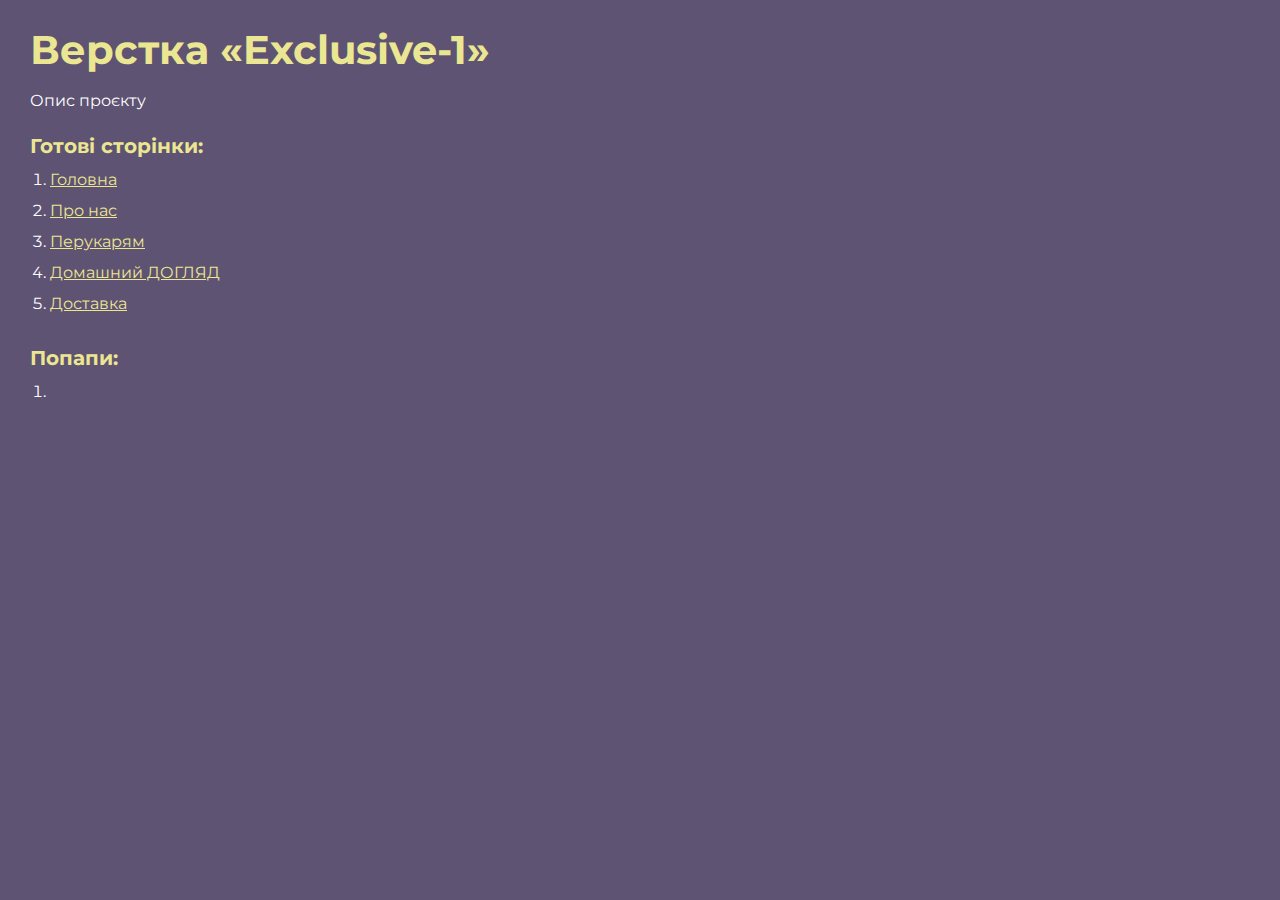
<file: index.html>
<!DOCTYPE html>
<html>

<head>
	<meta charset="UTF-8">
	<meta name="viewport" content="width=device-width, initial-scale=1.0">
	<title>Верстка «Exclusive-1»</title>
</head>

<body>
	<div class="rootpage">
		<h1>Верстка «Exclusive-1»</h1>
		<div class="rootpage__info">
			Опис проєкту
		</div>
		<h2>Готові сторінки:</h2>
		<ol class="rootpage__list">
			<li><a target="_blank" href="main.html">Головна</a></li>
			<li><a target="_blank" href="about.html">Про нас</a></li>
			<li><a target="_blank" href="barbers.html">Перукарям</a></li>
			<li><a target="_blank" href="house.html">Домашний ДОГЛЯД</a></li>
			<li><a target="_blank" href="delivery.html">Доставка</a></li>
		</ol>
		<h2>Попапи:</h2>
		<ol class="rootpage__list">
			<li><a target="_blank" href="home.html#"></a></li>
		</ol>
	</div>
</body>
<style>
	@charset "UTF-8";
	@import url("https://fonts.googleapis.com/css?family=Montserrat:regular,700&display=swap");

	*,
	*::before,
	*::after {
		padding: 0px;
		margin: 0px;
		border: 0px;
		box-sizing: border-box;
	}

	html,
	body {
		height: 100%;
		margin: 0;
		padding: 0;
		min-width: 320px;
		width: 100%;
		color: #fff;
		background-color: #5e5373;
	}

	body {
		font-family: Montserrat;
		font-size: 100%;
		line-height: 1;
		font-size: 1rem;
	}

	a {
		text-decoration: underline;
		color: #ebe691
	}

	a:visited {
		text-decoration: underline;
		color: #aaa768;
	}

	a:hover {
		text-decoration: none;
	}

	ul li {
		list-style: none;
	}

	img {
		vertical-align: top;
	}

	.wrapper {
		width: 100%;
		min-height: 100%;
		overflow: hidden;
	}

	.rootpage {
		padding: 30px;
		display: flex;
		flex-direction: column;
		align-items: flex-start;
	}

	@media (max-width: 767px) {
		.rootpage {
			padding: 30px 15px;
		}
	}

	h1 {
		color: #ebe691;
		font-size: 2.5rem;
		margin: 0px 0px 1.25rem 0px;
	}

	@media (max-width: 767px) {
		h1 {
			font-size: 1.85rem;
			margin: 0px 0px 1.25rem 0px;
		}
	}

	h2 {
		color: #ebe691;
		font-size: 1.25rem;
		margin: 0px 0px 1rem 0px;
	}

	@media (max-width: 767px) {
		h2 {
			font-size: 1.125rem;
			margin: 0px 0px 1rem 0px;
		}
	}

	.rootpage__info {
		line-height: 140%;
		margin: 0px 0px 1.5rem 0px;
	}

	.rootpage__list {
		margin: 0px 0px 2.25rem 1.25rem;
	}

	.rootpage__list li:not(:last-child) {
		margin: 0px 0px 15px 0px;
	}

	.rootpage__contacts,
	.rootpage__tnx {
		border-radius: 200px;
		padding: 20px 65px;
		line-height: 140%;
	}

	@media (max-width: 767px) {

		.rootpage__contacts,
		.rootpage__tnx {
			border-radius: 40px;
			padding: 20px;
		}
	}

	.rootpage__contacts {
		background: #32b5a4;

	}

	.rootpage__contacts a {
		color: #ebe691;
	}

	.rootpage__tnx {
		background: #c22d63;
		margin: 0px 0px 1rem 0px;
	}
</style>

</html>
</file>
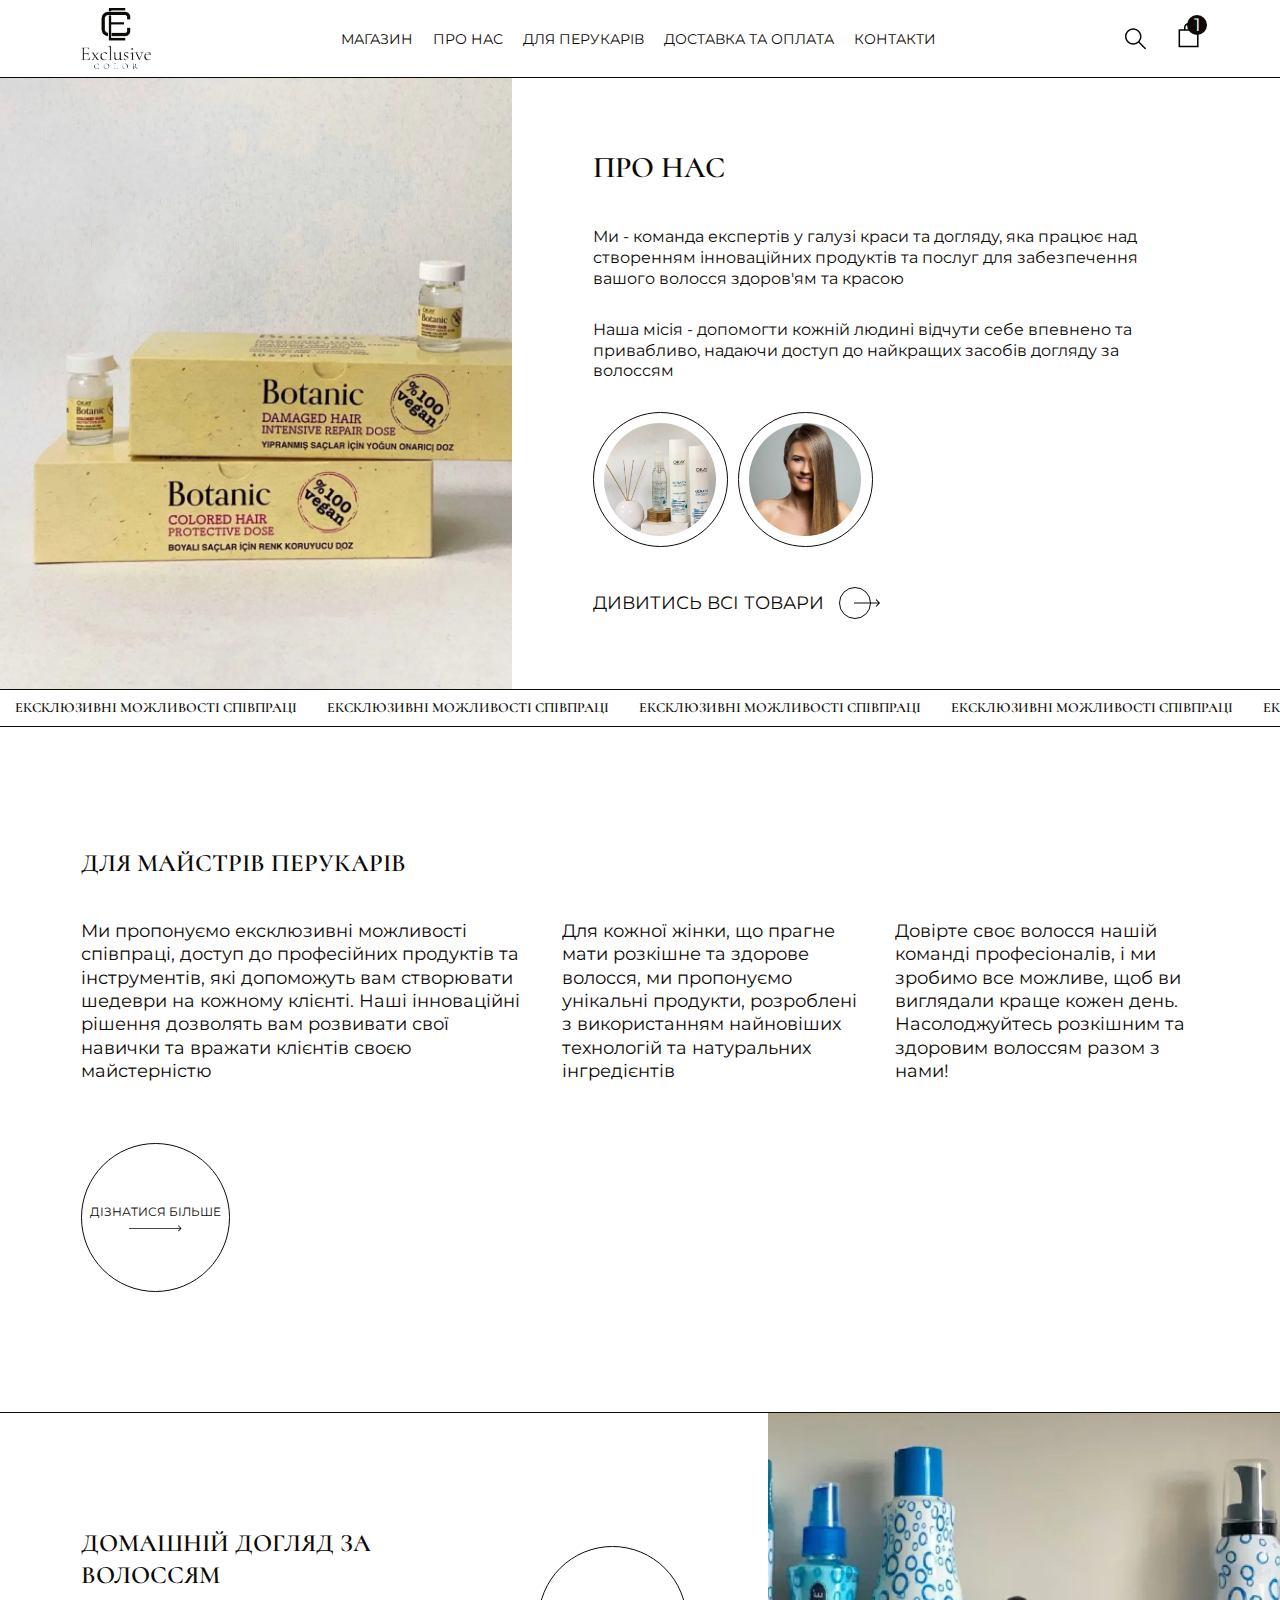
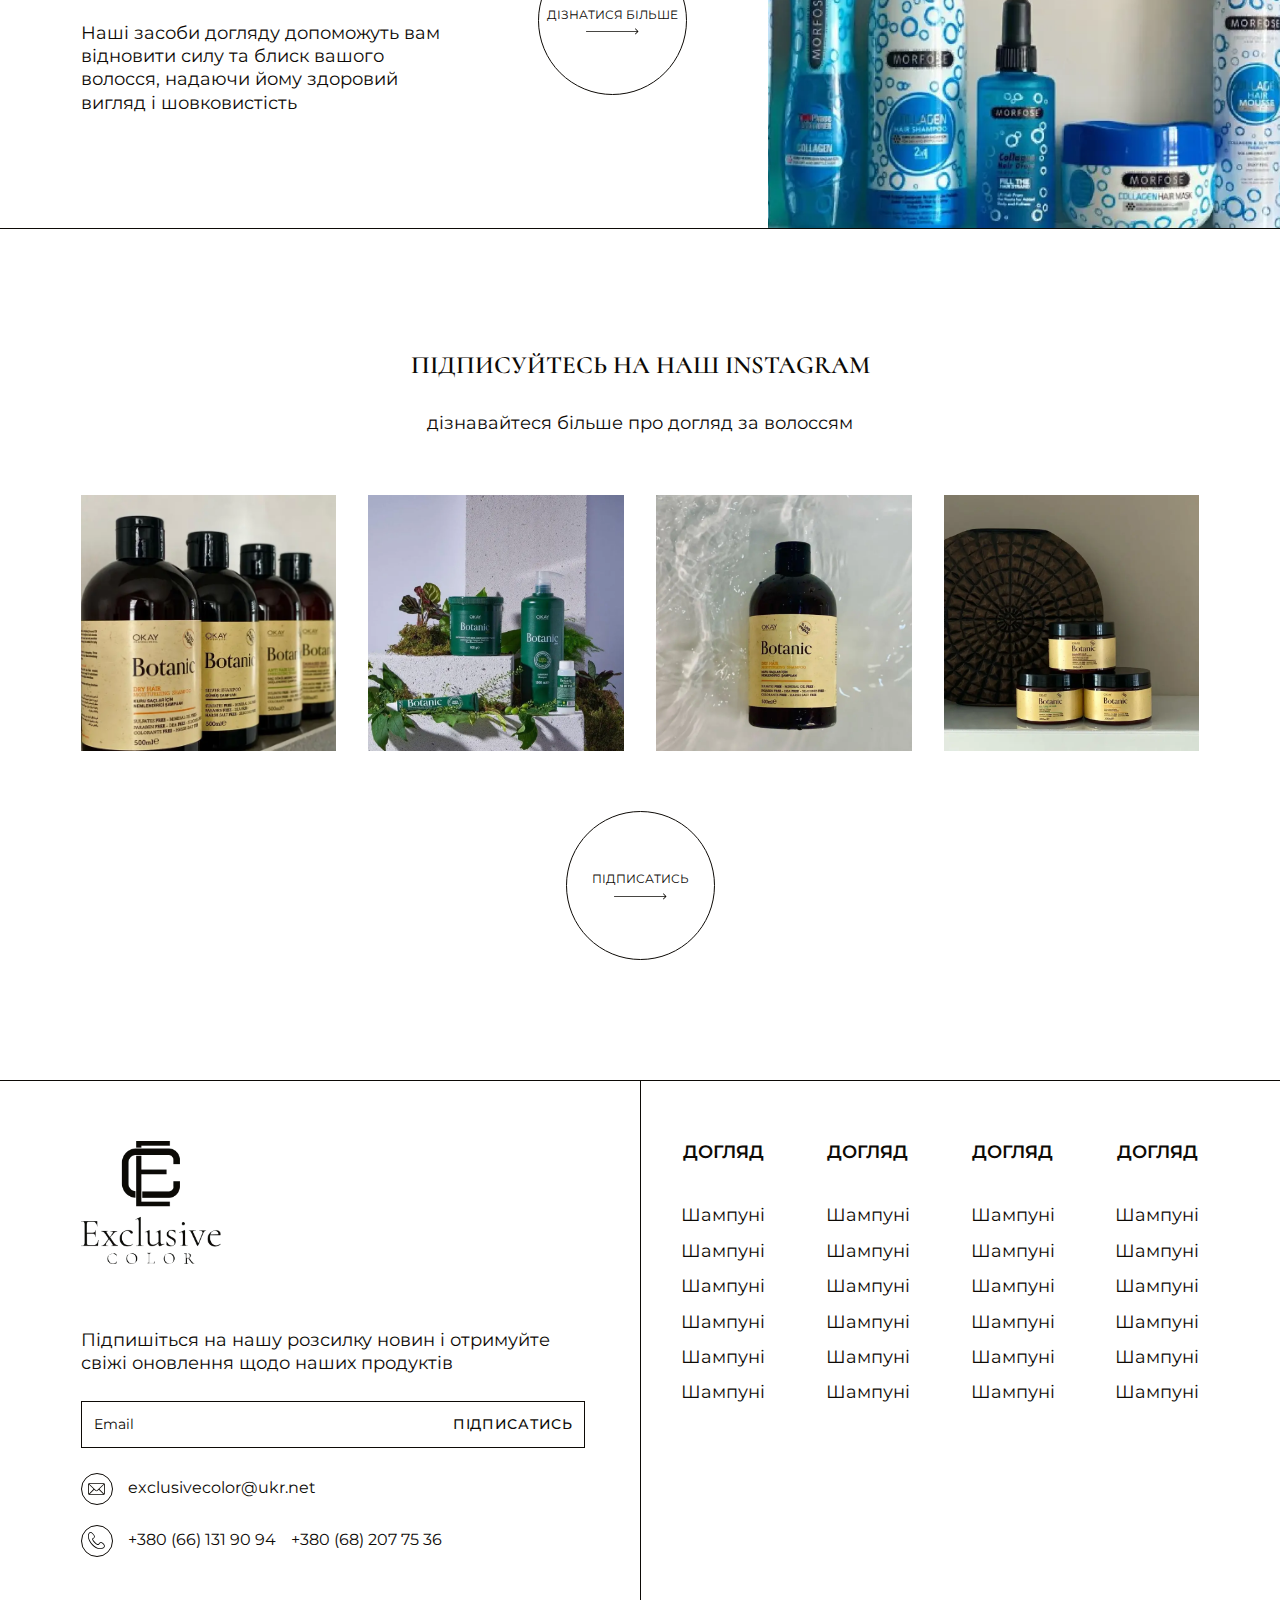
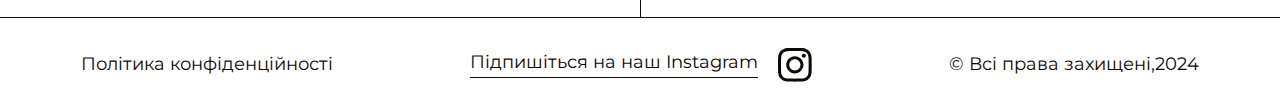
<file: about.html>
<!DOCTYPE html>
<html lang="uk">

<head>
	<title>AboutPage</title>
	<meta charset="UTF-8">
	<meta name="format-detection" content="telephone=no">
	<!-- <style>body{opacity: 0;}</style> -->
	<link rel="stylesheet" href="css/style.min.css?_v=20240418201202">
	<link rel="shortcut icon" href="favicon.ico">
	<!-- <meta name="robots" content="noindex, nofollow"> -->
	<meta name="viewport" content="width=device-width, initial-scale=1.0">
</head>

<body>
	<div class="wrapper">
		<header class="header">
			<div class="header__container">
				<a href="" class="header__logo logo">
					<img src="img/logo.webp" alt="Logo">
				</a>

				<div class="header__menu menu">
					<button type="button" class="menu__icon icon-menu"><span></span></button>
					<nav class="menu__navigation">
						<ul class="menu__list">
							<li class="menu__item"><a href="">магазин</a></li>
							<li class="menu__item"><a href="">Про нас</a></li>
							<li class="menu__item"><a href="">для перукарів</a></li>
							<li class="menu__item"><a href="">доставка та оплата</a></li>
							<li class="menu__item"><a href="">Контакти</a></li>
						</ul>
					</nav>
				</div>

				<div class="header__action">
					<div class="header__search search">
						<div class="search__body">
							<div class="search__group">
								<input type="text" name="search" class="input">
								<button type="submit" class="search__button">
									<svg viewBox="0 0 24 24" xmlns="http://www.w3.org/2000/svg">
										<path d="M23.7454 22.5169L16.6672 15.4424C18.0297 13.8065 18.8523 11.7081 18.8523 9.4213C18.8523 4.22245 14.6277 0 9.42617 0C4.22464 0 0 4.22245 0 9.4213C0 14.6201 4.22464 18.8426 9.42617 18.8426C11.7142 18.8426 13.8222 18.0204 15.4504 16.6586L22.5285 23.7331C23.3426 24.5468 24.5338 23.3134 23.7368 22.5255L23.7454 22.5169ZM1.71385 9.4213C1.71385 5.17315 5.17582 1.71296 9.42617 1.71296C13.6765 1.71296 17.1385 5.17315 17.1385 9.4213C17.1385 13.6694 13.6765 17.1296 9.42617 17.1296C5.17582 17.1296 1.71385 13.6694 1.71385 9.4213Z" />
									</svg>
								</button>
							</div>
						</div>
						<div id="search-js" class="search__icon">
							<svg width="21" height="22" viewBox="0 0 21 22"" xmlns=" http://www.w3.org/2000/svg">
								<path d="M20.7772 19.9181L14.5838 13.7279C15.776 12.2965 16.4958 10.4604 16.4958 8.45945C16.4958 3.91047 12.7992 0.21582 8.2479 0.21582C3.69656 0.21582 0 3.91047 0 8.45945C0 13.0084 3.69656 16.7031 8.2479 16.7031C10.2499 16.7031 12.0944 15.9836 13.5191 14.7921L19.7125 20.9823C20.4248 21.6942 21.467 20.6151 20.7697 19.9256L20.7772 19.9181ZM1.49962 8.45945C1.49962 4.74232 4.52885 1.71466 8.2479 1.71466C11.967 1.71466 14.9962 4.74232 14.9962 8.45945C14.9962 12.1766 11.967 15.2042 8.2479 15.2042C4.52885 15.2042 1.49962 12.1766 1.49962 8.45945Z" />
							</svg>
						</div>
					</div>
					<button class="action__cart cart">
						<span class="cart__count">1</span>
						<svg width="21" height="25" viewBox="0 0 21 25" xmlns="http://www.w3.org/2000/svg">
							<path fill-rule="evenodd" clip-rule="evenodd" d="M10.9342 1.51319H10.5395C8.86811 1.51319 7.51317 2.86815 7.51317 4.53958V6.31554H6V4.53958C6 2.03244 8.03241 0 10.5395 0H10.9342C13.4413 0 15.4737 2.03244 15.4737 4.53958V6.31554H13.9605V4.53958C13.9605 2.86815 12.6056 1.51319 10.9342 1.51319ZM2.0786 7.82913H19.0523V22.6975H2.0786V7.82913ZM0.56543 24.2107V6.31596H20.5654V24.2107H0.56543Z"></path>
						</svg>
					</button>
				</div>

			</div>
		</header>
		<main class="main-about">
			<section class="section hero-about">
				<div class="hero-about__inner">
					<h1 data-da=".hero-about__text, 768, first" class="title hero-about__title">про нас</h1>

					<div class="hero-about__img">
						<img src="img/about-hero.webp" alt="Image">
					</div>

					<div class="hero-about__content">
						<div class="hero-about__text">
							<p>Ми - команда експертів у галузі краси та догляду, яка працює над створенням інноваційних продуктів та послуг для забезпечення вашого волосся здоров'ям та красою</p>
							<p>Наша місія - допомогти кожній людині відчути себе впевнено та привабливо, надаючи доступ до найкращих засобів догляду за волоссям</p>
						</div>
						<div class="hero-about__gallary">
							<div>
								<img src="img/01.webp" alt="Image">
							</div>
							<div>
								<img src="img/02.webp" alt="Image">
							</div>
						</div>
						<a href="" data-da=".hero-about__text, 1440, last" class="hero-about__btn">дивитись всі товари <span></span></a>
					</div>

				</div>
			</section>
			<div class="marquee">
				<div class="marquee__wrapper">
					<div class="marquee__item">ексклюзивні можливості співпраці</div>
					<div class="marquee__item">ексклюзивні можливості співпраці</div>
					<div class="marquee__item">ексклюзивні можливості співпраці</div>
					<div class="marquee__item">ексклюзивні можливості співпраці</div>
					<div class="marquee__item">ексклюзивні можливості співпраці</div>
				</div>
			</div>
			<section class="section about-barbers">
				<div class="about-barbers__inner">
					<div class="about-barbers__content">
						<h2 class="title title-sm about-barbers__title">Для майстрів перукарів </h2>
						<div class="about-barbers__text">
							<p>Ми пропонуємо ексклюзивні можливості співпраці, доступ до професійних продуктів та інструментів, які допоможуть вам створювати шедеври на кожному клієнті. Наші інноваційні рішення дозволять вам розвивати свої навички та вражати клієнтів своєю майстерністю</p>
							<p>Для кожної жінки, що прагне мати розкішне та здорове волосся, ми пропонуємо унікальні продукти, розроблені з використанням найновіших технологій та натуральних інгредієнтів</p>
							<p>Довірте своє волосся нашій команді професіоналів, і ми зробимо все можливе, щоб ви виглядали краще кожен день. Насолоджуйтесь розкішним та здоровим волоссям разом з нами!</p>
						</div>
					</div>
					<a href="" class="btn about-barbers__btn">дізнатися більше</a>
				</div>
			</section>
			<section class="section about-home">
				<div class="about-home__inner">
					<div class="about-home__text">
						<h2 class="title title-sm about-home__title">ДОМАШНІЙ ДОГЛЯД ЗА ВОЛОССЯМ</h2>
						<p>Наші засоби догляду допоможуть вам відновити силу та блиск вашого волосся, надаючи йому здоровий вигляд і шовковистість</p>
					</div>
					<div class="about-home__img">
						<img src="img/about-1.webp" alt="Image">
					</div>
					<div class="about-home__block">
						<a href="" class="btn about-home__btn">дізнатися більше</a>
					</div>
				</div>
			</section>
			<section class="section about-follow">
				<div class="about-follow__inner">
					<h2 class="title title-sm about-follow__title">Підписуйтесь на наш Instagram</h2>
					<div class="about-follow__text">
						<p>дізнавайтеся більше про догляд за волоссям</p>
					</div>
					<div class="about-follow__gallary">
						<div class="about-follow__gallary-item">
							<img src="img/011.webp" alt="Image">
						</div>
						<div class="about-follow__gallary-item">
							<img src="img/012.webp" alt="Image">
						</div>
						<div class="about-follow__gallary-item">
							<img src="img/013.webp" alt="Image">
						</div>
						<div class="about-follow__gallary-item">
							<img src="img/014.webp" alt="Image">
						</div>
					</div>
					<a href="" class="btn about-follow__btn">підписатись</a>
				</div>
			</section>
		</main>
		<footer class="footer">
			<div class="footer__container">
				<div class="footer__body">
					<div class="footer__content">
						<a href="" class="footer__logo logo">
							<img src="img/logo.webp" alt="Logo">
						</a>
						<p>Підпишіться на нашу розсилку новин і отримуйте свіжі оновлення щодо наших продуктів</p>
						<form action="" class="footer__form form">
							<input type="text" placeholder="Email" class="form__input">
							<button type="submit" class="form__btn">підписатись</button>
						</form>
						<div class="footer__contact">
							<div class="footer__contact-item">
								<span>
									<svg width="17" height="12" viewBox="0 0 17 12" fill="none" xmlns="http://www.w3.org/2000/svg">
										<path d="M1.65517 0C0.736841 0 0 0.772397 0 1.70043V10.2931C0 11.2211 0.736841 12 1.65517 12H15.3103C16.2287 12 16.9655 11.2211 16.9655 10.2931V1.70043C16.9655 0.772397 16.2287 0 15.3103 0H1.65517ZM1.65517 0.827586H15.3103C15.4328 0.827586 15.5484 0.86286 15.653 0.911625L8.99355 7.23493C8.68788 7.52512 8.29111 7.52514 7.98492 7.23493L1.31251 0.911625C1.41708 0.86286 1.53271 0.827586 1.65517 0.827586ZM0.840517 1.60345L5.55389 6.07113L0.918103 10.7005C0.860048 10.5799 0.827586 10.4419 0.827586 10.2931V1.70043C0.827586 1.66683 0.837414 1.63583 0.840517 1.60345ZM16.125 1.60345C16.1283 1.63583 16.1378 1.66683 16.1378 1.70043V10.2931C16.1378 10.4397 16.1038 10.5747 16.0473 10.694L11.4245 6.06466L16.125 1.60345ZM10.8233 6.6401L15.3491 11.1724C15.3361 11.1724 15.3235 11.1724 15.3103 11.1724H1.65517C1.64421 11.1724 1.63366 11.1724 1.62286 11.1724L6.15517 6.64655L7.41596 7.83621C8.01643 8.40542 8.96216 8.40623 9.56251 7.83621L10.8233 6.6401Z" fill="#0D0A06" />
									</svg>
								</span>
								<a href="">exclusivecolor@ukr.net</a>
							</div>
							<div class="footer__contact-item">
								<span>
									<svg width="17" height="17" viewBox="0 0 17 17" fill="none" xmlns="http://www.w3.org/2000/svg">
										<path d="M11.9563 17C6.22976 17 1.07234 10.0785 0.285591 6.45914C-0.368295 3.45152 0.105606 1.31786 1.65645 0.288968C1.97331 0.0836971 2.34671 -0.0165026 2.72379 0.00221257C3.10086 0.0209277 3.46249 0.157795 3.75746 0.393433C5.28196 1.58153 7.67261 3.83432 6.55411 5.57406C6.19961 6.18212 5.67942 6.67676 5.05429 7.00021C5.0053 7.02656 4.9476 7.05755 4.91104 7.08074C4.99082 7.34626 5.09758 7.60292 5.22964 7.8467C5.97556 9.37788 8.79855 12.2821 10.0618 12.31C10.1348 12.3178 10.2083 12.3028 10.2725 12.2672C10.3367 12.2316 10.3883 12.1771 10.4203 12.1111C10.9179 11.1941 11.4378 10.3539 12.3226 10.1498C13.0458 9.98278 13.902 10.2752 15.0138 11.0697C16.4143 12.0699 17.0883 13.5762 16.6905 14.8172C16.4292 15.6325 15.4666 17 11.9563 17ZM2.62133 0.762496C2.42798 0.761105 2.23851 0.81667 2.07654 0.92226C0.475228 1.98473 0.622554 4.43198 1.02817 6.2977C1.68837 9.33446 6.5018 16.24 11.9563 16.24C14.1681 16.24 15.6295 15.6369 15.9664 14.5852C16.2585 13.6745 15.6851 12.4829 14.5722 11.688C13.663 11.0386 12.985 10.7781 12.4933 10.8905C11.9715 11.0108 11.5829 11.5622 11.0883 12.4736C10.9885 12.6615 10.8376 12.8172 10.653 12.9227C10.4683 13.0283 10.2576 13.0793 10.0451 13.07C8.35322 13.0325 5.31981 9.76717 4.54643 8.17959C4.05082 7.16239 3.93522 6.73951 4.69395 6.33111C5.20485 6.06743 5.62874 5.66184 5.91469 5.16306C6.75933 3.84954 4.11948 1.63922 3.29024 0.992958C3.099 0.84408 2.86369 0.763007 2.62133 0.762496Z" fill="black" />
									</svg>
								</span>
								<a href="">+380 (66) 131 90 94</a>
								<a href="">+380 (68) 207 75 36 </a>
							</div>
						</div>
					</div>
					<div class="footer__catagory">
						<div class="footer__catagory-group">
							<h3 class="footer__catagory-name">догляд</h3>
							<ul class="footer__catagory-list">
								<li><a href="">Шампуні</a></li>
								<li><a href="">Шампуні</a></li>
								<li><a href="">Шампуні</a></li>
								<li><a href="">Шампуні</a></li>
								<li><a href="">Шампуні</a></li>
								<li><a href="">Шампуні</a></li>
							</ul>
						</div>
						<div class="footer__catagory-group">
							<h3 class="footer__catagory-name">догляд</h3>
							<ul class="footer__catagory-list">
								<li><a href="">Шампуні</a></li>
								<li><a href="">Шампуні</a></li>
								<li><a href="">Шампуні</a></li>
								<li><a href="">Шампуні</a></li>
								<li><a href="">Шампуні</a></li>
								<li><a href="">Шампуні</a></li>
							</ul>
						</div>
						<div class="footer__catagory-group">
							<h3 class="footer__catagory-name">догляд</h3>
							<ul class="footer__catagory-list">
								<li><a href="">Шампуні</a></li>
								<li><a href="">Шампуні</a></li>
								<li><a href="">Шампуні</a></li>
								<li><a href="">Шампуні</a></li>
								<li><a href="">Шампуні</a></li>
								<li><a href="">Шампуні</a></li>
							</ul>
						</div>
						<div class="footer__catagory-group">
							<h3 class="footer__catagory-name">догляд</h3>
							<ul class="footer__catagory-list">
								<li><a href="">Шампуні</a></li>
								<li><a href="">Шампуні</a></li>
								<li><a href="">Шампуні</a></li>
								<li><a href="">Шампуні</a></li>
								<li><a href="">Шампуні</a></li>
								<li><a href="">Шампуні</a></li>
							</ul>
						</div>
					</div>
				</div>
				<div class="footer__bottom">
					<a href="" class="footer__policy">Політика конфіденційності</a>
					<a href="" class="footer__social"><span>Підпишіться на наш Instagram</span></a>
					<span>© Всі права захищені,2024</span>
				</div>
			</div>
		</footer>
	</div>
	<script src="js/app.min.js?_v=20240418201202"></script>
</body>

</html>
</file>
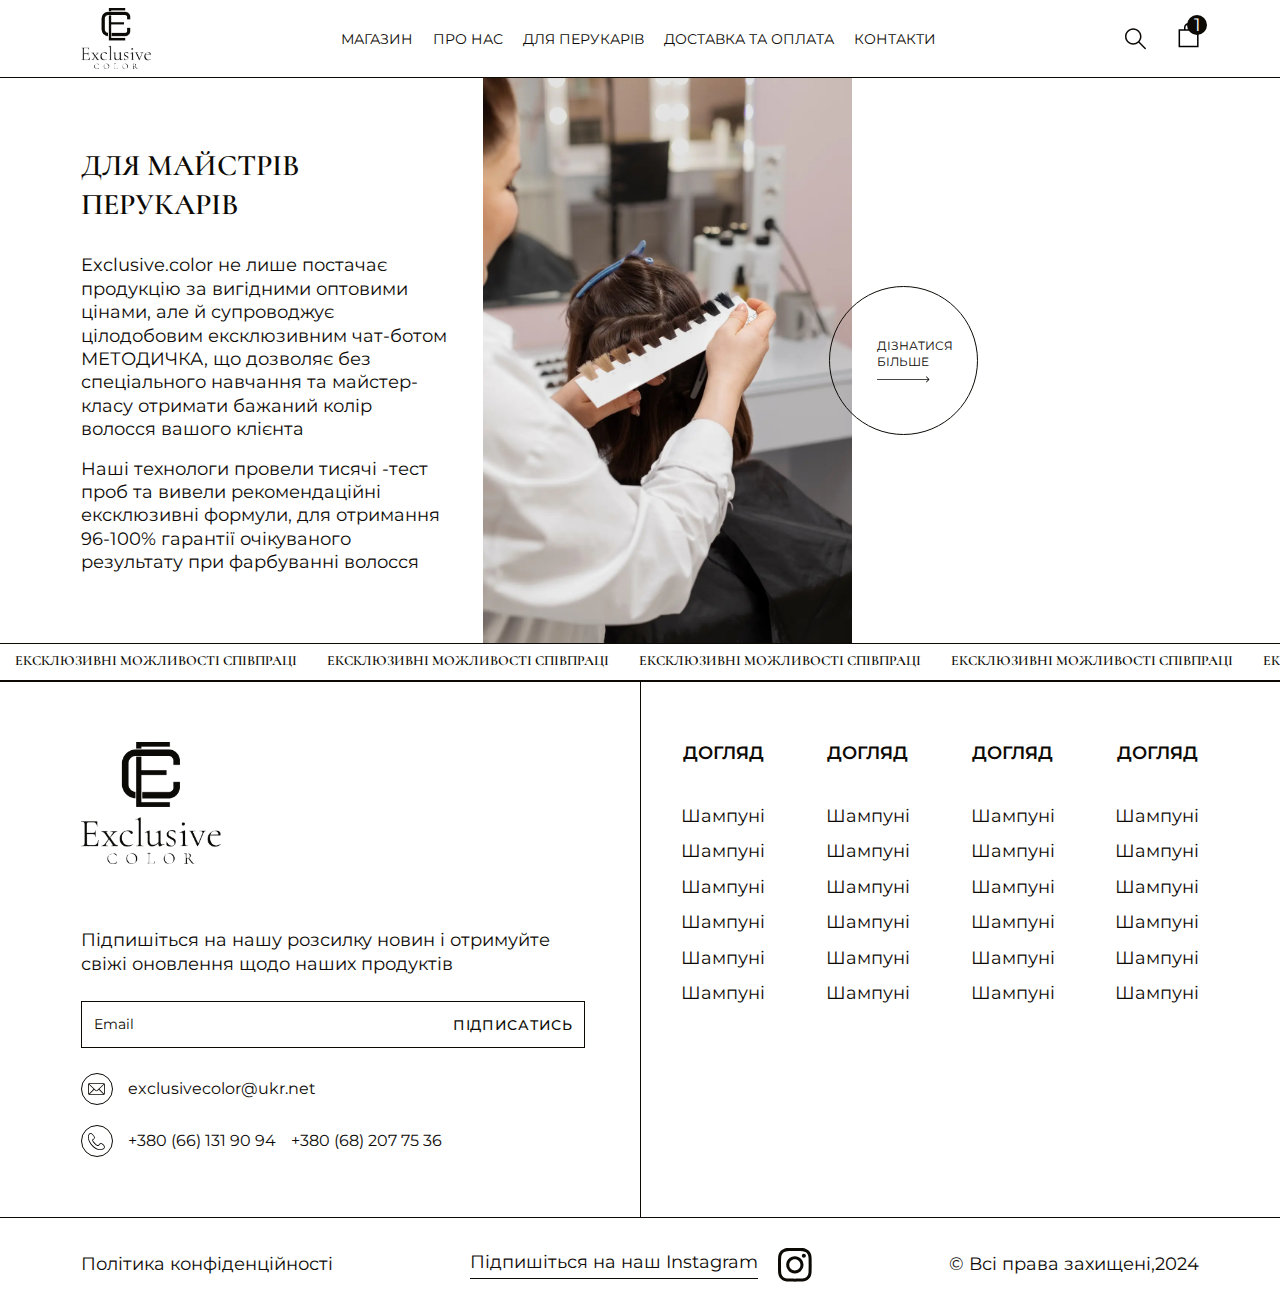
<file: barbers.html>
<!DOCTYPE html>
<html lang="en">

<head>
	<title>BarbersPage</title>
	<meta charset="UTF-8">
	<meta name="format-detection" content="telephone=no">
	<!-- <style>body{opacity: 0;}</style> -->
	<link rel="stylesheet" href="css/style.min.css?_v=20240418201202">
	<link rel="shortcut icon" href="favicon.ico">
	<!-- <meta name="robots" content="noindex, nofollow"> -->
	<meta name="viewport" content="width=device-width, initial-scale=1.0">
</head>

<body>
	<div class="wrapper">
		<header class="header">
			<div class="header__container">
				<a href="" class="header__logo logo">
					<img src="img/logo.webp" alt="Logo">
				</a>

				<div class="header__menu menu">
					<button type="button" class="menu__icon icon-menu"><span></span></button>
					<nav class="menu__navigation">
						<ul class="menu__list">
							<li class="menu__item"><a href="">магазин</a></li>
							<li class="menu__item"><a href="">Про нас</a></li>
							<li class="menu__item"><a href="">для перукарів</a></li>
							<li class="menu__item"><a href="">доставка та оплата</a></li>
							<li class="menu__item"><a href="">Контакти</a></li>
						</ul>
					</nav>
				</div>

				<div class="header__action">
					<div class="header__search search">
						<div class="search__body">
							<div class="search__group">
								<input type="text" name="search" class="input">
								<button type="submit" class="search__button">
									<svg viewBox="0 0 24 24" xmlns="http://www.w3.org/2000/svg">
										<path d="M23.7454 22.5169L16.6672 15.4424C18.0297 13.8065 18.8523 11.7081 18.8523 9.4213C18.8523 4.22245 14.6277 0 9.42617 0C4.22464 0 0 4.22245 0 9.4213C0 14.6201 4.22464 18.8426 9.42617 18.8426C11.7142 18.8426 13.8222 18.0204 15.4504 16.6586L22.5285 23.7331C23.3426 24.5468 24.5338 23.3134 23.7368 22.5255L23.7454 22.5169ZM1.71385 9.4213C1.71385 5.17315 5.17582 1.71296 9.42617 1.71296C13.6765 1.71296 17.1385 5.17315 17.1385 9.4213C17.1385 13.6694 13.6765 17.1296 9.42617 17.1296C5.17582 17.1296 1.71385 13.6694 1.71385 9.4213Z" />
									</svg>
								</button>
							</div>
						</div>
						<div id="search-js" class="search__icon">
							<svg width="21" height="22" viewBox="0 0 21 22"" xmlns=" http://www.w3.org/2000/svg">
								<path d="M20.7772 19.9181L14.5838 13.7279C15.776 12.2965 16.4958 10.4604 16.4958 8.45945C16.4958 3.91047 12.7992 0.21582 8.2479 0.21582C3.69656 0.21582 0 3.91047 0 8.45945C0 13.0084 3.69656 16.7031 8.2479 16.7031C10.2499 16.7031 12.0944 15.9836 13.5191 14.7921L19.7125 20.9823C20.4248 21.6942 21.467 20.6151 20.7697 19.9256L20.7772 19.9181ZM1.49962 8.45945C1.49962 4.74232 4.52885 1.71466 8.2479 1.71466C11.967 1.71466 14.9962 4.74232 14.9962 8.45945C14.9962 12.1766 11.967 15.2042 8.2479 15.2042C4.52885 15.2042 1.49962 12.1766 1.49962 8.45945Z" />
							</svg>
						</div>
					</div>
					<button class="action__cart cart">
						<span class="cart__count">1</span>
						<svg width="21" height="25" viewBox="0 0 21 25" xmlns="http://www.w3.org/2000/svg">
							<path fill-rule="evenodd" clip-rule="evenodd" d="M10.9342 1.51319H10.5395C8.86811 1.51319 7.51317 2.86815 7.51317 4.53958V6.31554H6V4.53958C6 2.03244 8.03241 0 10.5395 0H10.9342C13.4413 0 15.4737 2.03244 15.4737 4.53958V6.31554H13.9605V4.53958C13.9605 2.86815 12.6056 1.51319 10.9342 1.51319ZM2.0786 7.82913H19.0523V22.6975H2.0786V7.82913ZM0.56543 24.2107V6.31596H20.5654V24.2107H0.56543Z"></path>
						</svg>
					</button>
				</div>

			</div>
		</header>
		<main class="main-barbers">
			<section class="section barbers">
				<div class="barbers__inner">
					<div class="barbers__img">
						<img src="img/2.webp" alt="Image">
						<a href="" data-da=".barbers__btns, 992, first" class="btn barbers__btn"><span>дізнатися більше</span></a>
					</div>
					<div class="barbers__text">
						<h1 class="title barbers__title">Для майстрів перукарів</h1>
						<p>Exclusive.color не лише постачає продукцію за вигідними оптовими цінами, але й супроводжує цілодобовим ексклюзивним чат-ботом МЕТОДИЧКА, що дозволяє без спеціального навчання та майстер-класу отримати бажаний колір волосся вашого клієнта</p>
						<p>Наші технологи провели тисячі -тест проб та вивели рекомендаційні ексклюзивні формули, для отримання 96-100% гарантії очікуваного результату при фарбуванні волосся</p>
					</div>
					<div class="barbers__btns"></div>
				</div>
			</section>
			<div class="marquee">
				<div class="marquee__wrapper">
					<div class="marquee__item">ексклюзивні можливості співпраці</div>
					<div class="marquee__item">ексклюзивні можливості співпраці</div>
					<div class="marquee__item">ексклюзивні можливості співпраці</div>
					<div class="marquee__item">ексклюзивні можливості співпраці</div>
					<div class="marquee__item">ексклюзивні можливості співпраці</div>
				</div>
			</div>
		</main>
		<footer class="footer">
			<div class="footer__container">
				<div class="footer__body">
					<div class="footer__content">
						<a href="" class="footer__logo logo">
							<img src="img/logo.webp" alt="Logo">
						</a>
						<p>Підпишіться на нашу розсилку новин і отримуйте свіжі оновлення щодо наших продуктів</p>
						<form action="" class="footer__form form">
							<input type="text" placeholder="Email" class="form__input">
							<button type="submit" class="form__btn">підписатись</button>
						</form>
						<div class="footer__contact">
							<div class="footer__contact-item">
								<span>
									<svg width="17" height="12" viewBox="0 0 17 12" fill="none" xmlns="http://www.w3.org/2000/svg">
										<path d="M1.65517 0C0.736841 0 0 0.772397 0 1.70043V10.2931C0 11.2211 0.736841 12 1.65517 12H15.3103C16.2287 12 16.9655 11.2211 16.9655 10.2931V1.70043C16.9655 0.772397 16.2287 0 15.3103 0H1.65517ZM1.65517 0.827586H15.3103C15.4328 0.827586 15.5484 0.86286 15.653 0.911625L8.99355 7.23493C8.68788 7.52512 8.29111 7.52514 7.98492 7.23493L1.31251 0.911625C1.41708 0.86286 1.53271 0.827586 1.65517 0.827586ZM0.840517 1.60345L5.55389 6.07113L0.918103 10.7005C0.860048 10.5799 0.827586 10.4419 0.827586 10.2931V1.70043C0.827586 1.66683 0.837414 1.63583 0.840517 1.60345ZM16.125 1.60345C16.1283 1.63583 16.1378 1.66683 16.1378 1.70043V10.2931C16.1378 10.4397 16.1038 10.5747 16.0473 10.694L11.4245 6.06466L16.125 1.60345ZM10.8233 6.6401L15.3491 11.1724C15.3361 11.1724 15.3235 11.1724 15.3103 11.1724H1.65517C1.64421 11.1724 1.63366 11.1724 1.62286 11.1724L6.15517 6.64655L7.41596 7.83621C8.01643 8.40542 8.96216 8.40623 9.56251 7.83621L10.8233 6.6401Z" fill="#0D0A06" />
									</svg>
								</span>
								<a href="">exclusivecolor@ukr.net</a>
							</div>
							<div class="footer__contact-item">
								<span>
									<svg width="17" height="17" viewBox="0 0 17 17" fill="none" xmlns="http://www.w3.org/2000/svg">
										<path d="M11.9563 17C6.22976 17 1.07234 10.0785 0.285591 6.45914C-0.368295 3.45152 0.105606 1.31786 1.65645 0.288968C1.97331 0.0836971 2.34671 -0.0165026 2.72379 0.00221257C3.10086 0.0209277 3.46249 0.157795 3.75746 0.393433C5.28196 1.58153 7.67261 3.83432 6.55411 5.57406C6.19961 6.18212 5.67942 6.67676 5.05429 7.00021C5.0053 7.02656 4.9476 7.05755 4.91104 7.08074C4.99082 7.34626 5.09758 7.60292 5.22964 7.8467C5.97556 9.37788 8.79855 12.2821 10.0618 12.31C10.1348 12.3178 10.2083 12.3028 10.2725 12.2672C10.3367 12.2316 10.3883 12.1771 10.4203 12.1111C10.9179 11.1941 11.4378 10.3539 12.3226 10.1498C13.0458 9.98278 13.902 10.2752 15.0138 11.0697C16.4143 12.0699 17.0883 13.5762 16.6905 14.8172C16.4292 15.6325 15.4666 17 11.9563 17ZM2.62133 0.762496C2.42798 0.761105 2.23851 0.81667 2.07654 0.92226C0.475228 1.98473 0.622554 4.43198 1.02817 6.2977C1.68837 9.33446 6.5018 16.24 11.9563 16.24C14.1681 16.24 15.6295 15.6369 15.9664 14.5852C16.2585 13.6745 15.6851 12.4829 14.5722 11.688C13.663 11.0386 12.985 10.7781 12.4933 10.8905C11.9715 11.0108 11.5829 11.5622 11.0883 12.4736C10.9885 12.6615 10.8376 12.8172 10.653 12.9227C10.4683 13.0283 10.2576 13.0793 10.0451 13.07C8.35322 13.0325 5.31981 9.76717 4.54643 8.17959C4.05082 7.16239 3.93522 6.73951 4.69395 6.33111C5.20485 6.06743 5.62874 5.66184 5.91469 5.16306C6.75933 3.84954 4.11948 1.63922 3.29024 0.992958C3.099 0.84408 2.86369 0.763007 2.62133 0.762496Z" fill="black" />
									</svg>
								</span>
								<a href="">+380 (66) 131 90 94</a>
								<a href="">+380 (68) 207 75 36 </a>
							</div>
						</div>
					</div>
					<div class="footer__catagory">
						<div class="footer__catagory-group">
							<h3 class="footer__catagory-name">догляд</h3>
							<ul class="footer__catagory-list">
								<li><a href="">Шампуні</a></li>
								<li><a href="">Шампуні</a></li>
								<li><a href="">Шампуні</a></li>
								<li><a href="">Шампуні</a></li>
								<li><a href="">Шампуні</a></li>
								<li><a href="">Шампуні</a></li>
							</ul>
						</div>
						<div class="footer__catagory-group">
							<h3 class="footer__catagory-name">догляд</h3>
							<ul class="footer__catagory-list">
								<li><a href="">Шампуні</a></li>
								<li><a href="">Шампуні</a></li>
								<li><a href="">Шампуні</a></li>
								<li><a href="">Шампуні</a></li>
								<li><a href="">Шампуні</a></li>
								<li><a href="">Шампуні</a></li>
							</ul>
						</div>
						<div class="footer__catagory-group">
							<h3 class="footer__catagory-name">догляд</h3>
							<ul class="footer__catagory-list">
								<li><a href="">Шампуні</a></li>
								<li><a href="">Шампуні</a></li>
								<li><a href="">Шампуні</a></li>
								<li><a href="">Шампуні</a></li>
								<li><a href="">Шампуні</a></li>
								<li><a href="">Шампуні</a></li>
							</ul>
						</div>
						<div class="footer__catagory-group">
							<h3 class="footer__catagory-name">догляд</h3>
							<ul class="footer__catagory-list">
								<li><a href="">Шампуні</a></li>
								<li><a href="">Шампуні</a></li>
								<li><a href="">Шампуні</a></li>
								<li><a href="">Шампуні</a></li>
								<li><a href="">Шампуні</a></li>
								<li><a href="">Шампуні</a></li>
							</ul>
						</div>
					</div>
				</div>
				<div class="footer__bottom">
					<a href="" class="footer__policy">Політика конфіденційності</a>
					<a href="" class="footer__social"><span>Підпишіться на наш Instagram</span></a>
					<span>© Всі права захищені,2024</span>
				</div>
			</div>
		</footer>
	</div>
	<script src="js/app.min.js?_v=20240418201202"></script>
</body>

</html>
</file>
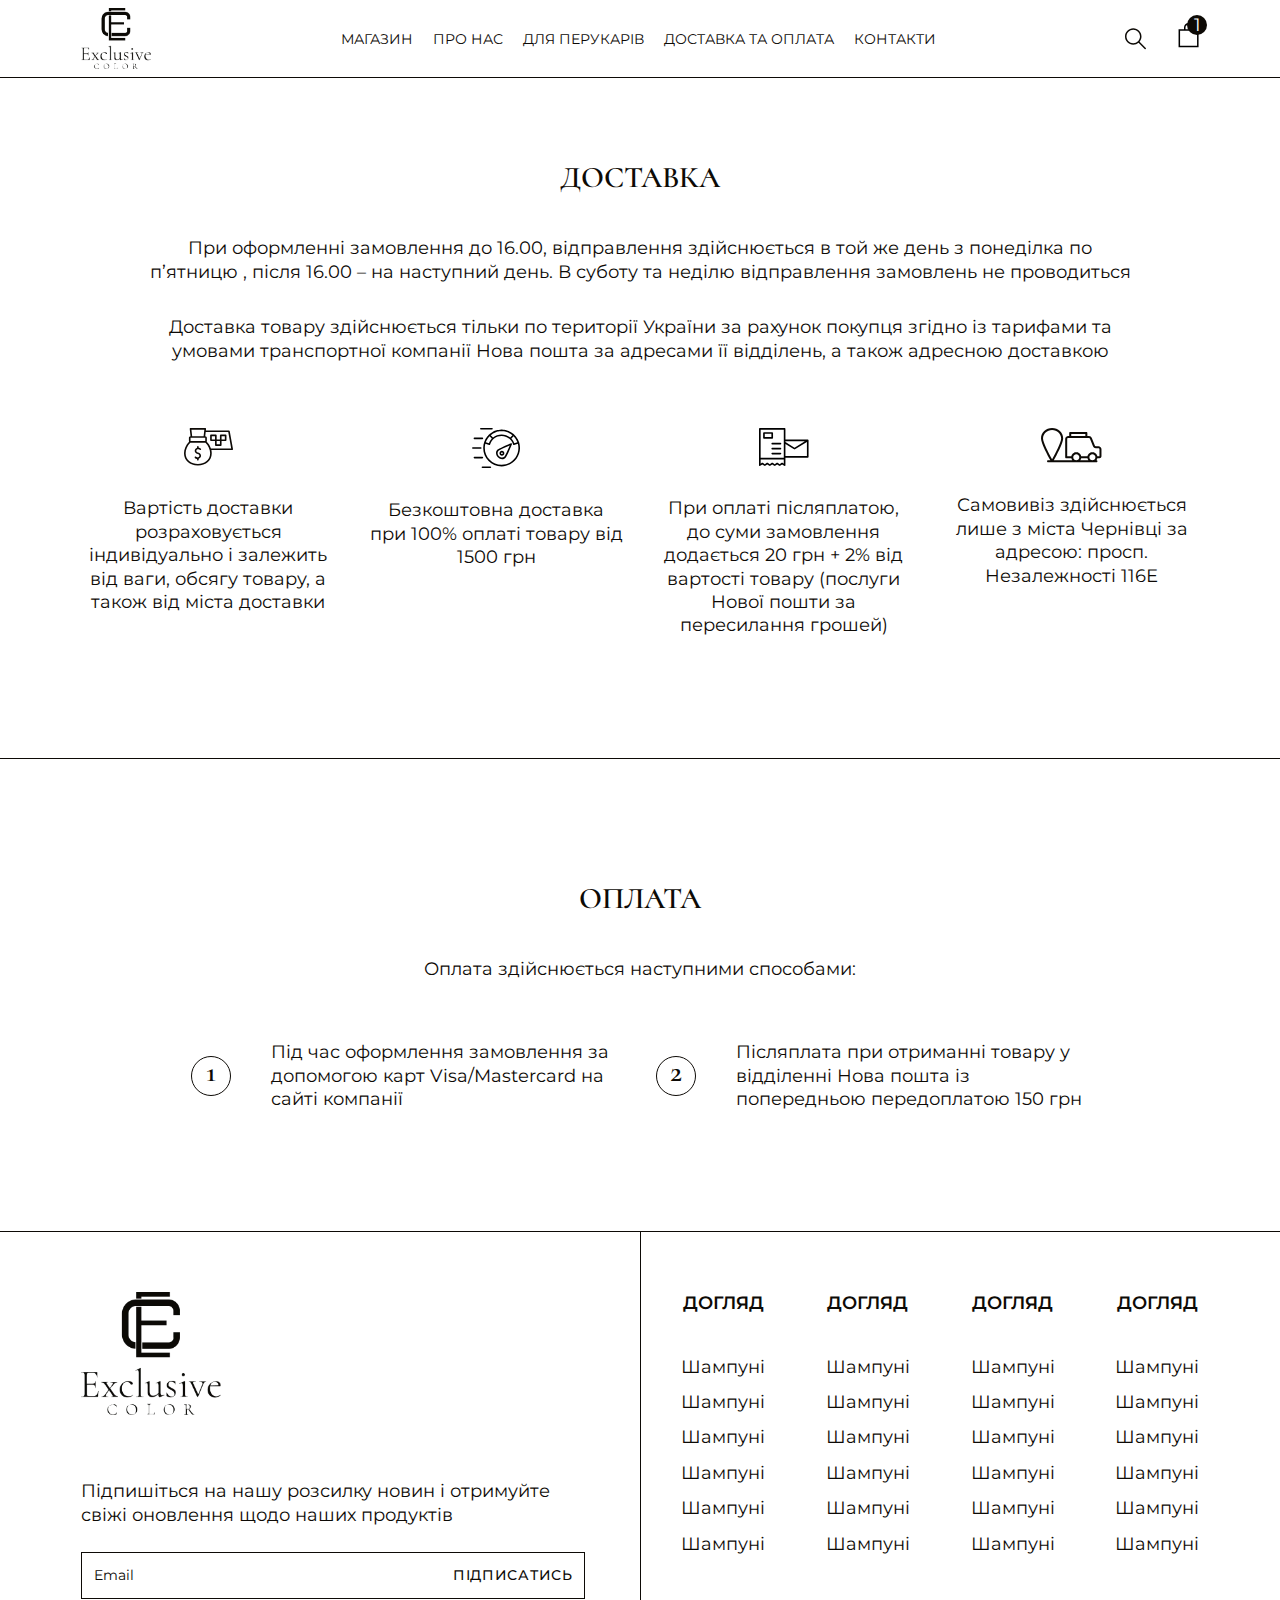
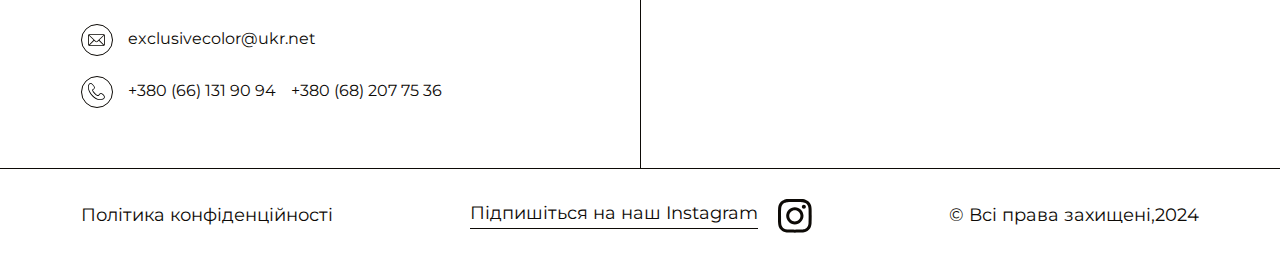
<file: delivery.html>
<!DOCTYPE html>
<html lang="en">

<head>
	<title>DeliveryPage</title>
	<meta charset="UTF-8">
	<meta name="format-detection" content="telephone=no">
	<!-- <style>body{opacity: 0;}</style> -->
	<link rel="stylesheet" href="css/style.min.css?_v=20240418201202">
	<link rel="shortcut icon" href="favicon.ico">
	<!-- <meta name="robots" content="noindex, nofollow"> -->
	<meta name="viewport" content="width=device-width, initial-scale=1.0">
</head>

<body>
	<div class="wrapper">
		<header class="header">
			<div class="header__container">
				<a href="" class="header__logo logo">
					<img src="img/logo.webp" alt="Logo">
				</a>

				<div class="header__menu menu">
					<button type="button" class="menu__icon icon-menu"><span></span></button>
					<nav class="menu__navigation">
						<ul class="menu__list">
							<li class="menu__item"><a href="">магазин</a></li>
							<li class="menu__item"><a href="">Про нас</a></li>
							<li class="menu__item"><a href="">для перукарів</a></li>
							<li class="menu__item"><a href="">доставка та оплата</a></li>
							<li class="menu__item"><a href="">Контакти</a></li>
						</ul>
					</nav>
				</div>

				<div class="header__action">
					<div class="header__search search">
						<div class="search__body">
							<div class="search__group">
								<input type="text" name="search" class="input">
								<button type="submit" class="search__button">
									<svg viewBox="0 0 24 24" xmlns="http://www.w3.org/2000/svg">
										<path d="M23.7454 22.5169L16.6672 15.4424C18.0297 13.8065 18.8523 11.7081 18.8523 9.4213C18.8523 4.22245 14.6277 0 9.42617 0C4.22464 0 0 4.22245 0 9.4213C0 14.6201 4.22464 18.8426 9.42617 18.8426C11.7142 18.8426 13.8222 18.0204 15.4504 16.6586L22.5285 23.7331C23.3426 24.5468 24.5338 23.3134 23.7368 22.5255L23.7454 22.5169ZM1.71385 9.4213C1.71385 5.17315 5.17582 1.71296 9.42617 1.71296C13.6765 1.71296 17.1385 5.17315 17.1385 9.4213C17.1385 13.6694 13.6765 17.1296 9.42617 17.1296C5.17582 17.1296 1.71385 13.6694 1.71385 9.4213Z" />
									</svg>
								</button>
							</div>
						</div>
						<div id="search-js" class="search__icon">
							<svg width="21" height="22" viewBox="0 0 21 22"" xmlns=" http://www.w3.org/2000/svg">
								<path d="M20.7772 19.9181L14.5838 13.7279C15.776 12.2965 16.4958 10.4604 16.4958 8.45945C16.4958 3.91047 12.7992 0.21582 8.2479 0.21582C3.69656 0.21582 0 3.91047 0 8.45945C0 13.0084 3.69656 16.7031 8.2479 16.7031C10.2499 16.7031 12.0944 15.9836 13.5191 14.7921L19.7125 20.9823C20.4248 21.6942 21.467 20.6151 20.7697 19.9256L20.7772 19.9181ZM1.49962 8.45945C1.49962 4.74232 4.52885 1.71466 8.2479 1.71466C11.967 1.71466 14.9962 4.74232 14.9962 8.45945C14.9962 12.1766 11.967 15.2042 8.2479 15.2042C4.52885 15.2042 1.49962 12.1766 1.49962 8.45945Z" />
							</svg>
						</div>
					</div>
					<button class="action__cart cart">
						<span class="cart__count">1</span>
						<svg width="21" height="25" viewBox="0 0 21 25" xmlns="http://www.w3.org/2000/svg">
							<path fill-rule="evenodd" clip-rule="evenodd" d="M10.9342 1.51319H10.5395C8.86811 1.51319 7.51317 2.86815 7.51317 4.53958V6.31554H6V4.53958C6 2.03244 8.03241 0 10.5395 0H10.9342C13.4413 0 15.4737 2.03244 15.4737 4.53958V6.31554H13.9605V4.53958C13.9605 2.86815 12.6056 1.51319 10.9342 1.51319ZM2.0786 7.82913H19.0523V22.6975H2.0786V7.82913ZM0.56543 24.2107V6.31596H20.5654V24.2107H0.56543Z"></path>
						</svg>
					</button>
				</div>

			</div>
		</header>
		<main class="main-delivery">
			<section class="section delivery">
				<h1 class="title delivery__title">Доставка</h1>
				<div class="delivery__text">
					<p>
						При оформленні замовлення до 16.00, відправлення здійснюється в той же день з понеділка по п’ятницю , після 16.00 – на наступний день. В суботу та неділю відправлення замовлень не проводиться
					</p>
					<p>
						Доставка товару здійснюється тільки по території України за рахунок покупця згідно із тарифами та умовами транспортної компанії Нова пошта за адресами її відділень, а також адресною доставкою
					</p>
				</div>
				<div class="delivery__list">
					<div class="delivery__item">
						<div class="delivery__item-icon">
							<svg width="49" height="38" viewBox="0 0 49 38" fill="none" xmlns="http://www.w3.org/2000/svg">
								<path d="M14.62 21.2685C15.0642 21.3447 15.4622 21.5381 15.7701 21.8284C16.0986 22.1366 16.6154 22.1223 16.9241 21.7937C17.2335 21.4655 17.2184 20.9487 16.8898 20.6393C16.3475 20.1284 15.6584 19.7891 14.8968 19.6587C14.8293 19.647 14.7637 19.6508 14.6966 19.6426V18.7834C14.6966 18.3324 14.3313 17.9667 13.8799 17.9667C13.4285 17.9667 13.0632 18.3324 13.0632 18.7834V19.7908C11.8881 20.1616 10.9659 21.0711 10.7488 22.269C10.6037 23.0753 10.7927 23.9039 11.2816 24.6026C11.8367 25.3949 12.7331 25.9484 13.7419 26.1215C14.3241 26.2215 14.8338 26.5302 15.14 26.9676C15.3083 27.2077 15.4901 27.5941 15.4032 28.0734C15.2405 28.973 14.2205 29.5524 13.1398 29.365C12.6956 29.2888 12.2976 29.0954 11.9898 28.8051C11.6612 28.4969 11.1444 28.5105 10.8358 28.8398C10.5263 29.168 10.5415 29.6848 10.87 29.9943C11.4124 30.5051 12.1014 30.8444 12.8631 30.9748C12.9304 30.9865 12.9962 30.9839 13.0632 30.992V31.8501C13.0632 32.3011 13.4285 32.6668 13.8799 32.6668C14.3313 32.6668 14.6966 32.3011 14.6966 31.8501V30.8525C15.8743 30.4826 16.7937 29.5637 17.011 28.3645C17.1562 27.5582 16.9671 26.7296 16.4783 26.0309C15.9232 25.2386 15.0268 24.6851 14.0179 24.512C13.4357 24.412 12.9261 24.1033 12.6198 23.6659C12.4515 23.4258 12.2697 23.0394 12.3566 22.5601C12.5193 21.6605 13.5386 21.0799 14.62 21.2685Z" fill="#0D0A06" />
								<path d="M45.7199 3.12073C45.6497 2.73233 45.3115 2.45001 44.9168 2.45001H21.8739L22.0453 0.906789C22.0708 0.675905 21.9966 0.44502 21.8419 0.271957C21.6872 0.0988934 21.4655 0 21.2334 0H6.53335C6.30127 0 6.07955 0.0988935 5.92483 0.271957C5.77011 0.44502 5.69594 0.675905 5.72146 0.906789L6.52762 8.16728C5.62985 8.17047 4.90001 8.90116 4.90001 9.80002V13.0667C4.90001 13.2747 4.95369 13.4744 5.03105 13.6649C1.91362 16.6926 0 21.0878 0 25.3167C0 32.5292 5.7087 37.5667 13.8834 37.5667C22.058 37.5667 27.7667 32.5292 27.7667 25.3167C27.7667 24.2301 27.6383 23.1327 27.3978 22.05H48.1834C48.4259 22.05 48.6556 21.9424 48.8103 21.7566C48.9658 21.5707 49.0304 21.3255 48.9865 21.0874L45.7199 3.12073ZM6.53335 13.0667V9.80002L21.2334 9.80241V13.0667H6.53335ZM20.321 1.63334L19.5953 8.16668H8.17147L7.44572 1.63334H20.321ZM13.8834 35.9334C7.78626 35.9334 1.63334 32.6508 1.63334 25.3167C1.63334 21.4475 3.4198 17.4168 6.322 14.6869C6.39139 14.6956 6.46157 14.7 6.53335 14.7H21.2334C21.3052 14.7 21.3753 14.6956 21.4447 14.6869C24.3469 17.4168 26.1334 21.4475 26.1334 25.3167C26.1334 32.6508 19.9805 35.9334 13.8834 35.9334ZM26.9501 20.4167C26.9482 20.4167 26.9467 20.4178 26.9449 20.4178C26.1025 17.8881 24.6459 15.5202 22.7359 13.6652C22.8131 13.4747 22.8667 13.2749 22.8667 13.0667V9.80002C22.8667 8.90116 22.1369 8.17047 21.2391 8.16728L21.6926 4.08334H44.2349L47.2049 20.4167H26.9501Z" fill="#0D0A06" />
								<path d="M41.6495 6.53336H36.7495C36.2981 6.53336 35.9328 6.89902 35.9328 7.35002V11.4334H32.6662V7.35002C32.6662 6.89902 32.3009 6.53336 31.8495 6.53336H26.9495C26.4981 6.53336 26.1328 6.89902 26.1328 7.35002V12.25C26.1328 12.701 26.4981 13.0667 26.9495 13.0667H31.0328V17.15C31.0328 17.601 31.3981 17.9667 31.8495 17.9667H36.7495C37.2009 17.9667 37.5662 17.601 37.5662 17.15V13.0667H41.6495C42.1009 13.0667 42.4662 12.701 42.4662 12.25V7.35002C42.4662 6.89902 42.1009 6.53336 41.6495 6.53336ZM27.7661 8.16669H31.0328V11.4334H27.7661V8.16669ZM35.9328 16.3334H32.6662V13.0667H35.9328V16.3334ZM40.8328 11.4334H37.5662V8.16669H40.8328V11.4334Z" fill="#0D0A06" />
							</svg>
						</div>
						<p>Вартість доставки розраховується індивідуально і залежить від ваги, обсягу товару, а також від міста доставки</p>
					</div>
					<div class="delivery__item">
						<div class="delivery__item-icon">
							<svg width="48" height="40" viewBox="0 0 48 40" fill="none" xmlns="http://www.w3.org/2000/svg">
								<path d="M47.1933 14.6006C47.1922 14.5967 47.1934 14.5929 47.1922 14.589C47.1889 14.5781 47.1843 14.568 47.181 14.5571C47.0592 14.1647 46.9207 13.7798 46.7738 13.399C46.717 13.2505 46.6593 13.1029 46.5991 12.9565C46.4883 12.6901 46.3709 12.4271 46.2481 12.1672C46.1054 11.8615 45.9531 11.5629 45.795 11.2677C45.7838 11.2469 45.7725 11.2262 45.7611 11.2054C43.2301 6.52078 38.8171 3.19451 33.6271 2.04856C33.3949 1.99656 33.1611 1.94934 32.9257 1.90623C32.771 1.8783 32.6176 1.84719 32.4617 1.82317C32.067 1.76135 31.6676 1.71482 31.2651 1.67859C31.1539 1.66877 31.0424 1.66096 30.9307 1.6531C30.4917 1.62161 30.05 1.59998 29.6031 1.59998C29.1642 1.59998 28.7304 1.62092 28.2991 1.65129C28.2128 1.65745 28.1268 1.66365 28.0408 1.67102C27.1361 1.74749 26.2504 1.88977 25.3875 2.09294C25.369 2.09734 25.3503 2.10134 25.3318 2.10579C23.0556 2.64915 20.9432 3.6155 19.0811 4.91858C19.0363 4.94978 18.9921 4.98186 18.9477 5.0135C18.6034 5.25901 18.2652 5.51257 17.939 5.78064C17.9295 5.7884 17.9195 5.79563 17.91 5.80344C17.6075 6.053 17.3163 6.31526 17.0304 6.58333C16.9325 6.67488 16.8354 6.76707 16.7395 6.86077C16.4816 7.11331 16.2287 7.37073 15.9859 7.63792C15.8833 7.75061 15.7862 7.86838 15.6863 7.98372C15.529 8.1656 15.375 8.35012 15.2248 8.53816C15.1135 8.67737 15.0018 8.81575 14.8944 8.95837C14.6938 9.22488 14.5006 9.49714 14.3145 9.77458C14.2138 9.92468 14.1177 10.078 14.0213 10.2314C13.8914 10.4379 13.7662 10.6475 13.6443 10.8594C13.5513 11.0213 13.4583 11.1827 13.37 11.348C13.2146 11.6385 13.0681 11.9343 12.928 12.2338C12.8666 12.3656 12.8064 12.4977 12.748 12.6312C12.5917 12.9873 12.4435 13.3476 12.3096 13.715C12.3023 13.7348 12.2931 13.7535 12.2859 13.7734C12.2809 13.7874 12.2799 13.8019 12.2753 13.816C11.5831 15.7499 11.2031 17.8311 11.2031 20C11.2031 30.1457 19.457 38.4 29.6031 38.4C39.7492 38.4 48.0031 30.1457 48.0031 20C48.0031 18.1217 47.7188 16.3088 47.1933 14.6006ZM14.0316 13.7228C14.0827 13.5961 14.1313 13.468 14.1853 13.343C14.5951 12.3975 15.0857 11.4948 15.655 10.6485C15.6847 10.6043 15.7172 10.5624 15.7473 10.5185C16.0021 10.1473 16.2723 9.78757 16.5553 9.43855C16.6234 9.35466 16.6929 9.27209 16.7625 9.18962C17.0212 8.88289 17.292 8.58709 17.5716 8.29968L19.814 10.5421C18.5417 11.8618 17.521 13.4461 16.8547 15.2422L13.8123 14.3209C13.8844 14.121 13.9522 13.9191 14.0316 13.7228ZM20.9859 9.45149L18.741 7.20657C18.7986 7.15754 18.8505 7.10222 18.9087 7.05403C18.9145 7.04929 18.9196 7.04397 18.9253 7.03928C19.2949 6.73425 19.6822 6.45056 20.0771 6.17747C20.2363 6.0678 20.4007 5.96624 20.5635 5.86208C20.8047 5.70735 21.0493 5.55759 21.2986 5.41506C21.4952 5.30295 21.6935 5.19363 21.8946 5.08943C22.1297 4.96741 22.37 4.85471 22.6114 4.74363C22.8177 4.6488 23.0218 4.54949 23.2321 4.46292C23.6464 4.29236 24.0681 4.13616 24.4981 3.99861C24.6875 3.93787 24.8823 3.89167 25.0742 3.83762C25.3672 3.75535 25.6613 3.67576 25.9605 3.60925C26.1618 3.56428 26.3653 3.52639 26.5688 3.48879C26.8895 3.42996 27.2131 3.38044 27.5397 3.34016C27.7152 3.31834 27.8901 3.29412 28.0669 3.27781C28.5736 3.23162 29.0846 3.19998 29.6031 3.19998C30.1351 3.19998 30.6596 3.23123 31.179 3.27981C31.3094 3.29182 31.4381 3.31013 31.5678 3.32507C31.9903 3.37458 32.4091 3.43655 32.8216 3.51697C32.913 3.5345 33.0045 3.55149 33.0954 3.57048C35.8659 4.15886 38.3814 5.43455 40.4653 7.20657L38.2203 9.45159C35.8556 7.52058 32.8442 6.39998 29.6031 6.39998C26.3622 6.39998 23.3506 7.52048 20.9859 9.45149ZM41.6347 8.29968C43.0604 9.76536 44.225 11.4851 45.0437 13.39C45.0781 13.4711 45.1094 13.554 45.1427 13.6359C45.2329 13.8553 45.3075 14.0823 45.3886 14.3062L42.3508 15.239C41.6841 13.4443 40.6639 11.8611 39.3922 10.5421L41.6347 8.29968ZM29.6031 36.8C20.3398 36.8 12.8031 29.2636 12.8031 20C12.8031 18.5602 13.0046 17.1698 13.3469 15.8353L17.1281 16.9969C17.5523 17.1277 17.9977 16.889 18.1281 16.4672C19.6844 11.4027 24.2961 7.99998 29.6031 7.99998C34.9102 7.99998 39.5219 11.4027 41.0781 16.4672C41.1844 16.8109 41.5008 17.0324 41.843 17.0324C41.9203 17.0324 42 17.0207 42.0781 16.9969L45.8594 15.8354C46.2017 17.1699 46.4031 18.5602 46.4031 20C46.4031 29.2636 38.8664 36.8 29.6031 36.8Z" fill="black" />
								<path d="M38.901 15.259C37.6831 15.7547 26.9573 20.1496 25.2878 21.8187C23.3753 23.7312 23.6362 27.1027 25.8682 29.3344C27.0971 30.5633 28.6714 31.1945 30.1573 31.1945C31.3706 31.1945 32.5245 30.7738 33.3839 29.9148C35.0526 28.2461 39.4479 17.5191 39.9432 16.3015C40.0651 16.0035 39.9956 15.6617 39.7682 15.4344C39.5401 15.2062 39.1979 15.1375 38.901 15.259ZM32.2526 28.7836C30.9651 30.0719 28.6081 29.8113 26.9995 28.2031C25.3909 26.5949 25.1307 24.2387 26.419 22.95C27.3698 21.9996 33.2659 19.3457 37.7268 17.4758C35.8573 21.9363 33.2034 27.8328 32.2526 28.7836Z" fill="black" />
								<path d="M29.9141 27.7281C30.5664 27.7281 31.1797 27.4742 31.6406 27.0133C32.1023 26.552 32.3562 25.9387 32.3562 25.2863C32.3562 24.6344 32.1016 24.0211 31.6414 23.5605C30.7187 22.6375 29.1109 22.6375 28.1883 23.5598C27.7273 24.0211 27.4727 24.6344 27.4727 25.2863C27.4727 25.9387 27.7273 26.552 28.1883 27.0129C28.6492 27.4738 29.2625 27.7281 29.9141 27.7281ZM29.3203 24.691C29.4789 24.5324 29.6898 24.4449 29.9141 24.4449C30.1391 24.4449 30.35 24.5324 30.5094 24.6918C30.6687 24.8504 30.7562 25.0617 30.7562 25.2863C30.7562 25.5113 30.6687 25.7227 30.5094 25.8813C30.193 26.1984 29.6375 26.2008 29.3195 25.8813C29.1602 25.7227 29.0727 25.5113 29.0727 25.2863C29.0727 25.0617 29.1602 24.8504 29.3203 24.691Z" fill="black" />
								<path d="M9.6 20C9.6 19.5582 9.24219 19.2 8.8 19.2H0.8C0.357812 19.2 0 19.5582 0 20C0 20.4418 0.357812 20.8 0.8 20.8H8.8C9.24219 20.8 9.6 20.4418 9.6 20Z" fill="black" />
								<path d="M2.40156 11.2H10.4016C10.8438 11.2 11.2016 10.8418 11.2016 10.4C11.2016 9.95821 10.8438 9.60001 10.4016 9.60001H2.40156C1.95937 9.60001 1.60156 9.95821 1.60156 10.4C1.60156 10.8418 1.95937 11.2 2.40156 11.2Z" fill="black" />
								<path d="M8.8 1.6H20C20.4422 1.6 20.8 1.2418 20.8 0.8C20.8 0.358203 20.4422 0 20 0H8.8C8.35781 0 8 0.358203 8 0.8C8 1.2418 8.35781 1.6 8.8 1.6Z" fill="black" />
								<path d="M11.2016 29.6C11.2016 29.1582 10.8438 28.8 10.4016 28.8H2.40156C1.95937 28.8 1.60156 29.1582 1.60156 29.6C1.60156 30.0418 1.95937 30.4 2.40156 30.4H10.4016C10.8438 30.4 11.2016 30.0418 11.2016 29.6Z" fill="black" />
								<path d="M18.4016 38.4H10.4016C9.95937 38.4 9.60156 38.7582 9.60156 39.2C9.60156 39.6418 9.95937 40 10.4016 40H18.4016C18.8438 40 19.2016 39.6418 19.2016 39.2C19.2016 38.7582 18.8438 38.4 18.4016 38.4Z" fill="black" />
							</svg>
						</div>
						<p>Безкоштовна доставка при 100% оплаті товару від 1500 грн</p>
					</div>
					<div class="delivery__item">
						<div class="delivery__item-icon">
							<svg width="50" height="38" viewBox="0 0 50 38" fill="none" xmlns="http://www.w3.org/2000/svg">
								<path d="M4.95499 10.739H13.2158C13.672 10.739 14.0419 10.3692 14.0419 9.91296V4.95648C14.0419 4.50028 13.672 4.1304 13.2158 4.1304H4.95499C4.49879 4.1304 4.12891 4.50028 4.12891 4.95648V9.91296C4.12891 10.3692 4.49879 10.739 4.95499 10.739ZM5.78107 5.78256H12.3897V9.08688H5.78107V5.78256Z" fill="black" />
								<path d="M12.3906 15.6955C12.3906 16.1517 12.7605 16.5216 13.2167 16.5216H21.4775C21.9337 16.5216 22.3036 16.1517 22.3036 15.6955C22.3036 15.2393 21.9337 14.8694 21.4775 14.8694H13.2167C12.7605 14.8694 12.3906 15.2393 12.3906 15.6955Z" fill="black" />
								<path d="M21.4775 19.8259H13.2167C12.7605 19.8259 12.3906 20.1958 12.3906 20.652C12.3906 21.1082 12.7605 21.4781 13.2167 21.4781H21.4775C21.9337 21.4781 22.3036 21.1082 22.3036 20.652C22.3036 20.1958 21.9337 19.8259 21.4775 19.8259Z" fill="black" />
								<path d="M21.4775 24.7824H13.2167C12.7605 24.7824 12.3906 25.1523 12.3906 25.6085C12.3906 26.0647 12.7605 26.4346 13.2167 26.4346H21.4775C21.9337 26.4346 22.3036 26.0647 22.3036 25.6085C22.3036 25.1523 21.9337 24.7824 21.4775 24.7824Z" fill="black" />
								<path d="M49.5523 12.3292C49.5482 12.2737 49.5351 12.2214 49.5195 12.167C49.504 12.1129 49.4875 12.062 49.4618 12.0131C49.4517 11.9938 49.4511 11.9723 49.4394 11.9536C49.4228 11.927 49.3966 11.9122 49.3776 11.8883C49.3421 11.8432 49.3057 11.8027 49.2617 11.7659C49.2211 11.732 49.1795 11.7048 49.1338 11.6796C49.0877 11.6539 49.0419 11.6327 48.9908 11.616C48.9372 11.5987 48.8845 11.5894 48.8284 11.5832C48.7975 11.5797 48.7706 11.5651 48.7387 11.5651H26.4346V0.82608C26.4346 0.369881 26.0647 0 25.6085 0H0.82608C0.369881 0 0 0.369881 0 0.82608V37.1736C0 37.4782 0.167394 37.7577 0.435628 37.9017C0.557846 37.967 0.692165 37.9997 0.82608 37.9997C0.985811 37.9997 1.14514 37.9533 1.28309 37.8617L3.31158 36.5137L5.33241 37.8609C5.60992 38.0457 5.97133 38.0457 6.24885 37.8609L8.26968 36.5137L10.2986 37.8617C10.5761 38.0465 10.9371 38.0457 11.2138 37.8609L13.233 36.5149L15.2442 37.8601C15.5225 38.0465 15.8843 38.0465 16.1618 37.8609L18.1818 36.5141L20.2019 37.8609C20.4802 38.0465 20.842 38.0465 21.1195 37.8601L23.1311 36.5149L25.1503 37.8609C25.404 38.0299 25.7303 38.0457 25.9981 37.9021C26.2668 37.7581 26.4346 37.4782 26.4346 37.1736V29.7389H48.7387C49.1949 29.7389 49.5648 29.369 49.5648 28.9128V12.3912C49.5648 12.3692 49.554 12.3508 49.5523 12.3292ZM24.7824 35.63L23.5885 34.8341C23.311 34.6494 22.9491 34.6494 22.6708 34.8349L20.6593 36.1801L18.6401 34.8341C18.3625 34.6494 18.0011 34.6494 17.7236 34.8341L15.7044 36.1801L13.6933 34.8349C13.4153 34.6494 13.0535 34.6494 12.7756 34.8341L10.7548 36.1814L8.72588 34.8333C8.58753 34.7414 8.4282 34.6954 8.26887 34.6954C8.10914 34.6954 7.94941 34.7418 7.81065 34.8341L5.79063 36.181L3.77061 34.8341C3.4935 34.6498 3.13249 34.649 2.85538 34.8333L1.65216 35.6328V31.3911H24.7824V35.63ZM24.7824 12.3912V28.9128V29.7389H1.65216V1.65216H24.7824V12.3912ZM26.4346 13.2173H45.8584L35.5215 19.6779L26.4346 13.9985V13.2173ZM47.9127 28.0867H26.4346V15.9469L35.0838 21.3526C35.2177 21.4361 35.3694 21.4781 35.5215 21.4781C35.6735 21.4781 35.8252 21.4361 35.9591 21.3526L47.9127 13.8817V28.0867Z" fill="black" />
							</svg>
						</div>
						<p>При оплаті післяплатою, до суми замовлення додається 20 грн + 2% від вартості товару (послуги Нової пошти за пересилання грошей)</p>
					</div>
					<div class="delivery__item">
						<div class="delivery__item-icon">
							<svg width="61" height="35" viewBox="0 0 61 35" fill="none" xmlns="http://www.w3.org/2000/svg">
								<path d="M57.4471 18.1412H54.7764C54.3709 18.1412 53.9983 17.8872 53.8473 17.5044L50.8257 9.97017C50.3754 8.82945 49.2495 8.06275 48.0236 8.06275H46.3608V5.03922C46.3608 4.48264 45.9095 4.03137 45.3529 4.03137H29.2275C28.6709 4.03137 28.2196 4.48264 28.2196 5.03922V8.06275H27.2118C25.5445 8.06275 24.1882 9.419 24.1882 11.0863V29.2275C24.1882 29.7845 24.6395 30.2353 25.1961 30.2353H30.3372C30.4899 30.9846 30.8232 31.6622 31.2689 32.251H12.8095C15.3534 27.6786 22.1725 14.995 22.1725 10.4145C22.1725 4.6721 17.1993 0 11.0863 0C4.97327 0 0 4.6721 0 10.4145C0 14.995 6.81918 27.6786 9.36302 32.251H7.0549C6.49832 32.251 6.04706 32.7018 6.04706 33.2588C6.04706 33.8159 6.49832 34.2667 7.0549 34.2667H55.4314C55.9879 34.2667 56.4392 33.8159 56.4392 33.2588C56.4392 32.7018 55.9879 32.251 55.4314 32.251H55.4056C55.8513 31.6622 56.1846 30.9846 56.3373 30.2353H58.4549C59.5666 30.2353 60.4706 29.3308 60.4706 28.2196V21.1647C60.4706 19.4974 59.1143 18.1412 57.4471 18.1412ZM11.0863 2.01569C16.0876 2.01569 20.1569 5.78329 20.1569 10.4145C20.1569 14.0803 14.2486 25.4963 11.0863 31.2018C7.92397 25.4963 2.01569 14.0803 2.01569 10.4145C2.01569 5.78329 6.08495 2.01569 11.0863 2.01569ZM30.2353 6.04706H44.3451V8.06275H30.2353V6.04706ZM32.251 29.2275C32.251 27.5602 33.6072 26.2039 35.2745 26.2039C36.9418 26.2039 38.298 27.5602 38.298 29.2275C38.298 30.8947 36.9418 32.251 35.2745 32.251C33.6072 32.251 32.251 30.8947 32.251 29.2275ZM46.4627 30.2353C46.6154 30.9846 46.9487 31.6622 47.3944 32.251H39.2801C39.7258 31.6622 40.0591 30.9846 40.2119 30.2353H46.4627ZM48.3765 29.2275C48.3765 27.5602 49.7327 26.2039 51.4 26.2039C53.0673 26.2039 54.4235 27.5602 54.4235 29.2275C54.4235 30.8947 53.0673 32.251 51.4 32.251C49.7327 32.251 48.3765 30.8947 48.3765 29.2275ZM58.4549 28.2196H56.3378L56.337 28.217C56.3333 28.1988 56.3253 28.1823 56.3214 28.1642C56.2587 27.874 56.1706 27.5938 56.0602 27.3244C56.0209 27.2285 55.9681 27.1411 55.9232 27.0484C55.8339 26.8637 55.7414 26.6819 55.6309 26.5105C55.5666 26.4107 55.4937 26.3194 55.4228 26.2247C55.3101 26.0741 55.1937 25.9285 55.0653 25.7916C54.9811 25.7018 54.893 25.6181 54.8025 25.5347C54.667 25.4097 54.5261 25.2935 54.3775 25.1838C54.2783 25.1105 54.1793 25.0396 54.0746 24.9735C53.9149 24.8727 53.748 24.7857 53.5769 24.703C53.4697 24.6512 53.3656 24.5965 53.2545 24.5522C53.0611 24.4752 52.8595 24.4186 52.6553 24.3658C52.5552 24.3398 52.4596 24.3047 52.3573 24.285C52.0467 24.2249 51.7279 24.1882 51.4 24.1882C51.0721 24.1882 50.7533 24.2249 50.4427 24.285C50.3404 24.3047 50.2448 24.3398 50.1447 24.3658C49.9405 24.4186 49.7389 24.4752 49.5455 24.5522C49.4344 24.5965 49.3303 24.6512 49.2231 24.703C49.052 24.7857 48.8851 24.8727 48.7254 24.9735C48.6207 25.0396 48.5217 25.1105 48.4225 25.1838C48.2739 25.2935 48.133 25.4097 47.9975 25.5347C47.907 25.6181 47.8189 25.7018 47.7347 25.7916C47.6063 25.9285 47.4899 26.0741 47.3772 26.2247C47.3063 26.3194 47.2334 26.4107 47.1691 26.5105C47.0586 26.6819 46.9661 26.8637 46.8768 27.0484C46.8319 27.1411 46.7791 27.2285 46.7398 27.3244C46.6294 27.5938 46.5413 27.874 46.4786 28.1642C46.4747 28.1823 46.4667 28.1988 46.463 28.217L46.4622 28.2196H40.2123L40.2116 28.217C40.2078 28.1988 40.1998 28.1823 40.1959 28.1642C40.1332 27.874 40.0451 27.5938 39.9347 27.3244C39.8954 27.2285 39.8427 27.1411 39.7977 27.0484C39.7084 26.8637 39.6159 26.6819 39.5054 26.5105C39.4412 26.4107 39.3682 26.3194 39.2973 26.2247C39.1846 26.0741 39.0682 25.9285 38.9398 25.7916C38.8556 25.7018 38.7675 25.6181 38.677 25.5347C38.5415 25.4097 38.4006 25.2935 38.252 25.1838C38.1528 25.1105 38.0538 25.0396 37.9491 24.9735C37.7894 24.8727 37.6225 24.7857 37.4514 24.703C37.3442 24.6512 37.2401 24.5965 37.129 24.5522C36.9356 24.4752 36.734 24.4186 36.5298 24.3658C36.4297 24.3398 36.3341 24.3047 36.2318 24.285C35.9212 24.2249 35.6024 24.1882 35.2745 24.1882C34.9466 24.1882 34.6278 24.2249 34.3172 24.285C34.2149 24.3047 34.1193 24.3398 34.0193 24.3658C33.815 24.4186 33.6135 24.4752 33.4201 24.5522C33.3089 24.5965 33.2048 24.6512 33.0977 24.703C32.9265 24.7857 32.7596 24.8727 32.5999 24.9735C32.4953 25.0396 32.3962 25.1105 32.297 25.1838C32.1484 25.2935 32.0075 25.4097 31.872 25.5347C31.7815 25.6181 31.6934 25.7018 31.6092 25.7916C31.4808 25.9285 31.3644 26.0741 31.2517 26.2247C31.1808 26.3194 31.1079 26.4107 31.0436 26.5105C30.9331 26.6819 30.8407 26.8637 30.7513 27.0484C30.7064 27.1411 30.6536 27.2285 30.6143 27.3244C30.5039 27.5938 30.4158 27.874 30.3531 28.1642C30.3492 28.1823 30.3412 28.1988 30.3375 28.217L30.3367 28.2196H26.2039V11.0863C26.2039 10.5307 26.6562 10.0784 27.2118 10.0784H29.2275H45.3529H48.0236C48.4291 10.0784 48.8017 10.3324 48.9527 10.7152L51.9743 18.2494C52.4246 19.3902 53.5505 20.1569 54.7764 20.1569H57.4471C58.0027 20.1569 58.4549 20.6086 58.4549 21.1647V28.2196Z" fill="#0D0A06" />
							</svg>
						</div>
						<p>Самовивіз здійснюється лише з міста Чернівці за адресою: просп. Незалежності 116Е</p>
					</div>
				</div>
			</section>
			<section class="section payment">
				<h2 class="title payment__title">Оплата</h2>
				<div class="payment__text">
					<p>Оплата здійснюється наступними способами:</p>
				</div>
				<div class="payment__list">
					<div class="payment__item">
						<div class="payment__item-icon">1</div>
						<p>Під час оформлення замовлення за допомогою карт Visa/Mastercard на сайті компанії</p>
					</div>
					<div class="payment__item">
						<div class="payment__item-icon">2</div>
						<p>Післяплата при отриманні товару у відділенні Нова пошта із попередньою передоплатою 150 грн</p>
					</div>
				</div>
			</section>
		</main>
		<footer class="footer">
			<div class="footer__container">
				<div class="footer__body">
					<div class="footer__content">
						<a href="" class="footer__logo logo">
							<img src="img/logo.webp" alt="Logo">
						</a>
						<p>Підпишіться на нашу розсилку новин і отримуйте свіжі оновлення щодо наших продуктів</p>
						<form action="" class="footer__form form">
							<input type="text" placeholder="Email" class="form__input">
							<button type="submit" class="form__btn">підписатись</button>
						</form>
						<div class="footer__contact">
							<div class="footer__contact-item">
								<span>
									<svg width="17" height="12" viewBox="0 0 17 12" fill="none" xmlns="http://www.w3.org/2000/svg">
										<path d="M1.65517 0C0.736841 0 0 0.772397 0 1.70043V10.2931C0 11.2211 0.736841 12 1.65517 12H15.3103C16.2287 12 16.9655 11.2211 16.9655 10.2931V1.70043C16.9655 0.772397 16.2287 0 15.3103 0H1.65517ZM1.65517 0.827586H15.3103C15.4328 0.827586 15.5484 0.86286 15.653 0.911625L8.99355 7.23493C8.68788 7.52512 8.29111 7.52514 7.98492 7.23493L1.31251 0.911625C1.41708 0.86286 1.53271 0.827586 1.65517 0.827586ZM0.840517 1.60345L5.55389 6.07113L0.918103 10.7005C0.860048 10.5799 0.827586 10.4419 0.827586 10.2931V1.70043C0.827586 1.66683 0.837414 1.63583 0.840517 1.60345ZM16.125 1.60345C16.1283 1.63583 16.1378 1.66683 16.1378 1.70043V10.2931C16.1378 10.4397 16.1038 10.5747 16.0473 10.694L11.4245 6.06466L16.125 1.60345ZM10.8233 6.6401L15.3491 11.1724C15.3361 11.1724 15.3235 11.1724 15.3103 11.1724H1.65517C1.64421 11.1724 1.63366 11.1724 1.62286 11.1724L6.15517 6.64655L7.41596 7.83621C8.01643 8.40542 8.96216 8.40623 9.56251 7.83621L10.8233 6.6401Z" fill="#0D0A06" />
									</svg>
								</span>
								<a href="">exclusivecolor@ukr.net</a>
							</div>
							<div class="footer__contact-item">
								<span>
									<svg width="17" height="17" viewBox="0 0 17 17" fill="none" xmlns="http://www.w3.org/2000/svg">
										<path d="M11.9563 17C6.22976 17 1.07234 10.0785 0.285591 6.45914C-0.368295 3.45152 0.105606 1.31786 1.65645 0.288968C1.97331 0.0836971 2.34671 -0.0165026 2.72379 0.00221257C3.10086 0.0209277 3.46249 0.157795 3.75746 0.393433C5.28196 1.58153 7.67261 3.83432 6.55411 5.57406C6.19961 6.18212 5.67942 6.67676 5.05429 7.00021C5.0053 7.02656 4.9476 7.05755 4.91104 7.08074C4.99082 7.34626 5.09758 7.60292 5.22964 7.8467C5.97556 9.37788 8.79855 12.2821 10.0618 12.31C10.1348 12.3178 10.2083 12.3028 10.2725 12.2672C10.3367 12.2316 10.3883 12.1771 10.4203 12.1111C10.9179 11.1941 11.4378 10.3539 12.3226 10.1498C13.0458 9.98278 13.902 10.2752 15.0138 11.0697C16.4143 12.0699 17.0883 13.5762 16.6905 14.8172C16.4292 15.6325 15.4666 17 11.9563 17ZM2.62133 0.762496C2.42798 0.761105 2.23851 0.81667 2.07654 0.92226C0.475228 1.98473 0.622554 4.43198 1.02817 6.2977C1.68837 9.33446 6.5018 16.24 11.9563 16.24C14.1681 16.24 15.6295 15.6369 15.9664 14.5852C16.2585 13.6745 15.6851 12.4829 14.5722 11.688C13.663 11.0386 12.985 10.7781 12.4933 10.8905C11.9715 11.0108 11.5829 11.5622 11.0883 12.4736C10.9885 12.6615 10.8376 12.8172 10.653 12.9227C10.4683 13.0283 10.2576 13.0793 10.0451 13.07C8.35322 13.0325 5.31981 9.76717 4.54643 8.17959C4.05082 7.16239 3.93522 6.73951 4.69395 6.33111C5.20485 6.06743 5.62874 5.66184 5.91469 5.16306C6.75933 3.84954 4.11948 1.63922 3.29024 0.992958C3.099 0.84408 2.86369 0.763007 2.62133 0.762496Z" fill="black" />
									</svg>
								</span>
								<a href="">+380 (66) 131 90 94</a>
								<a href="">+380 (68) 207 75 36 </a>
							</div>
						</div>
					</div>
					<div class="footer__catagory">
						<div class="footer__catagory-group">
							<h3 class="footer__catagory-name">догляд</h3>
							<ul class="footer__catagory-list">
								<li><a href="">Шампуні</a></li>
								<li><a href="">Шампуні</a></li>
								<li><a href="">Шампуні</a></li>
								<li><a href="">Шампуні</a></li>
								<li><a href="">Шампуні</a></li>
								<li><a href="">Шампуні</a></li>
							</ul>
						</div>
						<div class="footer__catagory-group">
							<h3 class="footer__catagory-name">догляд</h3>
							<ul class="footer__catagory-list">
								<li><a href="">Шампуні</a></li>
								<li><a href="">Шампуні</a></li>
								<li><a href="">Шампуні</a></li>
								<li><a href="">Шампуні</a></li>
								<li><a href="">Шампуні</a></li>
								<li><a href="">Шампуні</a></li>
							</ul>
						</div>
						<div class="footer__catagory-group">
							<h3 class="footer__catagory-name">догляд</h3>
							<ul class="footer__catagory-list">
								<li><a href="">Шампуні</a></li>
								<li><a href="">Шампуні</a></li>
								<li><a href="">Шампуні</a></li>
								<li><a href="">Шампуні</a></li>
								<li><a href="">Шампуні</a></li>
								<li><a href="">Шампуні</a></li>
							</ul>
						</div>
						<div class="footer__catagory-group">
							<h3 class="footer__catagory-name">догляд</h3>
							<ul class="footer__catagory-list">
								<li><a href="">Шампуні</a></li>
								<li><a href="">Шампуні</a></li>
								<li><a href="">Шампуні</a></li>
								<li><a href="">Шампуні</a></li>
								<li><a href="">Шампуні</a></li>
								<li><a href="">Шампуні</a></li>
							</ul>
						</div>
					</div>
				</div>
				<div class="footer__bottom">
					<a href="" class="footer__policy">Політика конфіденційності</a>
					<a href="" class="footer__social"><span>Підпишіться на наш Instagram</span></a>
					<span>© Всі права захищені,2024</span>
				</div>
			</div>
		</footer>
	</div>
	<script src="js/app.min.js?_v=20240418201202"></script>
</body>

</html>
</file>
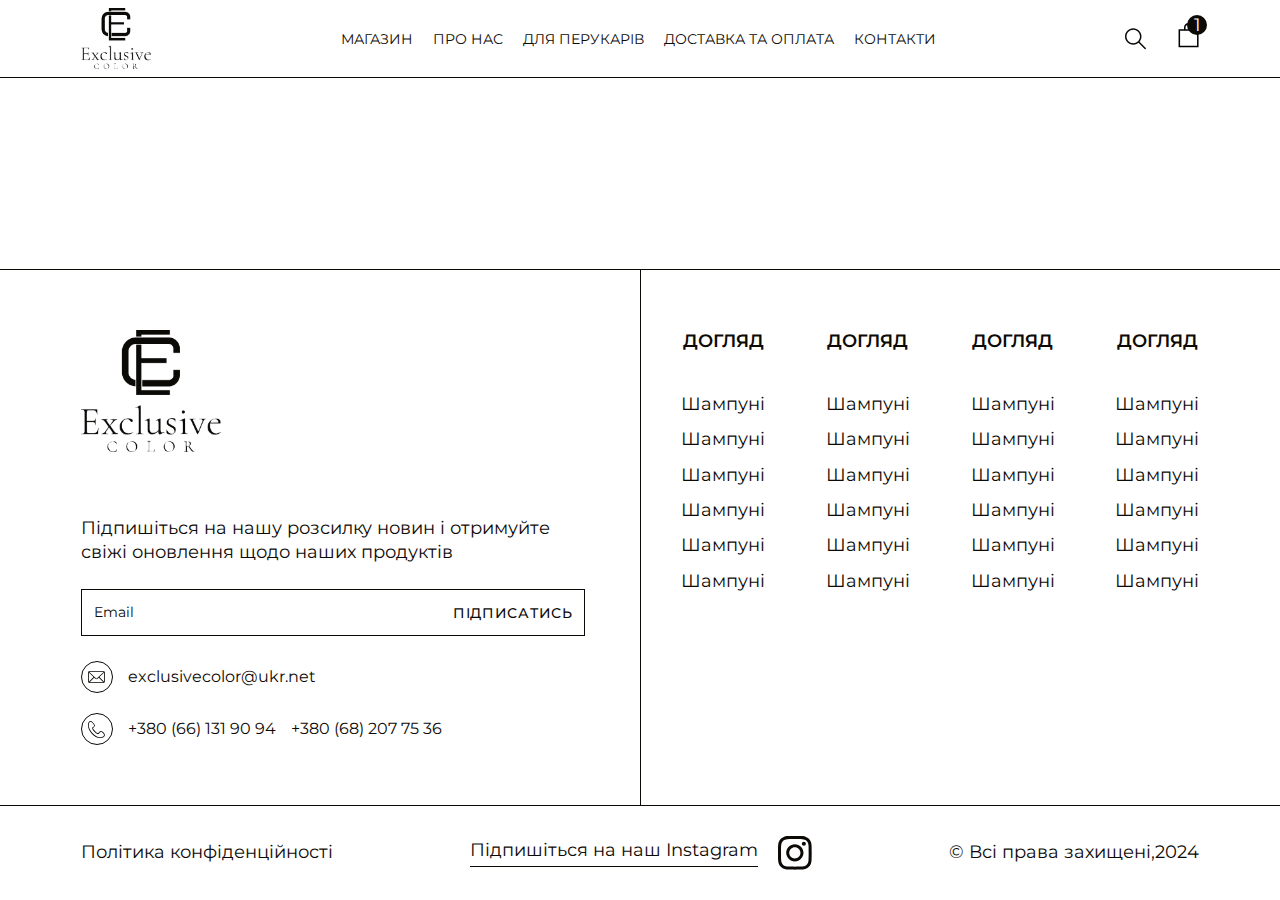
<file: home.html>
<!DOCTYPE html>
<html lang="en">

<head>
	<title>HomePage</title>
	<meta charset="UTF-8">
	<meta name="format-detection" content="telephone=no">
	<!-- <style>body{opacity: 0;}</style> -->
	<link rel="stylesheet" href="css/style.min.css?_v=20240418201202">
	<link rel="shortcut icon" href="favicon.ico">
	<!-- <meta name="robots" content="noindex, nofollow"> -->
	<meta name="viewport" content="width=device-width, initial-scale=1.0">
</head>

<body>
	<div class="wrapper">
		<header class="header">
			<div class="header__container">
				<a href="" class="header__logo logo">
					<img src="img/logo.webp" alt="Logo">
				</a>

				<div class="header__menu menu">
					<button type="button" class="menu__icon icon-menu"><span></span></button>
					<nav class="menu__navigation">
						<ul class="menu__list">
							<li class="menu__item"><a href="">магазин</a></li>
							<li class="menu__item"><a href="">Про нас</a></li>
							<li class="menu__item"><a href="">для перукарів</a></li>
							<li class="menu__item"><a href="">доставка та оплата</a></li>
							<li class="menu__item"><a href="">Контакти</a></li>
						</ul>
					</nav>
				</div>

				<div class="header__action">
					<div class="header__search search">
						<div class="search__body">
							<div class="search__group">
								<input type="text" name="search" class="input">
								<button type="submit" class="search__button">
									<svg viewBox="0 0 24 24" xmlns="http://www.w3.org/2000/svg">
										<path d="M23.7454 22.5169L16.6672 15.4424C18.0297 13.8065 18.8523 11.7081 18.8523 9.4213C18.8523 4.22245 14.6277 0 9.42617 0C4.22464 0 0 4.22245 0 9.4213C0 14.6201 4.22464 18.8426 9.42617 18.8426C11.7142 18.8426 13.8222 18.0204 15.4504 16.6586L22.5285 23.7331C23.3426 24.5468 24.5338 23.3134 23.7368 22.5255L23.7454 22.5169ZM1.71385 9.4213C1.71385 5.17315 5.17582 1.71296 9.42617 1.71296C13.6765 1.71296 17.1385 5.17315 17.1385 9.4213C17.1385 13.6694 13.6765 17.1296 9.42617 17.1296C5.17582 17.1296 1.71385 13.6694 1.71385 9.4213Z" />
									</svg>
								</button>
							</div>
						</div>
						<div id="search-js" class="search__icon">
							<svg width="21" height="22" viewBox="0 0 21 22"" xmlns=" http://www.w3.org/2000/svg">
								<path d="M20.7772 19.9181L14.5838 13.7279C15.776 12.2965 16.4958 10.4604 16.4958 8.45945C16.4958 3.91047 12.7992 0.21582 8.2479 0.21582C3.69656 0.21582 0 3.91047 0 8.45945C0 13.0084 3.69656 16.7031 8.2479 16.7031C10.2499 16.7031 12.0944 15.9836 13.5191 14.7921L19.7125 20.9823C20.4248 21.6942 21.467 20.6151 20.7697 19.9256L20.7772 19.9181ZM1.49962 8.45945C1.49962 4.74232 4.52885 1.71466 8.2479 1.71466C11.967 1.71466 14.9962 4.74232 14.9962 8.45945C14.9962 12.1766 11.967 15.2042 8.2479 15.2042C4.52885 15.2042 1.49962 12.1766 1.49962 8.45945Z" />
							</svg>
						</div>
					</div>
					<button class="action__cart cart">
						<span class="cart__count">1</span>
						<svg width="21" height="25" viewBox="0 0 21 25" xmlns="http://www.w3.org/2000/svg">
							<path fill-rule="evenodd" clip-rule="evenodd" d="M10.9342 1.51319H10.5395C8.86811 1.51319 7.51317 2.86815 7.51317 4.53958V6.31554H6V4.53958C6 2.03244 8.03241 0 10.5395 0H10.9342C13.4413 0 15.4737 2.03244 15.4737 4.53958V6.31554H13.9605V4.53958C13.9605 2.86815 12.6056 1.51319 10.9342 1.51319ZM2.0786 7.82913H19.0523V22.6975H2.0786V7.82913ZM0.56543 24.2107V6.31596H20.5654V24.2107H0.56543Z"></path>
						</svg>
					</button>
				</div>

			</div>
		</header>
		<main class="page">
		</main>
		<footer class="footer">
			<div class="footer__container">
				<div class="footer__body">
					<div class="footer__content">
						<a href="" class="footer__logo logo">
							<img src="img/logo.webp" alt="Logo">
						</a>
						<p>Підпишіться на нашу розсилку новин і отримуйте свіжі оновлення щодо наших продуктів</p>
						<form action="" class="footer__form form">
							<input type="text" placeholder="Email" class="form__input">
							<button type="submit" class="form__btn">підписатись</button>
						</form>
						<div class="footer__contact">
							<div class="footer__contact-item">
								<span>
									<svg width="17" height="12" viewBox="0 0 17 12" fill="none" xmlns="http://www.w3.org/2000/svg">
										<path d="M1.65517 0C0.736841 0 0 0.772397 0 1.70043V10.2931C0 11.2211 0.736841 12 1.65517 12H15.3103C16.2287 12 16.9655 11.2211 16.9655 10.2931V1.70043C16.9655 0.772397 16.2287 0 15.3103 0H1.65517ZM1.65517 0.827586H15.3103C15.4328 0.827586 15.5484 0.86286 15.653 0.911625L8.99355 7.23493C8.68788 7.52512 8.29111 7.52514 7.98492 7.23493L1.31251 0.911625C1.41708 0.86286 1.53271 0.827586 1.65517 0.827586ZM0.840517 1.60345L5.55389 6.07113L0.918103 10.7005C0.860048 10.5799 0.827586 10.4419 0.827586 10.2931V1.70043C0.827586 1.66683 0.837414 1.63583 0.840517 1.60345ZM16.125 1.60345C16.1283 1.63583 16.1378 1.66683 16.1378 1.70043V10.2931C16.1378 10.4397 16.1038 10.5747 16.0473 10.694L11.4245 6.06466L16.125 1.60345ZM10.8233 6.6401L15.3491 11.1724C15.3361 11.1724 15.3235 11.1724 15.3103 11.1724H1.65517C1.64421 11.1724 1.63366 11.1724 1.62286 11.1724L6.15517 6.64655L7.41596 7.83621C8.01643 8.40542 8.96216 8.40623 9.56251 7.83621L10.8233 6.6401Z" fill="#0D0A06" />
									</svg>
								</span>
								<a href="">exclusivecolor@ukr.net</a>
							</div>
							<div class="footer__contact-item">
								<span>
									<svg width="17" height="17" viewBox="0 0 17 17" fill="none" xmlns="http://www.w3.org/2000/svg">
										<path d="M11.9563 17C6.22976 17 1.07234 10.0785 0.285591 6.45914C-0.368295 3.45152 0.105606 1.31786 1.65645 0.288968C1.97331 0.0836971 2.34671 -0.0165026 2.72379 0.00221257C3.10086 0.0209277 3.46249 0.157795 3.75746 0.393433C5.28196 1.58153 7.67261 3.83432 6.55411 5.57406C6.19961 6.18212 5.67942 6.67676 5.05429 7.00021C5.0053 7.02656 4.9476 7.05755 4.91104 7.08074C4.99082 7.34626 5.09758 7.60292 5.22964 7.8467C5.97556 9.37788 8.79855 12.2821 10.0618 12.31C10.1348 12.3178 10.2083 12.3028 10.2725 12.2672C10.3367 12.2316 10.3883 12.1771 10.4203 12.1111C10.9179 11.1941 11.4378 10.3539 12.3226 10.1498C13.0458 9.98278 13.902 10.2752 15.0138 11.0697C16.4143 12.0699 17.0883 13.5762 16.6905 14.8172C16.4292 15.6325 15.4666 17 11.9563 17ZM2.62133 0.762496C2.42798 0.761105 2.23851 0.81667 2.07654 0.92226C0.475228 1.98473 0.622554 4.43198 1.02817 6.2977C1.68837 9.33446 6.5018 16.24 11.9563 16.24C14.1681 16.24 15.6295 15.6369 15.9664 14.5852C16.2585 13.6745 15.6851 12.4829 14.5722 11.688C13.663 11.0386 12.985 10.7781 12.4933 10.8905C11.9715 11.0108 11.5829 11.5622 11.0883 12.4736C10.9885 12.6615 10.8376 12.8172 10.653 12.9227C10.4683 13.0283 10.2576 13.0793 10.0451 13.07C8.35322 13.0325 5.31981 9.76717 4.54643 8.17959C4.05082 7.16239 3.93522 6.73951 4.69395 6.33111C5.20485 6.06743 5.62874 5.66184 5.91469 5.16306C6.75933 3.84954 4.11948 1.63922 3.29024 0.992958C3.099 0.84408 2.86369 0.763007 2.62133 0.762496Z" fill="black" />
									</svg>
								</span>
								<a href="">+380 (66) 131 90 94</a>
								<a href="">+380 (68) 207 75 36 </a>
							</div>
						</div>
					</div>
					<div class="footer__catagory">
						<div class="footer__catagory-group">
							<h3 class="footer__catagory-name">догляд</h3>
							<ul class="footer__catagory-list">
								<li><a href="">Шампуні</a></li>
								<li><a href="">Шампуні</a></li>
								<li><a href="">Шампуні</a></li>
								<li><a href="">Шампуні</a></li>
								<li><a href="">Шампуні</a></li>
								<li><a href="">Шампуні</a></li>
							</ul>
						</div>
						<div class="footer__catagory-group">
							<h3 class="footer__catagory-name">догляд</h3>
							<ul class="footer__catagory-list">
								<li><a href="">Шампуні</a></li>
								<li><a href="">Шампуні</a></li>
								<li><a href="">Шампуні</a></li>
								<li><a href="">Шампуні</a></li>
								<li><a href="">Шампуні</a></li>
								<li><a href="">Шампуні</a></li>
							</ul>
						</div>
						<div class="footer__catagory-group">
							<h3 class="footer__catagory-name">догляд</h3>
							<ul class="footer__catagory-list">
								<li><a href="">Шампуні</a></li>
								<li><a href="">Шампуні</a></li>
								<li><a href="">Шампуні</a></li>
								<li><a href="">Шампуні</a></li>
								<li><a href="">Шампуні</a></li>
								<li><a href="">Шампуні</a></li>
							</ul>
						</div>
						<div class="footer__catagory-group">
							<h3 class="footer__catagory-name">догляд</h3>
							<ul class="footer__catagory-list">
								<li><a href="">Шампуні</a></li>
								<li><a href="">Шампуні</a></li>
								<li><a href="">Шампуні</a></li>
								<li><a href="">Шампуні</a></li>
								<li><a href="">Шампуні</a></li>
								<li><a href="">Шампуні</a></li>
							</ul>
						</div>
					</div>
				</div>
				<div class="footer__bottom">
					<a href="" class="footer__policy">Політика конфіденційності</a>
					<a href="" class="footer__social"><span>Підпишіться на наш Instagram</span></a>
					<span>© Всі права захищені,2024</span>
				</div>
			</div>
		</footer>
	</div>
	<script src="js/app.min.js?_v=20240418201202"></script>
</body>

</html>
</file>
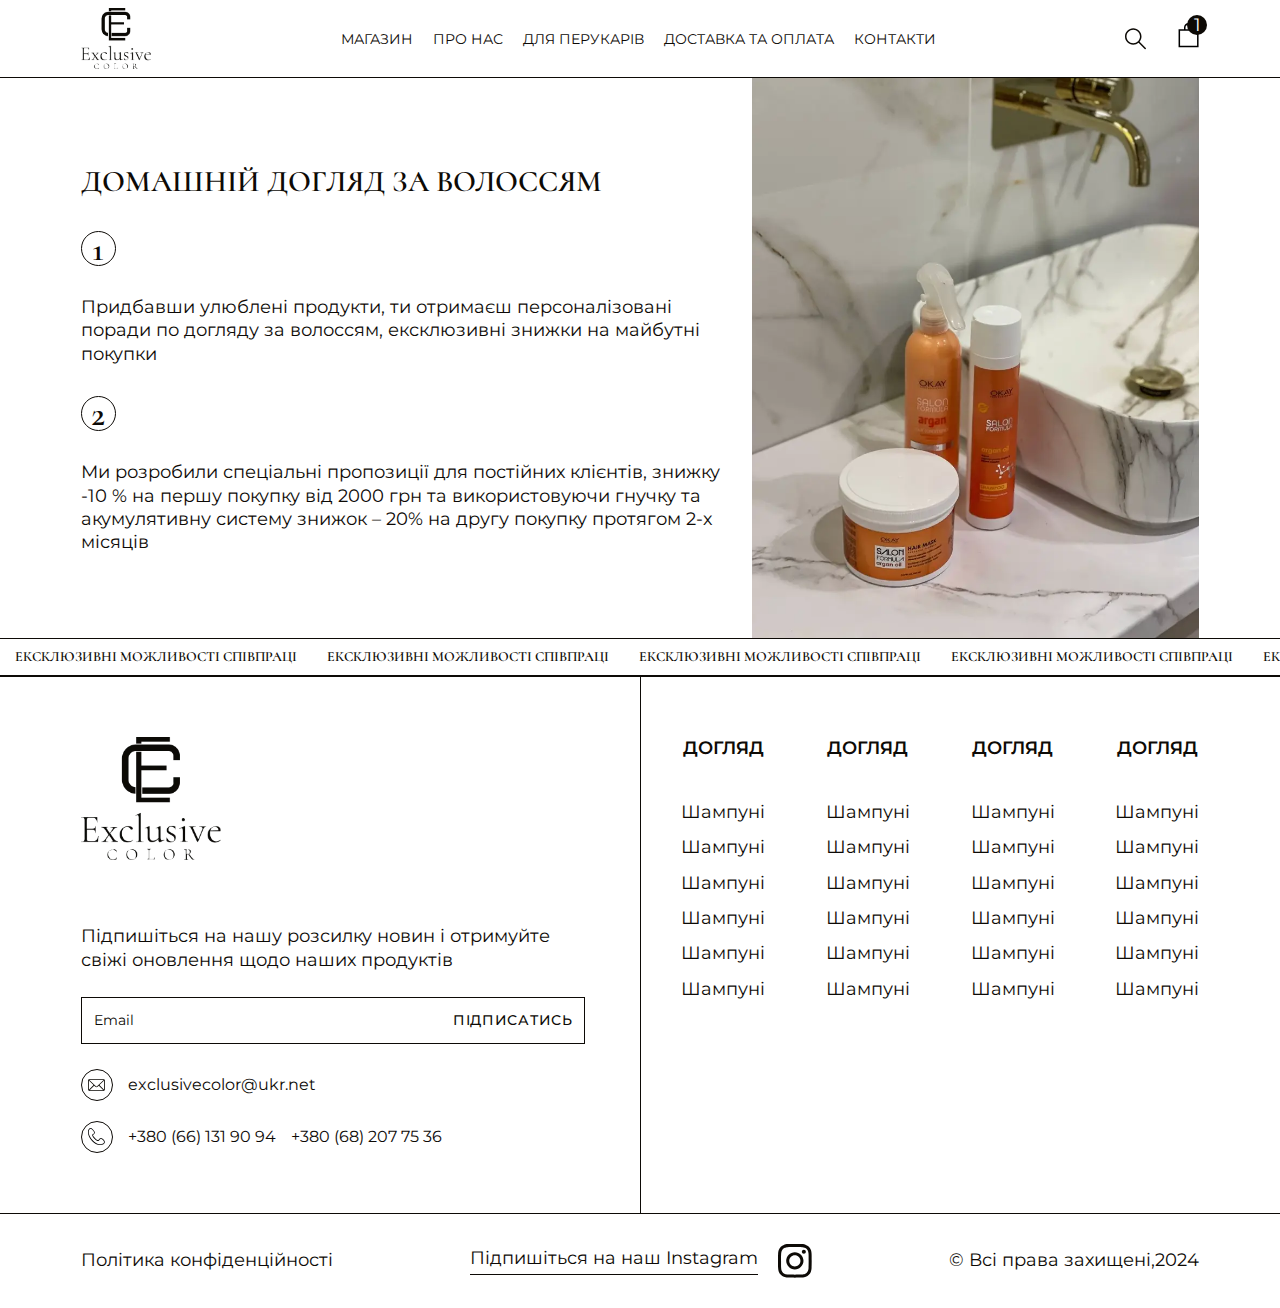
<file: house.html>
<!DOCTYPE html>
<html lang="en">

<head>
	<title>HousePage</title>
	<meta charset="UTF-8">
	<meta name="format-detection" content="telephone=no">
	<!-- <style>body{opacity: 0;}</style> -->
	<link rel="stylesheet" href="css/style.min.css?_v=20240418201202">
	<link rel="shortcut icon" href="favicon.ico">
	<!-- <meta name="robots" content="noindex, nofollow"> -->
	<meta name="viewport" content="width=device-width, initial-scale=1.0">
</head>

<body>
	<div class="wrapper">
		<header class="header">
			<div class="header__container">
				<a href="" class="header__logo logo">
					<img src="img/logo.webp" alt="Logo">
				</a>

				<div class="header__menu menu">
					<button type="button" class="menu__icon icon-menu"><span></span></button>
					<nav class="menu__navigation">
						<ul class="menu__list">
							<li class="menu__item"><a href="">магазин</a></li>
							<li class="menu__item"><a href="">Про нас</a></li>
							<li class="menu__item"><a href="">для перукарів</a></li>
							<li class="menu__item"><a href="">доставка та оплата</a></li>
							<li class="menu__item"><a href="">Контакти</a></li>
						</ul>
					</nav>
				</div>

				<div class="header__action">
					<div class="header__search search">
						<div class="search__body">
							<div class="search__group">
								<input type="text" name="search" class="input">
								<button type="submit" class="search__button">
									<svg viewBox="0 0 24 24" xmlns="http://www.w3.org/2000/svg">
										<path d="M23.7454 22.5169L16.6672 15.4424C18.0297 13.8065 18.8523 11.7081 18.8523 9.4213C18.8523 4.22245 14.6277 0 9.42617 0C4.22464 0 0 4.22245 0 9.4213C0 14.6201 4.22464 18.8426 9.42617 18.8426C11.7142 18.8426 13.8222 18.0204 15.4504 16.6586L22.5285 23.7331C23.3426 24.5468 24.5338 23.3134 23.7368 22.5255L23.7454 22.5169ZM1.71385 9.4213C1.71385 5.17315 5.17582 1.71296 9.42617 1.71296C13.6765 1.71296 17.1385 5.17315 17.1385 9.4213C17.1385 13.6694 13.6765 17.1296 9.42617 17.1296C5.17582 17.1296 1.71385 13.6694 1.71385 9.4213Z" />
									</svg>
								</button>
							</div>
						</div>
						<div id="search-js" class="search__icon">
							<svg width="21" height="22" viewBox="0 0 21 22"" xmlns=" http://www.w3.org/2000/svg">
								<path d="M20.7772 19.9181L14.5838 13.7279C15.776 12.2965 16.4958 10.4604 16.4958 8.45945C16.4958 3.91047 12.7992 0.21582 8.2479 0.21582C3.69656 0.21582 0 3.91047 0 8.45945C0 13.0084 3.69656 16.7031 8.2479 16.7031C10.2499 16.7031 12.0944 15.9836 13.5191 14.7921L19.7125 20.9823C20.4248 21.6942 21.467 20.6151 20.7697 19.9256L20.7772 19.9181ZM1.49962 8.45945C1.49962 4.74232 4.52885 1.71466 8.2479 1.71466C11.967 1.71466 14.9962 4.74232 14.9962 8.45945C14.9962 12.1766 11.967 15.2042 8.2479 15.2042C4.52885 15.2042 1.49962 12.1766 1.49962 8.45945Z" />
							</svg>
						</div>
					</div>
					<button class="action__cart cart">
						<span class="cart__count">1</span>
						<svg width="21" height="25" viewBox="0 0 21 25" xmlns="http://www.w3.org/2000/svg">
							<path fill-rule="evenodd" clip-rule="evenodd" d="M10.9342 1.51319H10.5395C8.86811 1.51319 7.51317 2.86815 7.51317 4.53958V6.31554H6V4.53958C6 2.03244 8.03241 0 10.5395 0H10.9342C13.4413 0 15.4737 2.03244 15.4737 4.53958V6.31554H13.9605V4.53958C13.9605 2.86815 12.6056 1.51319 10.9342 1.51319ZM2.0786 7.82913H19.0523V22.6975H2.0786V7.82913ZM0.56543 24.2107V6.31596H20.5654V24.2107H0.56543Z"></path>
						</svg>
					</button>
				</div>

			</div>
		</header>
		<main class="main-in-house">
			<section class="section in-house">
				<div class="in-house__inner">
					<div class="in-house__img">
						<img src="img/3.webp" alt="Image">
					</div>
					<div class="in-house__text">
						<h1 class="title in-house__title">ДОМАШНІЙ ДОГЛЯД ЗА ВОЛОССЯМ</h1>
						<ul class="in-house__list">
							<li>
								<span>1</span>
								<p>Придбавши улюблені продукти, ти отримаєш персоналізовані поради по догляду за волоссям, ексклюзивні знижки на майбутні покупки</p>
							</li>
							<li>
								<span>2</span>
								<p>Ми розробили спеціальні пропозиції для постійних клієнтів, знижку -10 % на першу покупку від 2000 грн та використовуючи гнучку та акумулятивну систему знижок – 20% на другу покупку протягом 2-х місяців</p>
							</li>
						</ul>
					</div>
				</div>
			</section>
			<div class="marquee">
				<div class="marquee__wrapper">
					<div class="marquee__item">ексклюзивні можливості співпраці</div>
					<div class="marquee__item">ексклюзивні можливості співпраці</div>
					<div class="marquee__item">ексклюзивні можливості співпраці</div>
					<div class="marquee__item">ексклюзивні можливості співпраці</div>
					<div class="marquee__item">ексклюзивні можливості співпраці</div>
				</div>
			</div>
			<footer class="footer">
				<div class="footer__container">
					<div class="footer__body">
						<div class="footer__content">
							<a href="" class="footer__logo logo">
								<img src="img/logo.webp" alt="Logo">
							</a>
							<p>Підпишіться на нашу розсилку новин і отримуйте свіжі оновлення щодо наших продуктів</p>
							<form action="" class="footer__form form">
								<input type="text" placeholder="Email" class="form__input">
								<button type="submit" class="form__btn">підписатись</button>
							</form>
							<div class="footer__contact">
								<div class="footer__contact-item">
									<span>
										<svg width="17" height="12" viewBox="0 0 17 12" fill="none" xmlns="http://www.w3.org/2000/svg">
											<path d="M1.65517 0C0.736841 0 0 0.772397 0 1.70043V10.2931C0 11.2211 0.736841 12 1.65517 12H15.3103C16.2287 12 16.9655 11.2211 16.9655 10.2931V1.70043C16.9655 0.772397 16.2287 0 15.3103 0H1.65517ZM1.65517 0.827586H15.3103C15.4328 0.827586 15.5484 0.86286 15.653 0.911625L8.99355 7.23493C8.68788 7.52512 8.29111 7.52514 7.98492 7.23493L1.31251 0.911625C1.41708 0.86286 1.53271 0.827586 1.65517 0.827586ZM0.840517 1.60345L5.55389 6.07113L0.918103 10.7005C0.860048 10.5799 0.827586 10.4419 0.827586 10.2931V1.70043C0.827586 1.66683 0.837414 1.63583 0.840517 1.60345ZM16.125 1.60345C16.1283 1.63583 16.1378 1.66683 16.1378 1.70043V10.2931C16.1378 10.4397 16.1038 10.5747 16.0473 10.694L11.4245 6.06466L16.125 1.60345ZM10.8233 6.6401L15.3491 11.1724C15.3361 11.1724 15.3235 11.1724 15.3103 11.1724H1.65517C1.64421 11.1724 1.63366 11.1724 1.62286 11.1724L6.15517 6.64655L7.41596 7.83621C8.01643 8.40542 8.96216 8.40623 9.56251 7.83621L10.8233 6.6401Z" fill="#0D0A06" />
										</svg>
									</span>
									<a href="">exclusivecolor@ukr.net</a>
								</div>
								<div class="footer__contact-item">
									<span>
										<svg width="17" height="17" viewBox="0 0 17 17" fill="none" xmlns="http://www.w3.org/2000/svg">
											<path d="M11.9563 17C6.22976 17 1.07234 10.0785 0.285591 6.45914C-0.368295 3.45152 0.105606 1.31786 1.65645 0.288968C1.97331 0.0836971 2.34671 -0.0165026 2.72379 0.00221257C3.10086 0.0209277 3.46249 0.157795 3.75746 0.393433C5.28196 1.58153 7.67261 3.83432 6.55411 5.57406C6.19961 6.18212 5.67942 6.67676 5.05429 7.00021C5.0053 7.02656 4.9476 7.05755 4.91104 7.08074C4.99082 7.34626 5.09758 7.60292 5.22964 7.8467C5.97556 9.37788 8.79855 12.2821 10.0618 12.31C10.1348 12.3178 10.2083 12.3028 10.2725 12.2672C10.3367 12.2316 10.3883 12.1771 10.4203 12.1111C10.9179 11.1941 11.4378 10.3539 12.3226 10.1498C13.0458 9.98278 13.902 10.2752 15.0138 11.0697C16.4143 12.0699 17.0883 13.5762 16.6905 14.8172C16.4292 15.6325 15.4666 17 11.9563 17ZM2.62133 0.762496C2.42798 0.761105 2.23851 0.81667 2.07654 0.92226C0.475228 1.98473 0.622554 4.43198 1.02817 6.2977C1.68837 9.33446 6.5018 16.24 11.9563 16.24C14.1681 16.24 15.6295 15.6369 15.9664 14.5852C16.2585 13.6745 15.6851 12.4829 14.5722 11.688C13.663 11.0386 12.985 10.7781 12.4933 10.8905C11.9715 11.0108 11.5829 11.5622 11.0883 12.4736C10.9885 12.6615 10.8376 12.8172 10.653 12.9227C10.4683 13.0283 10.2576 13.0793 10.0451 13.07C8.35322 13.0325 5.31981 9.76717 4.54643 8.17959C4.05082 7.16239 3.93522 6.73951 4.69395 6.33111C5.20485 6.06743 5.62874 5.66184 5.91469 5.16306C6.75933 3.84954 4.11948 1.63922 3.29024 0.992958C3.099 0.84408 2.86369 0.763007 2.62133 0.762496Z" fill="black" />
										</svg>
									</span>
									<a href="">+380 (66) 131 90 94</a>
									<a href="">+380 (68) 207 75 36 </a>
								</div>
							</div>
						</div>
						<div class="footer__catagory">
							<div class="footer__catagory-group">
								<h3 class="footer__catagory-name">догляд</h3>
								<ul class="footer__catagory-list">
									<li><a href="">Шампуні</a></li>
									<li><a href="">Шампуні</a></li>
									<li><a href="">Шампуні</a></li>
									<li><a href="">Шампуні</a></li>
									<li><a href="">Шампуні</a></li>
									<li><a href="">Шампуні</a></li>
								</ul>
							</div>
							<div class="footer__catagory-group">
								<h3 class="footer__catagory-name">догляд</h3>
								<ul class="footer__catagory-list">
									<li><a href="">Шампуні</a></li>
									<li><a href="">Шампуні</a></li>
									<li><a href="">Шампуні</a></li>
									<li><a href="">Шампуні</a></li>
									<li><a href="">Шампуні</a></li>
									<li><a href="">Шампуні</a></li>
								</ul>
							</div>
							<div class="footer__catagory-group">
								<h3 class="footer__catagory-name">догляд</h3>
								<ul class="footer__catagory-list">
									<li><a href="">Шампуні</a></li>
									<li><a href="">Шампуні</a></li>
									<li><a href="">Шампуні</a></li>
									<li><a href="">Шампуні</a></li>
									<li><a href="">Шампуні</a></li>
									<li><a href="">Шампуні</a></li>
								</ul>
							</div>
							<div class="footer__catagory-group">
								<h3 class="footer__catagory-name">догляд</h3>
								<ul class="footer__catagory-list">
									<li><a href="">Шампуні</a></li>
									<li><a href="">Шампуні</a></li>
									<li><a href="">Шампуні</a></li>
									<li><a href="">Шампуні</a></li>
									<li><a href="">Шампуні</a></li>
									<li><a href="">Шампуні</a></li>
								</ul>
							</div>
						</div>
					</div>
					<div class="footer__bottom">
						<a href="" class="footer__policy">Політика конфіденційності</a>
						<a href="" class="footer__social"><span>Підпишіться на наш Instagram</span></a>
						<span>© Всі права захищені,2024</span>
					</div>
				</div>
			</footer>
	</div>
	<script src="js/app.min.js?_v=20240418201202"></script>
</body>

</html>
</file>
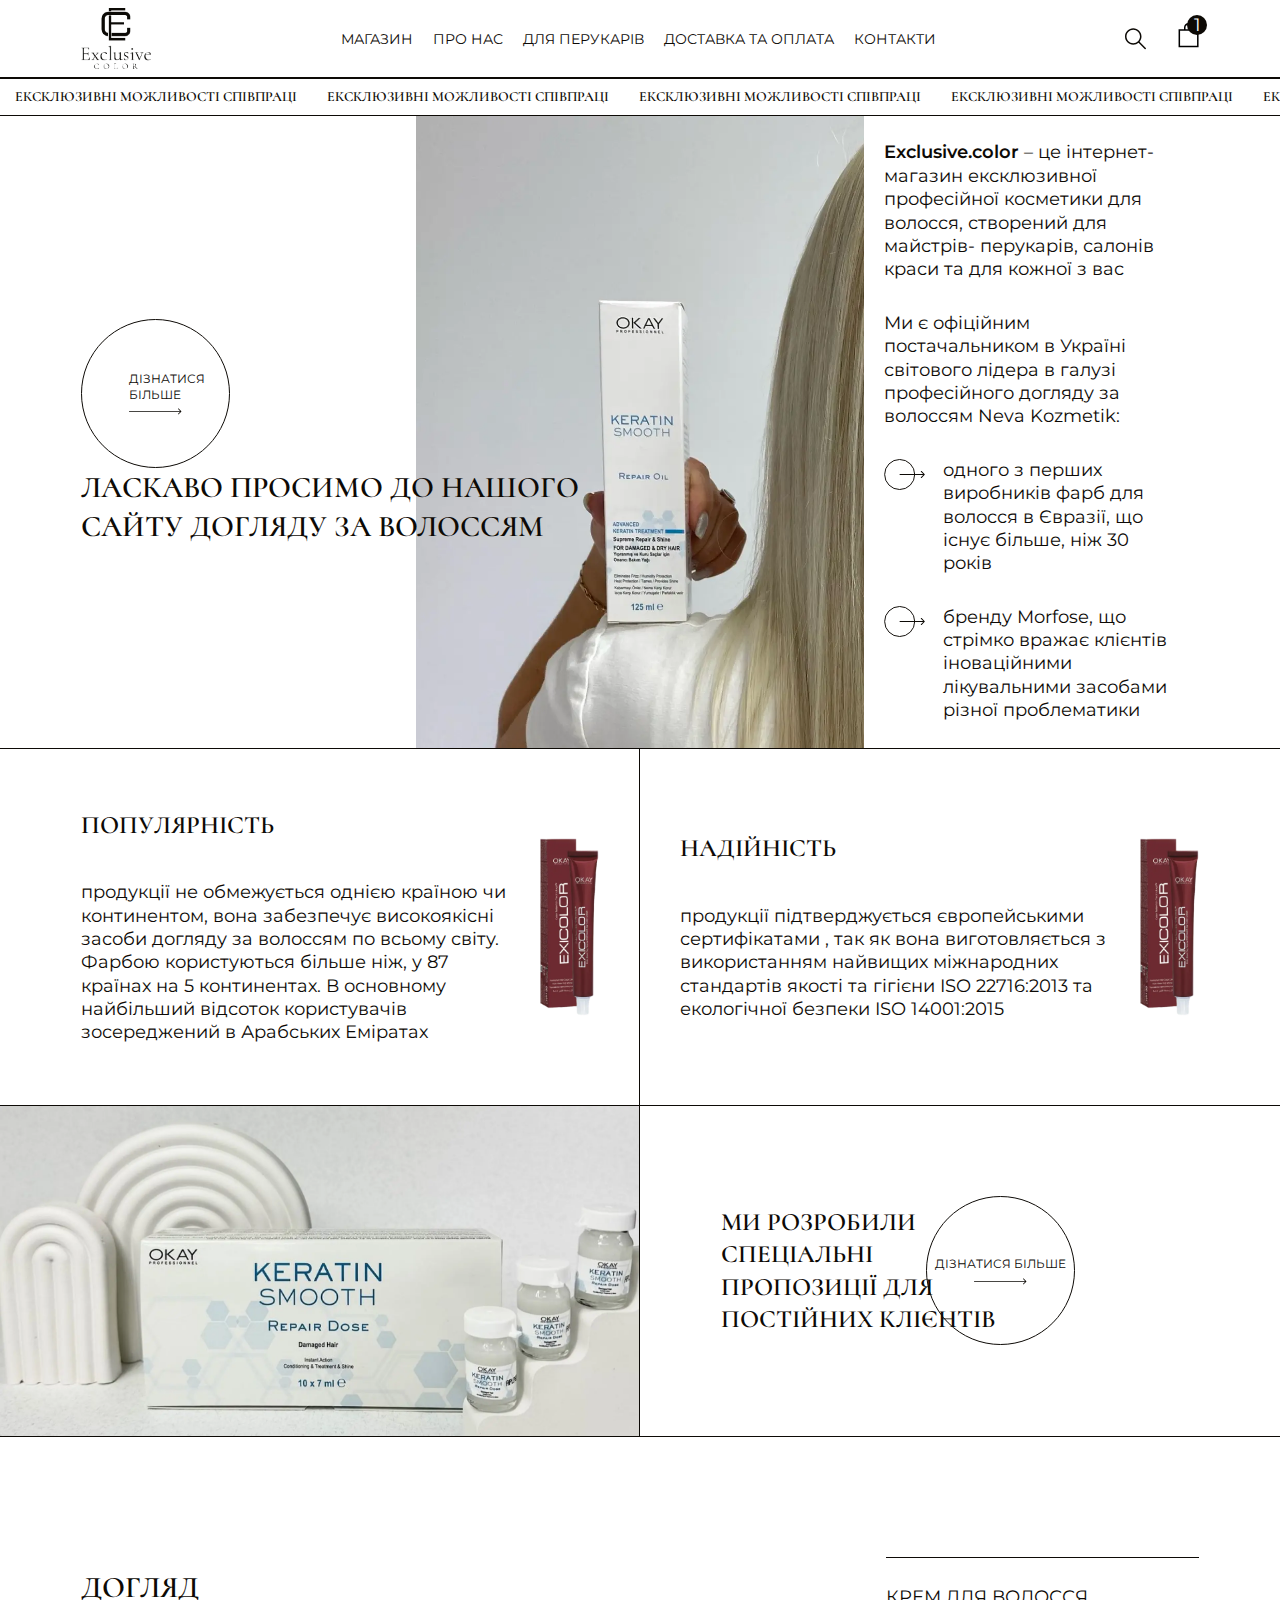
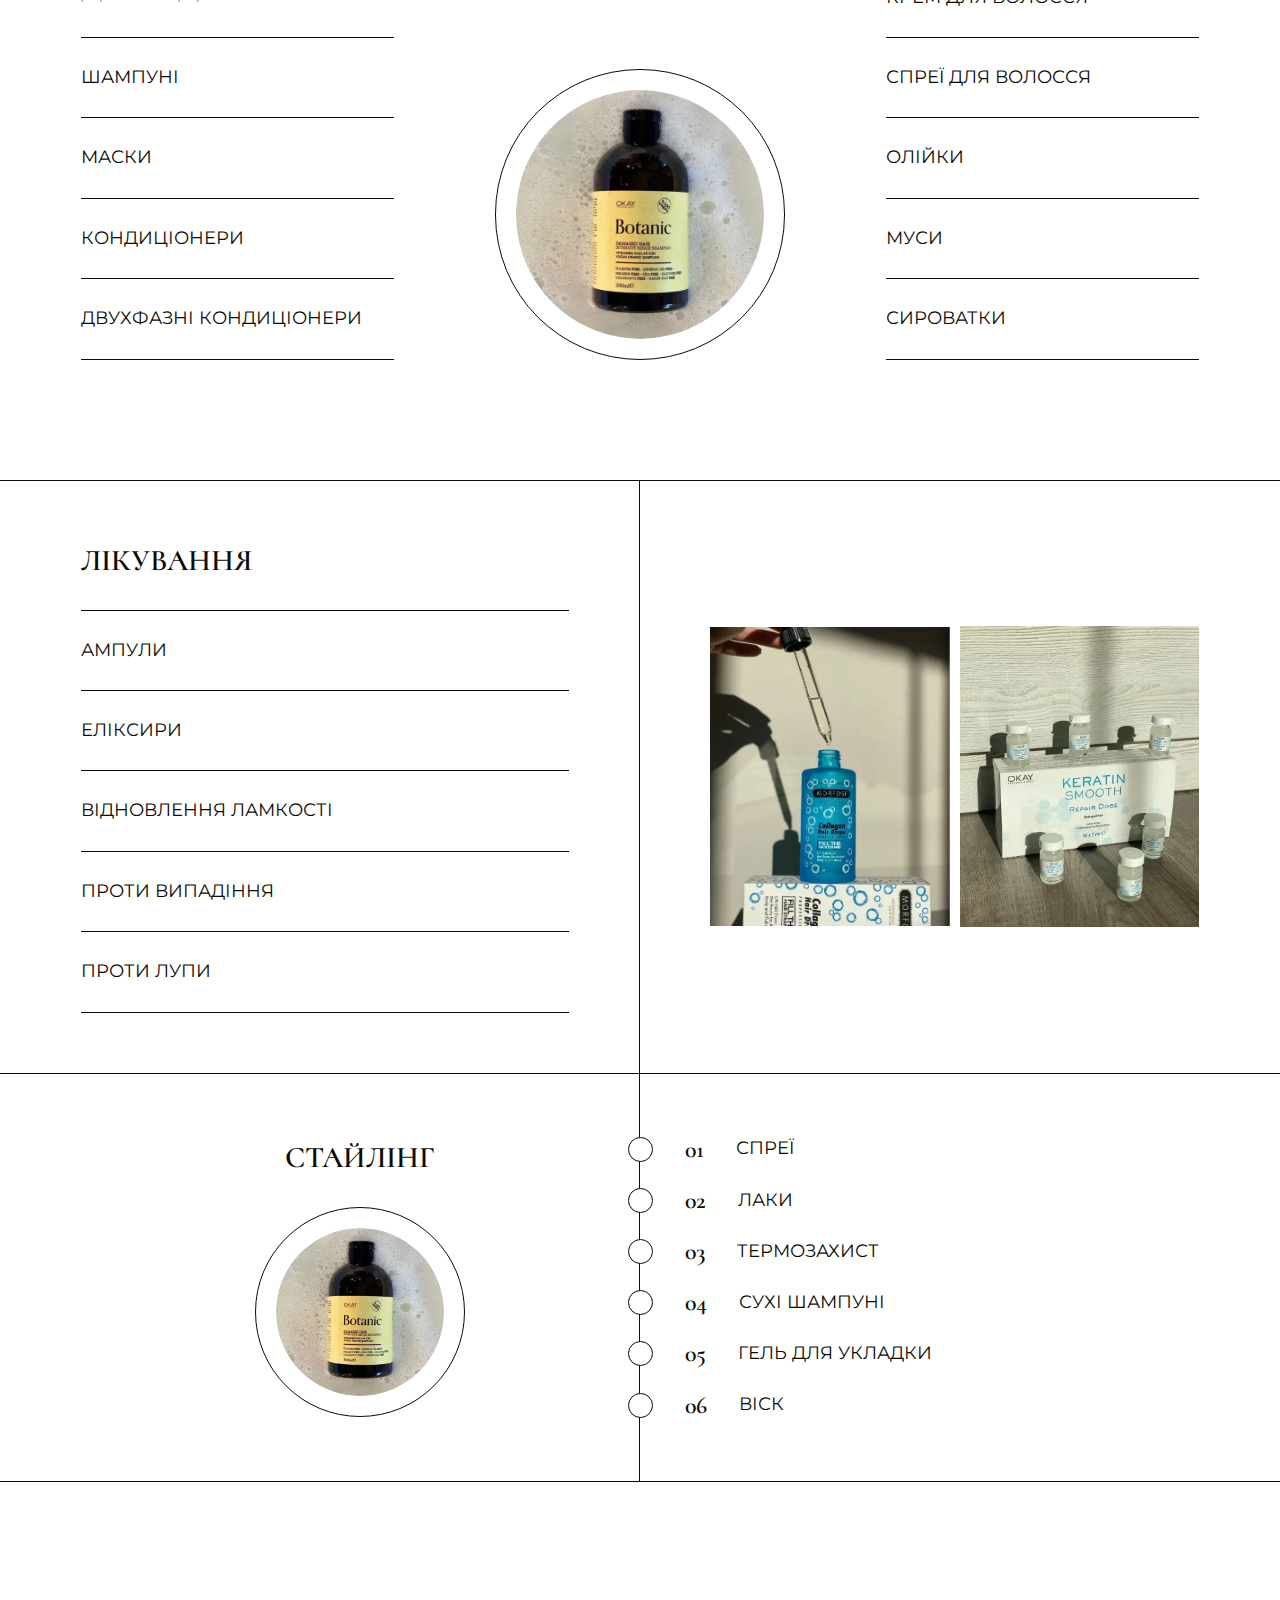
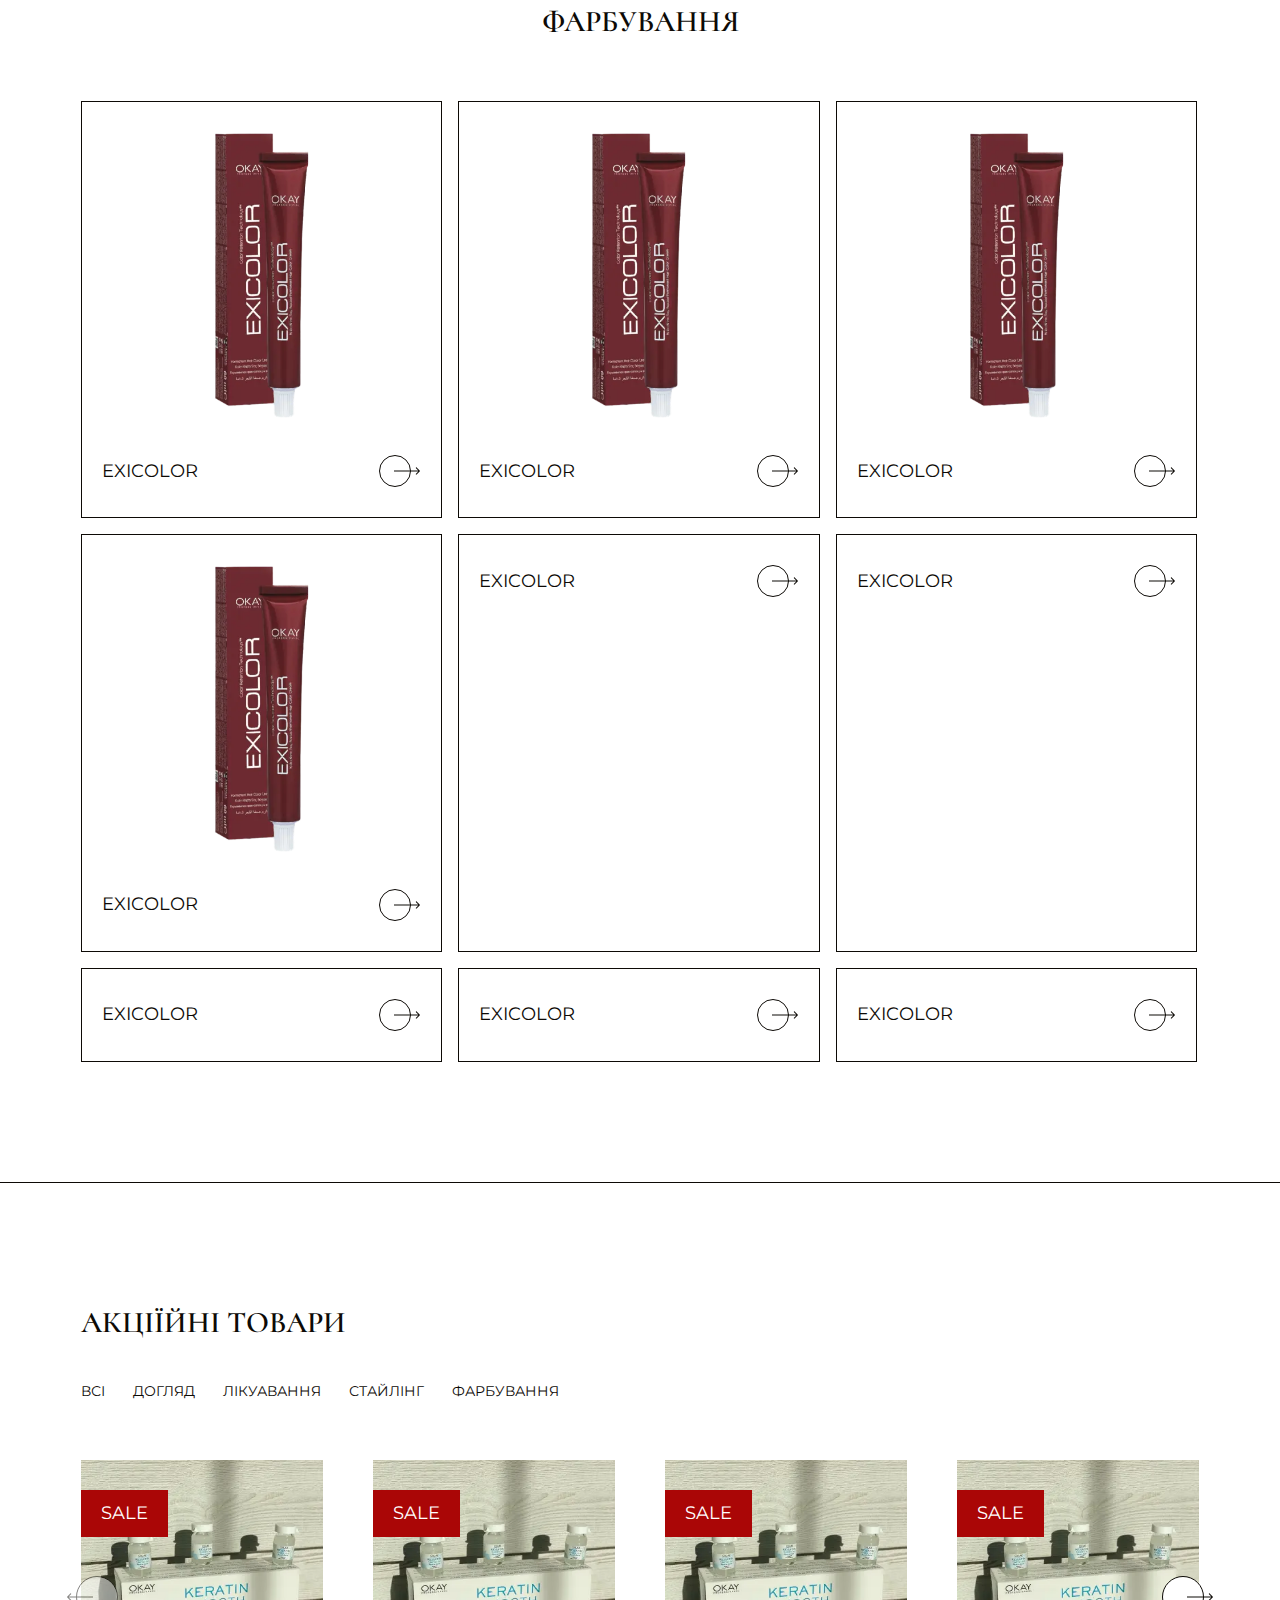
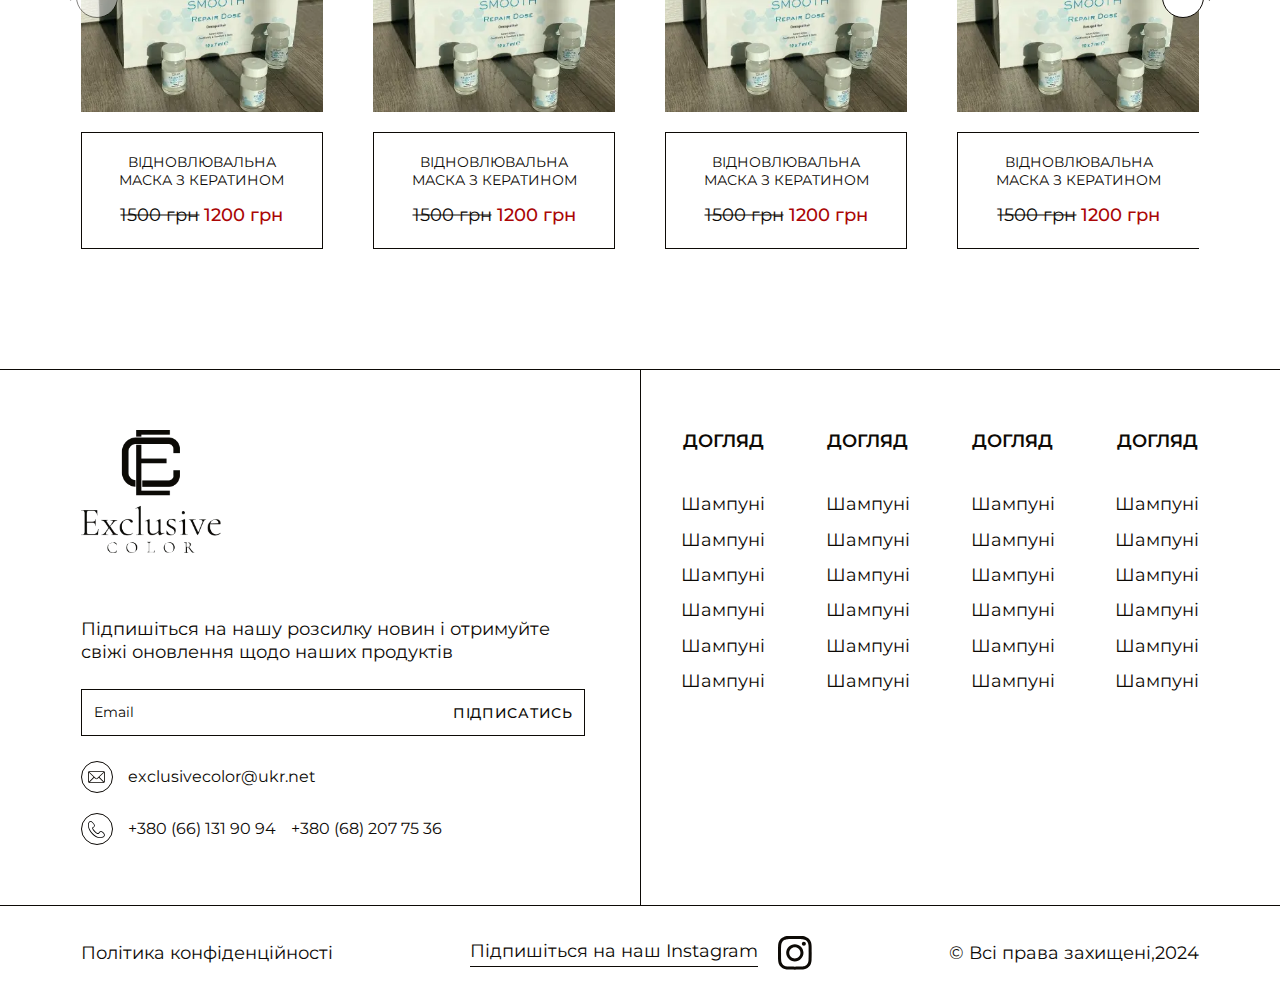
<file: main.html>
<!DOCTYPE html>
<html lang="en">

<head>
	<title>HomePage</title>
	<meta charset="UTF-8">
	<meta name="format-detection" content="telephone=no">
	<!-- <style>body{opacity: 0;}</style> -->
	<link rel="stylesheet" href="css/style.min.css?_v=20240418201202">
	<link rel="shortcut icon" href="favicon.ico">
	<!-- <meta name="robots" content="noindex, nofollow"> -->
	<meta name="viewport" content="width=device-width, initial-scale=1.0">
</head>

<body>
	<div class="wrapper">
		<header class="header">
			<div class="header__container">
				<a href="" class="header__logo logo">
					<img src="img/logo.webp" alt="Logo">
				</a>

				<div class="header__menu menu">
					<button type="button" class="menu__icon icon-menu"><span></span></button>
					<nav class="menu__navigation">
						<ul class="menu__list">
							<li class="menu__item"><a href="">магазин</a></li>
							<li class="menu__item"><a href="">Про нас</a></li>
							<li class="menu__item"><a href="">для перукарів</a></li>
							<li class="menu__item"><a href="">доставка та оплата</a></li>
							<li class="menu__item"><a href="">Контакти</a></li>
						</ul>
					</nav>
				</div>

				<div class="header__action">
					<div class="header__search search">
						<div class="search__body">
							<div class="search__group">
								<input type="text" name="search" class="input">
								<button type="submit" class="search__button">
									<svg viewBox="0 0 24 24" xmlns="http://www.w3.org/2000/svg">
										<path d="M23.7454 22.5169L16.6672 15.4424C18.0297 13.8065 18.8523 11.7081 18.8523 9.4213C18.8523 4.22245 14.6277 0 9.42617 0C4.22464 0 0 4.22245 0 9.4213C0 14.6201 4.22464 18.8426 9.42617 18.8426C11.7142 18.8426 13.8222 18.0204 15.4504 16.6586L22.5285 23.7331C23.3426 24.5468 24.5338 23.3134 23.7368 22.5255L23.7454 22.5169ZM1.71385 9.4213C1.71385 5.17315 5.17582 1.71296 9.42617 1.71296C13.6765 1.71296 17.1385 5.17315 17.1385 9.4213C17.1385 13.6694 13.6765 17.1296 9.42617 17.1296C5.17582 17.1296 1.71385 13.6694 1.71385 9.4213Z" />
									</svg>
								</button>
							</div>
						</div>
						<div id="search-js" class="search__icon">
							<svg width="21" height="22" viewBox="0 0 21 22"" xmlns=" http://www.w3.org/2000/svg">
								<path d="M20.7772 19.9181L14.5838 13.7279C15.776 12.2965 16.4958 10.4604 16.4958 8.45945C16.4958 3.91047 12.7992 0.21582 8.2479 0.21582C3.69656 0.21582 0 3.91047 0 8.45945C0 13.0084 3.69656 16.7031 8.2479 16.7031C10.2499 16.7031 12.0944 15.9836 13.5191 14.7921L19.7125 20.9823C20.4248 21.6942 21.467 20.6151 20.7697 19.9256L20.7772 19.9181ZM1.49962 8.45945C1.49962 4.74232 4.52885 1.71466 8.2479 1.71466C11.967 1.71466 14.9962 4.74232 14.9962 8.45945C14.9962 12.1766 11.967 15.2042 8.2479 15.2042C4.52885 15.2042 1.49962 12.1766 1.49962 8.45945Z" />
							</svg>
						</div>
					</div>
					<button class="action__cart cart">
						<span class="cart__count">1</span>
						<svg width="21" height="25" viewBox="0 0 21 25" xmlns="http://www.w3.org/2000/svg">
							<path fill-rule="evenodd" clip-rule="evenodd" d="M10.9342 1.51319H10.5395C8.86811 1.51319 7.51317 2.86815 7.51317 4.53958V6.31554H6V4.53958C6 2.03244 8.03241 0 10.5395 0H10.9342C13.4413 0 15.4737 2.03244 15.4737 4.53958V6.31554H13.9605V4.53958C13.9605 2.86815 12.6056 1.51319 10.9342 1.51319ZM2.0786 7.82913H19.0523V22.6975H2.0786V7.82913ZM0.56543 24.2107V6.31596H20.5654V24.2107H0.56543Z"></path>
						</svg>
					</button>
				</div>

			</div>
		</header>
		<main class="main">
			<div class="marquee">
				<div class="marquee__wrapper">
					<div class="marquee__item">ексклюзивні можливості співпраці</div>
					<div class="marquee__item">ексклюзивні можливості співпраці</div>
					<div class="marquee__item">ексклюзивні можливості співпраці</div>
					<div class="marquee__item">ексклюзивні можливості співпраці</div>
					<div class="marquee__item">ексклюзивні можливості співпраці</div>
				</div>
			</div>
			<section class="section hero">
				<div class="hero__inner">
					<div class="hero__column center">
						<div class="hero__img">
							<img src="img/hero-Img.webp" alt="Image">
							<a href="" data-da=".left, 992, first" class="btn hero__btn"><span>дізнатися більше</span></a>
						</div>
					</div>
					<div class="hero__column left">
						<h1 class="title hero__title">Ласкаво просимо до нашого сайту Догляду за волоссям</h1>
					</div>
					<div class="hero__column right">
						<div class="hero__text">
							<p><strong>Exclusive.color</strong> – це інтернет- магазин ексклюзивної професійної косметики для волосся, створений для майстрів- перукарів, салонів краси та для кожної з вас</p>
							<p>Ми є офіційним постачальником в Україні світового лідера в галузі професійного догляду за волоссям Neva Kozmetik:</p>
							<ul class="hero__list">
								<li>одного з перших виробників фарб для волосся в Євразії, що існує більше, ніж 30 років </li>
								<li>бренду Morfose, що стрімко вражає клієнтів іноваційними лікувальними засобами різної проблематики</li>
							</ul>
						</div>
					</div>
				</div>
			</section>
			<section class="section advant">
				<div class="advant__inner">
					<div class="advant__block">
						<div class="advant__img">
							<img src="img/product-img.webp" alt="Image">
						</div>
						<div class="advant__text">
							<h2 class="title title-sm advant__title">Популярність</h2>
							<p>
								продукції не обмежується однією країною чи континентом, вона забезпечує високоякісні засоби догляду за волоссям по всьому світу. Фарбою користуються більше ніж, у 87 країнах на 5 континентах. В основному найбільший відсоток користувачів зосереджений в Арабських Еміратах
							</p>
						</div>
					</div>
					<div class="advant__block">
						<div class="advant__img">
							<img src="img/product-img.webp" alt="Image">
						</div>
						<div class="advant__text">
							<h2 class="title title-sm advant__title">Надійність</h2>
							<p>
								продукції підтверджується європейськими сертифікатами , так як вона виготовляється з використанням найвищих міжнародних стандартів якості та гігієни ISO 22716:2013 та екологічної безпеки ISO 14001:2015
							</p>
						</div>
					</div>
				</div>
			</section>
			<section class="section offers">
				<div class="offers__inner">
					<div class="offers__img">
						<img src="img/image-1.webp" alt="Image">
					</div>
					<div class="offers__text">
						<h2 class="title title-sm offers__title">Ми розробили спеціальні пропозиції для постійних клієнтів</h2>
						<a href="" class="btn offers__btn">дізнатися більше</a>
					</div>
				</div>
			</section>
			<section class="section care">
				<div class="care__inner">
					<div class="care__column left">
						<h2 class="title care__title">догляд</h2>
					</div>
					<div class="care__column center">
						<div class="care__img">
							<img src="img/care-img.webp" alt="Image">
						</div>
					</div>
					<div class="care__column right">
						<ul data-da=".care__column.left, 768" class="care__list">
							<li><a href="">шампуні</a></li>
							<li><a href="">маски</a></li>
							<li><a href="">кондиціонери</a></li>
							<li><a href="">двухфазні кондиціонери</a></li>
						</ul>
						<ul class="care__list">
							<li><a href="">крем для волосся</a></li>
							<li><a href="">спреї для волосся</a></li>
							<li><a href="">олійки</a></li>
							<li><a href="">муси</a></li>
							<li><a href="">сироватки</a></li>
						</ul>
					</div>
				</div>
			</section>
			<section class="section medical">
				<div class="medical__inner">
					<div class="medical__column left">
						<h2 class="title medical__title">лікування</h2>
						<div data-da=".medical__column.right, 768" class="medical__imgs">
							<div class="medical__img"><img src="img/medical-1-img.webp" alt="Image"></div>
							<div class="medical__img"><img src="img/medical-2-img.webp" alt="Image"></div>
						</div>
					</div>
					<div class="medical__column right">
						<ul data-da=".medical__column.left, 768" class="medical__list">
							<li><a href="">ампули</a></li>
							<li><a href="">еліксири</a></li>
							<li><a href="">відновлення ламкості</a></li>
							<li><a href="">проти випадіння</a></li>
							<li><a href="">проти лупи</a></li>
						</ul>
					</div>
				</div>
			</section>
			<section class="section styling">
				<div class="styling__inner">
					<div class="styling__column left">
						<h2 class="title styling__title">стайлінг</h2>
						<div class="styling__img">
							<img src="img/care-img.webp" alt="Image">
						</div>
					</div>
					<div class="styling__column right">
						<ul class="styling__list">
							<li><a href="">спреї</a></li>
							<li><a href="">лаки</a></li>
							<li><a href="">термозахист</a></li>
							<li><a href="">сухі шампуні</a></li>
							<li><a href="">гель для укладки</a></li>
							<li><a href="">віск</a></li>
						</ul>
					</div>
				</div>
			</section>
			<section class="section coloring">
				<div class="coloring__inner">
					<h2 class="title coloring__title">фарбування</h2>

					<div class="coloring__list">
						<a href="" class="coloring__item item-coloring">
							<img src="img/product-img.webp" alt="Image">
							<div class="item-coloring__block">
								<h3 class="item-coloring__name">exicolor</h3>
								<span class="item-coloring__icon"></span>
							</div>
						</a>
						<a href="" class="coloring__item item-coloring">
							<img src="img/product-img.webp" alt="Image">
							<div class="item-coloring__block">
								<h3 class="item-coloring__name">exicolor</h3>
								<span class="item-coloring__icon"></span>
							</div>
						</a>
						<a href="" class="coloring__item item-coloring">
							<img src="img/product-img.webp" alt="Image">
							<div class="item-coloring__block">
								<h3 class="item-coloring__name">exicolor</h3>
								<span class="item-coloring__icon"></span>
							</div>
						</a>
						<a href="" class="coloring__item item-coloring">
							<img src="img/product-img.webp" alt="Image">
							<div class="item-coloring__block">
								<h3 class="item-coloring__name">exicolor</h3>
								<span class="item-coloring__icon"></span>
							</div>
						</a>
						<a href="" class="coloring__item item-coloring">
							<div class="item-coloring__block">
								<h3 class="item-coloring__name">exicolor</h3>
								<span class="item-coloring__icon"></span>
							</div>
						</a>
						<a href="" class="coloring__item item-coloring">
							<div class="item-coloring__block">
								<h3 class="item-coloring__name">exicolor</h3>
								<span class="item-coloring__icon"></span>
							</div>
						</a>
						<a href="" class="coloring__item item-coloring">
							<div class="item-coloring__block">
								<h3 class="item-coloring__name">exicolor</h3>
								<span class="item-coloring__icon"></span>
							</div>
						</a>
						<a href="" class="coloring__item item-coloring">
							<div class="item-coloring__block">
								<h3 class="item-coloring__name">exicolor</h3>
								<span class="item-coloring__icon"></span>
							</div>
						</a>
						<a href="" class="coloring__item item-coloring">
							<div class="item-coloring__block">
								<h3 class="item-coloring__name">exicolor</h3>
								<span class="item-coloring__icon"></span>
							</div>
						</a>
					</div>
				</div>
			</section>


			<section class="section sale">
				<div class="sale__inner">
					<h2 class="title sale__title">акціїйні товари</h2>
					<nav class="sale__category category-sale catlist-js">
						<button type="button" class="category-sale__name">Всі</button>
						<button type="button" class="category-sale__name">догляд</button>
						<button type="button" class="category-sale__name">лікуавання</button>
						<button type="button" class="category-sale__name">стайлінг</button>
						<button type="button" class="category-sale__name">фарбування</button>
					</nav>

					<div class="sale__slider swiper">
						<div class="sale__wrapper swiper-wrapper">
							<div class="sale__cart cart-sale swiper-slide">
								<span class="cart-sale__label">sale</span>
								<div class="cart-sale__img">
									<img src="img/medical-2-img.webp" alt="Image">
								</div>
								<div class="cart-sale__body">
									<h3 class="cart-sale__name">Відновлювальна маска з кератином</h3>
									<div class="cart-sale__price">
										<span class="price-regular">1500 грн</span>
										<span class="price-sale">1200 грн</span>
									</div>
								</div>
							</div>
							<div class="sale__cart cart-sale swiper-slide">
								<span class="cart-sale__label">sale</span>
								<div class="cart-sale__img">
									<img src="img/medical-2-img.webp" alt="Image">
								</div>
								<div class="cart-sale__body">
									<h3 class="cart-sale__name">Відновлювальна маска з кератином</h3>
									<div class="cart-sale__price">
										<span class="price-regular">1500 грн</span>
										<span class="price-sale">1200 грн</span>
									</div>
								</div>
							</div>
							<div class="sale__cart cart-sale swiper-slide">
								<span class="cart-sale__label">sale</span>
								<div class="cart-sale__img">
									<img src="img/medical-2-img.webp" alt="Image">
								</div>
								<div class="cart-sale__body">
									<h3 class="cart-sale__name">Відновлювальна маска з кератином</h3>
									<div class="cart-sale__price">
										<span class="price-regular">1500 грн</span>
										<span class="price-sale">1200 грн</span>
									</div>
								</div>
							</div>
							<div class="sale__cart cart-sale swiper-slide">
								<span class="cart-sale__label">sale</span>
								<div class="cart-sale__img">
									<img src="img/medical-2-img.webp" alt="Image">
								</div>
								<div class="cart-sale__body">
									<h3 class="cart-sale__name">Відновлювальна маска з кератином</h3>
									<div class="cart-sale__price">
										<span class="price-regular">1500 грн</span>
										<span class="price-sale">1200 грн</span>
									</div>
								</div>
							</div>
							<div class="sale__cart cart-sale swiper-slide">
								<span class="cart-sale__label">sale</span>
								<div class="cart-sale__img">
									<img src="img/medical-2-img.webp" alt="Image">
								</div>
								<div class="cart-sale__body">
									<h3 class="cart-sale__name">Відновлювальна маска з кератином</h3>
									<div class="cart-sale__price">
										<span class="price-regular">1500 грн</span>
										<span class="price-sale">1200 грн</span>
									</div>
								</div>
							</div>
						</div>
					</div>
					<button type="button" class="sale__button sale__button-prev"></button>
					<button type="button" class="sale__button sale__button-next"></button>
				</div>
			</section>
		</main>
		<footer class="footer">
			<div class="footer__container">
				<div class="footer__body">
					<div class="footer__content">
						<a href="" class="footer__logo logo">
							<img src="img/logo.webp" alt="Logo">
						</a>
						<p>Підпишіться на нашу розсилку новин і отримуйте свіжі оновлення щодо наших продуктів</p>
						<form action="" class="footer__form form">
							<input type="text" placeholder="Email" class="form__input">
							<button type="submit" class="form__btn">підписатись</button>
						</form>
						<div class="footer__contact">
							<div class="footer__contact-item">
								<span>
									<svg width="17" height="12" viewBox="0 0 17 12" fill="none" xmlns="http://www.w3.org/2000/svg">
										<path d="M1.65517 0C0.736841 0 0 0.772397 0 1.70043V10.2931C0 11.2211 0.736841 12 1.65517 12H15.3103C16.2287 12 16.9655 11.2211 16.9655 10.2931V1.70043C16.9655 0.772397 16.2287 0 15.3103 0H1.65517ZM1.65517 0.827586H15.3103C15.4328 0.827586 15.5484 0.86286 15.653 0.911625L8.99355 7.23493C8.68788 7.52512 8.29111 7.52514 7.98492 7.23493L1.31251 0.911625C1.41708 0.86286 1.53271 0.827586 1.65517 0.827586ZM0.840517 1.60345L5.55389 6.07113L0.918103 10.7005C0.860048 10.5799 0.827586 10.4419 0.827586 10.2931V1.70043C0.827586 1.66683 0.837414 1.63583 0.840517 1.60345ZM16.125 1.60345C16.1283 1.63583 16.1378 1.66683 16.1378 1.70043V10.2931C16.1378 10.4397 16.1038 10.5747 16.0473 10.694L11.4245 6.06466L16.125 1.60345ZM10.8233 6.6401L15.3491 11.1724C15.3361 11.1724 15.3235 11.1724 15.3103 11.1724H1.65517C1.64421 11.1724 1.63366 11.1724 1.62286 11.1724L6.15517 6.64655L7.41596 7.83621C8.01643 8.40542 8.96216 8.40623 9.56251 7.83621L10.8233 6.6401Z" fill="#0D0A06" />
									</svg>
								</span>
								<a href="">exclusivecolor@ukr.net</a>
							</div>
							<div class="footer__contact-item">
								<span>
									<svg width="17" height="17" viewBox="0 0 17 17" fill="none" xmlns="http://www.w3.org/2000/svg">
										<path d="M11.9563 17C6.22976 17 1.07234 10.0785 0.285591 6.45914C-0.368295 3.45152 0.105606 1.31786 1.65645 0.288968C1.97331 0.0836971 2.34671 -0.0165026 2.72379 0.00221257C3.10086 0.0209277 3.46249 0.157795 3.75746 0.393433C5.28196 1.58153 7.67261 3.83432 6.55411 5.57406C6.19961 6.18212 5.67942 6.67676 5.05429 7.00021C5.0053 7.02656 4.9476 7.05755 4.91104 7.08074C4.99082 7.34626 5.09758 7.60292 5.22964 7.8467C5.97556 9.37788 8.79855 12.2821 10.0618 12.31C10.1348 12.3178 10.2083 12.3028 10.2725 12.2672C10.3367 12.2316 10.3883 12.1771 10.4203 12.1111C10.9179 11.1941 11.4378 10.3539 12.3226 10.1498C13.0458 9.98278 13.902 10.2752 15.0138 11.0697C16.4143 12.0699 17.0883 13.5762 16.6905 14.8172C16.4292 15.6325 15.4666 17 11.9563 17ZM2.62133 0.762496C2.42798 0.761105 2.23851 0.81667 2.07654 0.92226C0.475228 1.98473 0.622554 4.43198 1.02817 6.2977C1.68837 9.33446 6.5018 16.24 11.9563 16.24C14.1681 16.24 15.6295 15.6369 15.9664 14.5852C16.2585 13.6745 15.6851 12.4829 14.5722 11.688C13.663 11.0386 12.985 10.7781 12.4933 10.8905C11.9715 11.0108 11.5829 11.5622 11.0883 12.4736C10.9885 12.6615 10.8376 12.8172 10.653 12.9227C10.4683 13.0283 10.2576 13.0793 10.0451 13.07C8.35322 13.0325 5.31981 9.76717 4.54643 8.17959C4.05082 7.16239 3.93522 6.73951 4.69395 6.33111C5.20485 6.06743 5.62874 5.66184 5.91469 5.16306C6.75933 3.84954 4.11948 1.63922 3.29024 0.992958C3.099 0.84408 2.86369 0.763007 2.62133 0.762496Z" fill="black" />
									</svg>
								</span>
								<a href="">+380 (66) 131 90 94</a>
								<a href="">+380 (68) 207 75 36 </a>
							</div>
						</div>
					</div>
					<div class="footer__catagory">
						<div class="footer__catagory-group">
							<h3 class="footer__catagory-name">догляд</h3>
							<ul class="footer__catagory-list">
								<li><a href="">Шампуні</a></li>
								<li><a href="">Шампуні</a></li>
								<li><a href="">Шампуні</a></li>
								<li><a href="">Шампуні</a></li>
								<li><a href="">Шампуні</a></li>
								<li><a href="">Шампуні</a></li>
							</ul>
						</div>
						<div class="footer__catagory-group">
							<h3 class="footer__catagory-name">догляд</h3>
							<ul class="footer__catagory-list">
								<li><a href="">Шампуні</a></li>
								<li><a href="">Шампуні</a></li>
								<li><a href="">Шампуні</a></li>
								<li><a href="">Шампуні</a></li>
								<li><a href="">Шампуні</a></li>
								<li><a href="">Шампуні</a></li>
							</ul>
						</div>
						<div class="footer__catagory-group">
							<h3 class="footer__catagory-name">догляд</h3>
							<ul class="footer__catagory-list">
								<li><a href="">Шампуні</a></li>
								<li><a href="">Шампуні</a></li>
								<li><a href="">Шампуні</a></li>
								<li><a href="">Шампуні</a></li>
								<li><a href="">Шампуні</a></li>
								<li><a href="">Шампуні</a></li>
							</ul>
						</div>
						<div class="footer__catagory-group">
							<h3 class="footer__catagory-name">догляд</h3>
							<ul class="footer__catagory-list">
								<li><a href="">Шампуні</a></li>
								<li><a href="">Шампуні</a></li>
								<li><a href="">Шампуні</a></li>
								<li><a href="">Шампуні</a></li>
								<li><a href="">Шампуні</a></li>
								<li><a href="">Шампуні</a></li>
							</ul>
						</div>
					</div>
				</div>
				<div class="footer__bottom">
					<a href="" class="footer__policy">Політика конфіденційності</a>
					<a href="" class="footer__social"><span>Підпишіться на наш Instagram</span></a>
					<span>© Всі права захищені,2024</span>
				</div>
			</div>
		</footer>
	</div>
	<script src="js/app.min.js?_v=20240418201202"></script>
</body>

</html>
</file>
<file: css/style.min.css>
@charset "UTF-8";@import url('https://fonts.googleapis.com/css2?family=Cormorant:ital,wght@0,300..700; 1,300..700&display=swap');@font-face{font-family:Montserrat;font-display:swap;src:url(../fonts/Montserrat-Light.woff2) format("woff2");font-weight:300;font-style:normal}@font-face{font-family:Montserrat;font-display:swap;src:url(../fonts/Montserrat-Medium.woff2) format("woff2");font-weight:500;font-style:normal}@font-face{font-family:Montserrat;font-display:swap;src:url(../fonts/Montserrat-Regular.woff2) format("woff2");font-weight:400;font-style:normal}@font-face{font-family:Nunito;font-display:swap;src:url(../fonts/Nunito-Regular.woff2) format("woff2");font-weight:400;font-style:normal}@font-face{font-family:Nunito;font-display:swap;src:url(../fonts/Nunito-Medium.woff2) format("woff2");font-weight:500;font-style:normal}@font-face{font-family:Montserrat;font-display:swap;src:url(../fonts/Montserrat-SemiBold.woff2) format("woff2");font-weight:600;font-style:normal}:root{--font-family:"Montserrat",sans-serif;--second-family:"Cormorant",serif;--third-family:"Inter",sans-serif;--font-size-mobile:16px;--font-size:18px;--font-weight-light:300;--font-weight-regular:400;--font-weight-medium:500;--font-weight-semibold:600;--font-weight-bold:700;--color-main:#0D0A06;--color-white:#FFFFFF;--color-acent:#AA0606;--page-padding:max(20px, 6.3%);--page-border:1px solid #0D0A06}*{padding:0;margin:0;border:0}*,*::after,*::before{box-sizing:border-box}*::after,*::before{display:inline-block}body,html{height:100%;min-width:320px}body{font-family:var(--font-family);font-size:var(--font-size-mobile);line-height:1.3;font-weight:var(--font-weight-regular);color:var(--color-main);background-color:var(--color-white);-ms-text-size-adjust:100%;-moz-text-size-adjust:100%;-webkit-text-size-adjust:100%;-webkit-font-smoothing:antialiased;-moz-osx-font-smoothing:grayscale}button,input,textarea{font-family:var(--font-family);font-size:inherit;line-height:inherit;color:inherit;background-color:transparent}input,textarea{width:100%}button,option,select{cursor:pointer}a{display:inline-block;color:inherit;text-decoration:none}ul li{list-style:none}img{vertical-align:top;max-width:100%;-o-object-fit:cover;object-fit:cover}h1,h2,h3,h4,h5,h6{font-weight:inherit;font-size:inherit}.lock body{overflow:hidden;touch-action:none;-ms-scroll-chaining:none;overscroll-behavior:none}.wrapper{min-height:100%;display:flex;flex-direction:column;overflow:hidden}@supports (overflow:clip){.wrapper{overflow:clip}}.wrapper > main{flex:1 1 auto}.wrapper > *{min-width:0}.form{position:relative}.form__input{font-size:16px;border:1px solid var(--color-main);padding:12px;padding-right:130px}.form__input::-webkit-input-placeholder{font-size:14px;color:var(--color-main)}.form__input:-ms-input-placeholder{font-size:14px;color:var(--color-main)}.form__input::-ms-input-placeholder{font-size:14px;color:var(--color-main)}.form__input::placeholder{font-size:14px;color:var(--color-main)}.form__btn{position:absolute;right:0;top:0;height:100%;padding:0 12px;font-weight:500;font-size:14px;letter-spacing:.05em;text-transform:uppercase;color:var(--color-main);transition:background .5s,color .5s}.form__btn:hover{background-color:var(--color-main);color:var(--color-white)}.btn{width:149px;height:149px;border-radius:50%;flex-shrink:0;position:relative;z-index:1;font-size:12px;text-transform:uppercase;text-wrap:balance;text-align:left;border:1px solid var(--color-main);overflow:hidden;display:inline-flex;flex-direction:column;align-items:center;justify-content:center;gap:6px;transition:border .5s}.btn:hover::after{content:"";margin-left:55%}.btn:hover::before{-webkit-transform:scale(1);transform:scale(1)}.btn::before{content:"";position:absolute;width:100%;height:100%;top:0;left:0;background-color:#f0f0f0;-webkit-transform:scale(0);transform:scale(0);transition:-webkit-transform .4s;transition:transform .4s;transition:transform .4s,-webkit-transform .4s;border-radius:50%;z-index:-1}.btn::after{content:"";flex-shrink:0;width:53px;height:7px;background-image:url("data:image/svg+xml,%3Csvg width=%2753%27 height=%277%27 viewBox=%270 0 53 7%27 fill=%27none%27 xmlns=%27http://www.w3.org/2000/svg%27%3E%3Cpath d=%27M52.2897 3.71417C52.4501 3.55382 52.4501 3.29385 52.2897 3.1335L49.6767 0.520484C49.5163 0.360136 49.2564 0.360136 49.096 0.520484C48.9357 0.680832 48.9357 0.940807 49.096 1.10115L51.4187 3.42384L49.096 5.74652C48.9357 5.90687 48.9357 6.16684 49.096 6.32719C49.2564 6.48754 49.5163 6.48754 49.6767 6.32719L52.2897 3.71417ZM0.0546875 3.83443L51.9994 3.83443L51.9994 3.01324L0.0546875 3.01323L0.0546875 3.83443Z%27 fill=%27%230D0A06%27 /%3E%3C/svg%3E");background-repeat:no-repeat;background-size:contain;background-position:center;transition:margin .5s}.ibg{width:100%;height:100%;-o-object-fit:cover;object-fit:cover}.ibg--top{-o-object-position:top;object-position:top}.ibg--bottom{-o-object-position:bottom;object-position:bottom}.ibg--left{-o-object-position:left;object-position:left}.ibg--right{-o-object-position:right;object-position:right}.ibg--contain{-o-object-fit:contain;object-fit:contain}.title{font-family:var(--second-family);font-size:30px;font-weight:600;text-transform:uppercase}.title-sm{font-size:25px}.marquee{position:relative;overflow:hidden}.marquee__wrapper{display:flex;align-items:center;white-space:nowrap;border-top:1px solid var(--color-main);border-bottom:1px solid var(--color-main);height:38px}.marquee__item{flex-shrink:0;font-family:var(--second-family);font-size:14px;font-weight:600;text-transform:uppercase;-webkit-animation:marquee 15s linear infinite;animation:marquee 15s linear infinite;padding:0 15px;display:flex;align-items:center;gap:15px}@-webkit-keyframes marquee{0%{-webkit-transform:translateZ(0);transform:translateZ(0)}to{-webkit-transform:translate3d(-100%,0,0);transform:translate3d(-100%,0,0)}}@keyframes marquee{0%{-webkit-transform:translateZ(0);transform:translateZ(0)}to{-webkit-transform:translate3d(-100%,0,0);transform:translate3d(-100%,0,0)}}.header{padding:8px var(--page-padding);border-bottom:var(--page-border)}.header-main{border-bottom:inherit}.header__container{display:flex;align-items:center;justify-content:space-between}.header .logo{width:70px;flex-shrink:0}.header__action{display:flex;align-items:center;gap:16px}.menu-open .menu__navigation{left:0}.menu__list li a{transition:color .5s;position:relative}.menu__list li a::before{content:"";position:absolute;top:100%;left:0;width:0;height:1px;background-color:var(--color-main);transition:width .3s}.menu__list li a:hover::before{width:100%}.search__body{position:fixed;top:-100%;left:0;width:100%;height:100%;display:flex;align-items:center;justify-content:center;background-color:rgba(0,0,0,.7);transition:top .5s ease 0s;opacity:0;z-index:100}.search__body .input{padding:10px 15px;border:1px solid var(--color-white)}.search-open .search__body{top:77.16px;opacity:1}.search__group{position:relative;width:80%;max-width:552px}.search__button{position:absolute;top:0;right:0;width:45px;height:100%;transition:background .3s;display:flex;align-items:center;justify-content:center}.search__button:hover{background-color:var(--color-main)}.search__button svg{fill:var(--color-white);transition:fill .3s;width:21px}.search__icon{display:flex;cursor:pointer}.search__icon svg{width:21px;transition:all .4s;fill:var(--color-main)}.search__icon svg:hover{fill:var(--color-acent)}.cart{position:relative}.cart__count{position:absolute;top:-8px;right:-8px;width:20px;height:20px;text-align:center;line-height:20px;border-radius:50%;background-color:var(--color-main);color:var(--color-white)}.cart svg{transition:fill .5s}.cart svg:hover{fill:var(--color-acent)}.icon-menu{display:none}.footer{border-top:var(--page-border)}.footer .logo{max-width:220px}.footer__body{padding:0 var(--page-padding)}.footer__content{display:flex;flex-direction:column;justify-content:center;gap:25px}.footer__content p{max-width:504px;text-wrap:balance}.footer__catagory{display:flex;flex-wrap:wrap;justify-content:space-between;-webkit-column-gap:32px;-moz-column-gap:32px;column-gap:32px;row-gap:40px}.footer__catagory-name{font-weight:600;text-transform:uppercase;text-align:center;color:var(--color-main);margin-bottom:20px}.footer__catagory-list li{text-align:center}.footer__catagory-list li:not(:last-child){margin-bottom:12px}.footer__catagory-list li a{position:relative;transition:width .5s}.footer__catagory-list li a::before{content:"";position:absolute;top:100%;left:0;width:0;height:1px;background-color:var(--color-main);transition:width .3s}.footer__catagory-list li a:hover::before{width:100%}.footer__form{max-width:504px}.footer__contact-item{display:flex;flex-direction:column;align-items:center;gap:15px;margin-bottom:20px}.footer__contact-item:last-child{margin-bottom:0}.footer__contact-item span{width:32px;height:32px;border-radius:50%;flex-shrink:0;border:var(--page-border);display:inline-flex;align-items:center;justify-content:center}.footer__bottom{display:flex;align-items:center;justify-content:space-between;gap:30px;padding:30px var(--page-padding);border-top:var(--page-border)}.footer__policy{transition:all .5s}.footer__policy:hover{color:var(--color-acent)}.footer__social{display:flex;align-items:center;justify-content:center;gap:20px;text-align:center}.footer__social::after{content:"";width:34px;height:34px;flex-shrink:0;background-image:url("data:image/svg+xml,%3Csvg width=%2734%27 height=%2734%27 viewBox=%270 0 34 34%27 fill=%27none%27 xmlns=%27http://www.w3.org/2000/svg%27%3E%3Cpath d=%27M16.847 3.03175C21.3451 3.03175 21.8762 3.0476 23.6516 3.13083C25.2923 3.20612 26.184 3.47958 26.7785 3.70943C27.5632 4.01459 28.1259 4.37919 28.7164 4.96969C29.3069 5.56019 29.6715 6.11898 29.9767 6.90763C30.2065 7.50209 30.48 8.39378 30.5553 10.0345C30.6345 11.8099 30.6544 12.345 30.6544 16.8391C30.6544 21.3332 30.6385 21.8682 30.5553 23.6437C30.48 25.2844 30.2065 26.1761 29.9767 26.7705C29.6715 27.5552 29.3069 28.118 28.7164 28.7085C28.1259 29.299 27.5671 29.6636 26.7785 29.9687C26.184 30.1986 25.2923 30.472 23.6516 30.5473C21.8762 30.6266 21.3451 30.6464 16.847 30.6464C12.3489 30.6464 11.8179 30.6306 10.0424 30.5473C8.40171 30.472 7.51002 30.1986 6.91556 29.9687C6.13087 29.6636 5.56811 29.299 4.97762 28.7085C4.38712 28.118 4.02252 27.5592 3.71736 26.7705C3.4875 26.1761 3.21405 25.2844 3.13875 23.6437C3.05949 21.8682 3.03967 21.3332 3.03967 16.8391C3.03967 12.345 3.05553 11.8099 3.13875 10.0345C3.21405 8.39378 3.4875 7.50209 3.71736 6.90763C4.02252 6.12294 4.38712 5.56019 4.97762 4.96969C5.56811 4.37919 6.12691 4.01459 6.91556 3.70943C7.51002 3.47958 8.40171 3.20612 10.0424 3.13083C11.8179 3.05156 12.3489 3.03175 16.847 3.03175ZM16.847 0C12.2736 0 11.699 0.0198154 9.90371 0.10304C8.1124 0.186264 6.88782 0.467643 5.81382 0.887728C4.70813 1.3197 3.76888 1.89435 2.82963 2.82963C1.89435 3.76492 1.31574 4.70417 0.887727 5.81383C0.471605 6.88385 0.186264 8.10844 0.103039 9.90371C0.0198147 11.699 0 12.2736 0 16.847C0 21.4204 0.0198147 21.995 0.103039 23.7903C0.186264 25.5816 0.467642 26.8062 0.887727 27.8802C1.3197 28.9859 1.89435 29.9251 2.82963 30.8644C3.76492 31.7997 4.70416 32.3783 5.81382 32.8063C6.88385 33.2224 8.10844 33.5078 9.90371 33.591C11.699 33.6742 12.2736 33.694 16.847 33.694C21.4204 33.694 21.995 33.6742 23.7903 33.591C25.5816 33.5078 26.8062 33.2264 27.8802 32.8063C28.9859 32.3743 29.9251 31.7997 30.8644 30.8644C31.7997 29.9291 32.3783 28.9899 32.8063 27.8802C33.2224 26.8102 33.5078 25.5856 33.591 23.7903C33.6742 21.995 33.694 21.4204 33.694 16.847C33.694 12.2736 33.6742 11.699 33.591 9.90371C33.5078 8.11241 33.2264 6.88782 32.8063 5.81383C32.3743 4.70813 31.7997 3.76888 30.8644 2.82963C29.9291 1.89435 28.9899 1.31574 27.8802 0.887728C26.8102 0.471606 25.5856 0.186264 23.7903 0.10304C21.995 0.0158524 21.4204 0 16.847 0Z%27 fill=%27%230D0A06%27 /%3E%3Cpath d=%27M16.8466 8.19141C12.0711 8.19141 8.19922 12.0633 8.19922 16.8388C8.19922 21.6143 12.0711 25.4862 16.8466 25.4862C21.6221 25.4862 25.4941 21.6143 25.4941 16.8388C25.4941 12.0633 21.6221 8.19141 16.8466 8.19141ZM16.8466 22.4545C13.7475 22.4545 11.231 19.9419 11.231 16.8388C11.231 13.7357 13.7436 11.2232 16.8466 11.2232C19.9497 11.2232 22.4623 13.7357 22.4623 16.8388C22.4623 19.9419 19.9458 22.4545 16.8466 22.4545Z%27 fill=%27%230D0A06%27 /%3E%3Cpath d=%27M25.8415 9.87241C26.9577 9.87241 27.8626 8.9675 27.8626 7.85124C27.8626 6.73499 26.9577 5.83008 25.8415 5.83008C24.7252 5.83008 23.8203 6.73499 23.8203 7.85124C23.8203 8.9675 24.7252 9.87241 25.8415 9.87241Z%27 fill=%27%230D0A06%27 /%3E%3C/svg%3E");transition:background .3s ease 0s}.footer__social:hover::after{background-image:url("data:image/svg+xml,%3Csvg width=%2734%27 height=%2734%27 viewBox=%270 0 34 34%27 fill=%27none%27 xmlns=%27http://www.w3.org/2000/svg%27%3E%3Cpath d=%27M16.847 3.03175C21.3451 3.03175 21.8762 3.0476 23.6516 3.13083C25.2923 3.20612 26.184 3.47958 26.7785 3.70943C27.5632 4.01459 28.1259 4.37919 28.7164 4.96969C29.3069 5.56019 29.6715 6.11898 29.9767 6.90763C30.2065 7.50209 30.48 8.39378 30.5553 10.0345C30.6345 11.8099 30.6544 12.345 30.6544 16.8391C30.6544 21.3332 30.6385 21.8682 30.5553 23.6437C30.48 25.2844 30.2065 26.1761 29.9767 26.7705C29.6715 27.5552 29.3069 28.118 28.7164 28.7085C28.1259 29.299 27.5671 29.6636 26.7785 29.9687C26.184 30.1986 25.2923 30.472 23.6516 30.5473C21.8762 30.6266 21.3451 30.6464 16.847 30.6464C12.3489 30.6464 11.8179 30.6306 10.0424 30.5473C8.40171 30.472 7.51002 30.1986 6.91556 29.9687C6.13087 29.6636 5.56811 29.299 4.97762 28.7085C4.38712 28.118 4.02252 27.5592 3.71736 26.7705C3.4875 26.1761 3.21405 25.2844 3.13875 23.6437C3.05949 21.8682 3.03967 21.3332 3.03967 16.8391C3.03967 12.345 3.05553 11.8099 3.13875 10.0345C3.21405 8.39378 3.4875 7.50209 3.71736 6.90763C4.02252 6.12294 4.38712 5.56019 4.97762 4.96969C5.56811 4.37919 6.12691 4.01459 6.91556 3.70943C7.51002 3.47958 8.40171 3.20612 10.0424 3.13083C11.8179 3.05156 12.3489 3.03175 16.847 3.03175ZM16.847 0C12.2736 0 11.699 0.0198154 9.90371 0.10304C8.1124 0.186264 6.88782 0.467643 5.81382 0.887728C4.70813 1.3197 3.76888 1.89435 2.82963 2.82963C1.89435 3.76492 1.31574 4.70417 0.887727 5.81383C0.471605 6.88385 0.186264 8.10844 0.103039 9.90371C0.0198147 11.699 0 12.2736 0 16.847C0 21.4204 0.0198147 21.995 0.103039 23.7903C0.186264 25.5816 0.467642 26.8062 0.887727 27.8802C1.3197 28.9859 1.89435 29.9251 2.82963 30.8644C3.76492 31.7997 4.70416 32.3783 5.81382 32.8063C6.88385 33.2224 8.10844 33.5078 9.90371 33.591C11.699 33.6742 12.2736 33.694 16.847 33.694C21.4204 33.694 21.995 33.6742 23.7903 33.591C25.5816 33.5078 26.8062 33.2264 27.8802 32.8063C28.9859 32.3743 29.9251 31.7997 30.8644 30.8644C31.7997 29.9291 32.3783 28.9899 32.8063 27.8802C33.2224 26.8102 33.5078 25.5856 33.591 23.7903C33.6742 21.995 33.694 21.4204 33.694 16.847C33.694 12.2736 33.6742 11.699 33.591 9.90371C33.5078 8.11241 33.2264 6.88782 32.8063 5.81383C32.3743 4.70813 31.7997 3.76888 30.8644 2.82963C29.9291 1.89435 28.9899 1.31574 27.8802 0.887728C26.8102 0.471606 25.5856 0.186264 23.7903 0.10304C21.995 0.0158524 21.4204 0 16.847 0Z%27 fill=%27url%28%23paint0_linear_183_238%29%27 /%3E%3Cpath d=%27M16.8476 8.19141C12.0721 8.19141 8.2002 12.0633 8.2002 16.8388C8.2002 21.6143 12.0721 25.4862 16.8476 25.4862C21.6231 25.4862 25.495 21.6143 25.495 16.8388C25.495 12.0633 21.6231 8.19141 16.8476 8.19141ZM16.8476 22.4545C13.7485 22.4545 11.2319 19.9419 11.2319 16.8388C11.2319 13.7357 13.7445 11.2232 16.8476 11.2232C19.9507 11.2232 22.4633 13.7357 22.4633 16.8388C22.4633 19.9419 19.9467 22.4545 16.8476 22.4545Z%27 fill=%27url%28%23paint1_linear_183_238%29%27 /%3E%3Cpath d=%27M25.8395 9.87241C26.9558 9.87241 27.8607 8.9675 27.8607 7.85124C27.8607 6.73499 26.9558 5.83008 25.8395 5.83008C24.7233 5.83008 23.8184 6.73499 23.8184 7.85124C23.8184 8.9675 24.7233 9.87241 25.8395 9.87241Z%27 fill=%27url%28%23paint2_linear_183_238%29%27 /%3E%3Cdefs%3E%3ClinearGradient id=%27paint0_linear_183_238%27 x1=%2713.1553%27 y1=%2735.84%27 x2=%2720.3157%27 y2=%27-0.995991%27 gradientUnits=%27userSpaceOnUse%27%3E%3Cstop stop-color=%27%23FFDA72%27 /%3E%3Cstop offset=%270.2%27 stop-color=%27%23F86639%27 /%3E%3Cstop offset=%270.34%27 stop-color=%27%23E92954%27 /%3E%3Cstop offset=%270.47%27 stop-color=%27%23C51883%27 /%3E%3Cstop offset=%270.53%27 stop-color=%27%23BA1B90%27 /%3E%3Cstop offset=%270.64%27 stop-color=%27%23A024B0%27 /%3E%3Cstop offset=%270.68%27 stop-color=%27%239527B2%27 /%3E%3Cstop offset=%270.75%27 stop-color=%27%237A32BA%27 /%3E%3Cstop offset=%270.83%27 stop-color=%27%235541C5%27 /%3E%3C/linearGradient%3E%3ClinearGradient id=%27paint1_linear_183_238%27 x1=%2714.9527%27 y1=%2726.5877%27 x2=%2718.6281%27 y2=%277.68017%27 gradientUnits=%27userSpaceOnUse%27%3E%3Cstop stop-color=%27%23FFDA72%27 /%3E%3Cstop offset=%270.2%27 stop-color=%27%23F86639%27 /%3E%3Cstop offset=%270.34%27 stop-color=%27%23E92954%27 /%3E%3Cstop offset=%270.47%27 stop-color=%27%23C51883%27 /%3E%3Cstop offset=%270.53%27 stop-color=%27%23BA1B90%27 /%3E%3Cstop offset=%270.64%27 stop-color=%27%23A024B0%27 /%3E%3Cstop offset=%270.68%27 stop-color=%27%239527B2%27 /%3E%3Cstop offset=%270.75%27 stop-color=%27%237A32BA%27 /%3E%3Cstop offset=%270.83%27 stop-color=%27%235541C5%27 /%3E%3C/linearGradient%3E%3ClinearGradient id=%27paint2_linear_183_238%27 x1=%2725.3966%27 y1=%2710.1299%27 x2=%2726.2557%27 y2=%275.71059%27 gradientUnits=%27userSpaceOnUse%27%3E%3Cstop stop-color=%27%23FFDA72%27 /%3E%3Cstop offset=%270.2%27 stop-color=%27%23F86639%27 /%3E%3Cstop offset=%270.34%27 stop-color=%27%23E92954%27 /%3E%3Cstop offset=%270.47%27 stop-color=%27%23C51883%27 /%3E%3Cstop offset=%270.53%27 stop-color=%27%23BA1B90%27 /%3E%3Cstop offset=%270.64%27 stop-color=%27%23A024B0%27 /%3E%3Cstop offset=%270.68%27 stop-color=%27%239527B2%27 /%3E%3Cstop offset=%270.75%27 stop-color=%27%237A32BA%27 /%3E%3Cstop offset=%270.83%27 stop-color=%27%235541C5%27 /%3E%3C/linearGradient%3E%3C/defs%3E%3C/svg%3E")}.footer__social:hover span::before{width:50%}.footer__social span{position:relative;padding-bottom:4px}.footer__social span::before{content:"";position:absolute;left:0;bottom:0;width:100%;height:1px;background-color:var(--color-main);transition:all .5s}.hero{padding:0 var(--page-padding);border-bottom:var(--page-border)}.hero__img{position:relative}.hero__text p{margin-bottom:30px}.hero__list li{display:flex;gap:18px}.hero__list li:not(:last-child){margin-bottom:30px}.hero__list li::before{content:"";width:41px;height:32px;flex-shrink:0;background-image:url("data:image/svg+xml,%3Csvg width=%2742%27 height=%2732%27 viewBox=%270 0 42 32%27 fill=%27none%27 xmlns=%27http://www.w3.org/2000/svg%27%3E%3Ccircle cx=%2716%27 cy=%2716%27 r=%2715.5%27 stroke=%27%230D0A06%27 /%3E%3Cpath d=%27M41.8536 16.3536C42.0488 16.1583 42.0488 15.8417 41.8536 15.6465L38.6716 12.4645C38.4763 12.2692 38.1597 12.2692 37.9645 12.4645C37.7692 12.6597 37.7692 12.9763 37.9645 13.1716L40.7929 16L37.9645 18.8284C37.7692 19.0237 37.7692 19.3403 37.9645 19.5355C38.1597 19.7308 38.4763 19.7308 38.6716 19.5355L41.8536 16.3536ZM16 16.5L41.5 16.5L41.5 15.5L16 15.5L16 16.5Z%27 fill=%27%230D0A06%27 /%3E%3C/svg%3E");background-repeat:no-repeat;background-size:contain;background-position:center}.advant__block{display:flex;flex-direction:column;align-items:center;text-align:center}.advant__img img{width:100%}.advant__text{max-width:567px}.advant__title{margin-bottom:20px}.offers{margin-bottom:60px}.care{padding:0 var(--page-padding);margin-bottom:60px}.care__inner{text-align:center}.care__title,.medical__title{margin-bottom:30px}.care__img,.styling__img{padding:20px;border-radius:50%;border:var(--page-border)}.care__img img,.styling__img img{border-radius:50%}.care__list li,.medical__list li{padding:28px 0;border-bottom:var(--page-border)}.care__list li a,.medical__list li a{font-size:18px;text-transform:uppercase;color:var(--color-main);transition:color .4s}.care__list li a:hover,.medical__list li a:hover{color:var(--color-acent)}.medical{padding:0 var(--page-padding)}.medical__inner{text-align:center}.medical__imgs{display:flex;align-items:center;gap:10px}.medical__img{flex:0 1 50%}.medical__img img{height:100%;width:100%}.medical__list{width:100%;max-width:592px}.styling{padding:0 var(--page-padding)}.styling__inner{text-align:center}.styling__img{max-width:210px}.coloring__title{text-align:center;margin-bottom:30px}.item-coloring{display:block;padding:30px 20px;border:var(--page-border);text-align:center}.item-coloring:hover .item-coloring__icon::after{right:-20px}.item-coloring:hover .item-coloring__name{color:var(--color-acent)}.item-coloring img{max-width:97px;margin-bottom:36px}.item-coloring__block{display:flex;align-items:center;justify-content:space-between}.item-coloring__name{font-size:18px;text-transform:uppercase;color:var(--color-main);transition:color .5s}.item-coloring__icon{width:32px;height:32px;border-radius:50%;border:var(--page-border);position:relative;margin-right:10px}.item-coloring__icon::after{content:"";position:absolute;top:50%;-webkit-transform:translateY(-50%);transform:translateY(-50%);right:-10px;width:26px;height:8px;background-image:url("data:image/svg+xml,%3Csvg width=%2726%27 height=%278%27 viewBox=%270 0 26 8%27 fill=%27none%27 xmlns=%27http://www.w3.org/2000/svg%27%3E%3Cpath d=%27M25.8536 4.35356C26.0488 4.1583 26.0488 3.84172 25.8536 3.64645L22.6716 0.464473C22.4763 0.269211 22.1597 0.26921 21.9645 0.464473C21.7692 0.659735 21.7692 0.976317 21.9645 1.17158L24.7929 4.00001L21.9645 6.82843C21.7692 7.0237 21.7692 7.34028 21.9645 7.53554C22.1597 7.7308 22.4763 7.7308 22.6716 7.53554L25.8536 4.35356ZM-1.47419e-07 4.5L25.5 4.50001L25.5 3.50001L1.47419e-07 3.5L-1.47419e-07 4.5Z%27 fill=%27%230D0A06%27 /%3E%3C/svg%3E");background-repeat:no-repeat;background-size:contain;background-position:center;transition:right .5s}.sale{padding:0 var(--page-padding);margin-bottom:60px}.sale__inner{position:relative}.sale__title{text-align:center;margin-bottom:30px}.sale__button{width:42px;height:42px;border-radius:50%;border:var(--page-border);background-color:var(--color-white);position:absolute;top:50%;z-index:1}.sale__button::after{content:"";position:absolute;top:50%;-webkit-transform:translateY(-50%);transform:translateY(-50%);width:26px;height:8px;background-image:url("data:image/svg+xml,%3Csvg width=%2726%27 height=%278%27 viewBox=%270 0 26 8%27 fill=%27none%27 xmlns=%27http://www.w3.org/2000/svg%27%3E%3Cpath d=%27M25.8536 4.35356C26.0488 4.1583 26.0488 3.84172 25.8536 3.64645L22.6716 0.464473C22.4763 0.269211 22.1597 0.26921 21.9645 0.464473C21.7692 0.659735 21.7692 0.976317 21.9645 1.17158L24.7929 4.00001L21.9645 6.82843C21.7692 7.0237 21.7692 7.34028 21.9645 7.53554C22.1597 7.7308 22.4763 7.7308 22.6716 7.53554L25.8536 4.35356ZM-1.47419e-07 4.5L25.5 4.50001L25.5 3.50001L1.47419e-07 3.5L-1.47419e-07 4.5Z%27 fill=%27%230D0A06%27 /%3E%3C/svg%3E");background-repeat:no-repeat;background-size:contain;background-position:center}.sale__button:disabled{opacity:.5}.sale__button-prev{left:-5px}.sale__button-prev:not([disabled]):hover::after{left:-15px}.sale__button-prev::after{-webkit-transform:translateY(-50%) rotate(180deg);transform:translateY(-50%) rotate(180deg);left:-10px;transition:left .5s}.sale__button-next{right:-5px}.sale__button-next:not([disabled]):hover::after{right:-15px}.sale__button-next::after{right:-10px;transition:right .5s}.cart-sale{position:relative}.cart-sale__label{position:absolute;top:30px;left:0;z-index:1;text-align:center;text-transform:uppercase;color:var(--color-white);padding:12px 20px;background-color:var(--color-acent)}.cart-sale__img{margin-bottom:15px;position:relative;padding-bottom:104%}.cart-sale__img img{position:absolute;width:100%;height:100%;top:0;left:0}.cart-sale__body{padding:20px;border:var(--page-border);text-align:center}.cart-sale__name{font-size:14px;text-wrap:balance;text-transform:uppercase;color:var(--color-main);margin-bottom:15px}.cart-sale__price .price-regular{position:relative}.cart-sale__price .price-regular::before{content:"";position:absolute;top:50%;left:50%;-webkit-transform:translate(-50%,-50%);transform:translate(-50%,-50%);width:100%;height:1px;background-color:var(--color-main)}.cart-sale__price .price-sale{color:var(--color-acent);font-weight:500}.category-sale{margin-bottom:30px}.category-sale.catlist-open{height:auto}.category-sale__name{font-size:14px;text-transform:uppercase;color:var(--color-main);position:relative}.category-sale__name::before{content:"";position:absolute;top:100%;left:0;height:1px;width:0;background-color:var(--color-main);transition:width .5s}.category-sale__name:hover::before{width:100%}.barbers{padding:0 var(--page-padding)}.barbers__title{margin-bottom:30px}.barbers__text p:nth-of-type(1){margin-bottom:16px}.barbers__img{position:relative}.in-house{padding:0 var(--page-padding)}.in-house__title{margin-bottom:30px}.in-house__list li span{display:inline-block;width:35px;height:35px;border-radius:50%;border:var(--page-border);font-family:var(--second-family);font-size:35px;line-height:1;font-weight:600;text-transform:uppercase;text-align:center;margin-bottom:15px}.delivery{padding:60px var(--page-padding);border-bottom:var(--page-border);text-align:center}.delivery__title{margin-bottom:20px}.delivery__text{max-width:985px;margin-left:auto;margin-right:auto;margin-bottom:40px}.delivery__text p{margin-bottom:16px}.delivery__text p:last-child{margin-bottom:0}.delivery__item-icon{margin-bottom:20px}.payment{padding:60px var(--page-padding);text-align:center}.payment__title{margin-bottom:20px}.payment__text{margin-bottom:30px}.payment__item{display:flex;flex-direction:column;align-items:center;gap:20px}.payment__item p{max-width:353px}.payment__item-icon{width:40px;height:40px;flex-shrink:0;border-radius:50%;border:var(--page-border);font-family:var(--second-family);font-size:30px;line-height:1;font-weight:600;text-transform:uppercase;text-align:center}.hero-about__title{margin-bottom:40px}.hero-about__content{position:relative}.hero-about__text{text-align:left;margin-bottom:30px}.hero-about__gallary{display:flex;gap:10px;margin-bottom:40px}.hero-about__gallary div{width:135px;height:135px;border-radius:50%;border:var(--page-border);padding:10px}.hero-about__gallary div img{border-radius:50%;height:100%}.hero-about__btn{display:inline-flex;align-items:center;gap:15px;text-transform:uppercase}.hero-about__btn:hover span::after{right:-15px}.hero-about__btn span{display:inline-block;width:32px;height:32px;border-radius:50%;border:var(--page-border);position:relative;margin-right:10px}.hero-about__btn span::after{content:"";position:absolute;top:50%;-webkit-transform:translateY(-50%);transform:translateY(-50%);right:-10px;width:26px;height:8px;background-image:url("data:image/svg+xml,%3Csvg width=%2726%27 height=%278%27 viewBox=%270 0 26 8%27 fill=%27none%27 xmlns=%27http://www.w3.org/2000/svg%27%3E%3Cpath d=%27M25.8536 4.35356C26.0488 4.1583 26.0488 3.84172 25.8536 3.64645L22.6716 0.464473C22.4763 0.269211 22.1597 0.26921 21.9645 0.464473C21.7692 0.659735 21.7692 0.976317 21.9645 1.17158L24.7929 4.00001L21.9645 6.82843C21.7692 7.0237 21.7692 7.34028 21.9645 7.53554C22.1597 7.7308 22.4763 7.7308 22.6716 7.53554L25.8536 4.35356ZM-1.47419e-07 4.5L25.5 4.50001L25.5 3.50001L1.47419e-07 3.5L-1.47419e-07 4.5Z%27 fill=%27%230D0A06%27 /%3E%3C/svg%3E");background-repeat:no-repeat;background-size:contain;background-position:center;transition:right .5s}.about-follow{text-align:center;padding:60px var(--page-padding)}.about-follow__title{margin-bottom:30px}.about-follow__text{margin-bottom:30px}.about-follow__gallary{display:flex;flex-wrap:wrap;gap:10px;margin-bottom:30px}.about-follow__gallary-item img{height:100%}.about-home{border-bottom:var(--page-border)}.about-home__inner{display:flex;flex-direction:column;gap:30px}.about-home__title{margin-bottom:30px}.about-barbers{padding:60px var(--page-padding);border-bottom:var(--page-border);text-align:center}.about-barbers__title{margin-bottom:30px}.swiper{overflow:hidden}.swiper-initialized{touch-action:pan-y}.swiper-wrapper{width:100%;height:100%;box-sizing:content-box;display:flex;position:relative}.swiper-vertical .swiper-wrapper{flex-direction:column}.swiper-autoheight .swiper-wrapper{align-items:flex-start}.swiper-initialized .swiper-slide{flex-shrink:0}.swiper-android .swiper-slide,.swiper-android .swiper-wrapper{-webkit-transform:translate3d(0,0,0);transform:translate3d(0,0,0)}.swiper-button-lock{display:none!important}@media (min-width:47.99875em){.menu__list{display:flex;align-items:center;gap:20px}.menu__list li a{font-size:14px;text-transform:uppercase}.advant{padding:0 var(--page-padding)}.advant__inner{display:flex}.advant__block{flex:0 1 50%;padding:60px 0}.advant__block:first-child{padding-right:40px;border-right:var(--page-border)}.advant__block:last-child{padding-left:40px}.offers{border-top:var(--page-border);border-bottom:var(--page-border)}.offers__inner{display:flex}.offers__inner > *{flex:0 1 calc(50% - 1px)}.offers__text{display:flex;align-items:center;padding-left:var(--page-padding);border-left:var(--page-border)}.care__inner{display:flex;justify-content:space-between;align-items:flex-end;gap:32px;text-align:left}.care__column{flex:0 1 28%}.care__column.center{flex:0 1 26%;max-width:459px}.care__list li:first-child,.medical__list li:first-child{border-top:var(--page-border)}.medical{border-top:var(--page-border);border-bottom:var(--page-border)}.medical__inner{display:flex;align-items:center;text-align:left}.medical__column{flex:0 1 50%;padding:60px 0}.medical__column.left{border-right:var(--page-border);padding-right:var(--page-padding)}.medical__column.right{padding-left:var(--page-padding)}.styling__inner{display:flex;align-items:center}.styling__column{flex:0 1 calc(50% - 1px);padding:60px 0}.styling__column.left{display:flex;flex-direction:column;gap:30px;align-items:center}.styling__column.right{border-left:var(--page-border)}.styling__list{counter-reset:li}.styling__list li{position:relative;margin-left:-12.5px;display:flex;align-items:center;gap:32px}.styling__list li:not(:last-child){margin-bottom:20px}.styling__list li::before{counter-increment:li;content:counter(li,decimal-leading-zero);font-family:var(--second-family);font-size:24px;font-weight:600;text-transform:uppercase;color:var(--color-main);transition:color .4s;order:2}.styling__list li::after{content:"";width:25px;height:25px;border-radius:50%;background-color:var(--color-white);border:var(--page-border);transition:border .4s;order:1}.styling__list li:hover::before{color:var(--color-acent)}.styling__list li:hover::after{border:1px solid var(--color-acent)}.styling__list li a{font-size:18px;text-transform:uppercase;color:var(--color-main);transition:color .4s;order:3}.styling__list li a:hover{color:var(--color-acent)}.coloring{padding:60px var(--page-padding);border-top:var(--page-border);border-bottom:var(--page-border);margin-bottom:120px}.coloring__list{display:flex;justify-content:flex-start;flex-wrap:wrap;gap:16px}.item-coloring{flex:0 1 calc(33.3% - 11px)}.cart-sale__img{margin-bottom:20px}.in-house__inner{display:flex;flex-direction:row-reverse;align-items:center;gap:32px}.in-house__img{flex:0 0 40%}.in-house__img img{min-height:560px}.hero-about__inner{display:flex}.hero-about__img{flex:0 0 40%}.hero-about__img img{height:100%}.hero-about__content{flex:1;padding:70px var(--page-padding)}.hero-about__btn{display:flex}.about-follow__gallary{flex-wrap:nowrap}.about-follow__gallary-item{flex:1}}@media (min-width:47.99875em) and (min-width:90em){.styling__list li{gap:42px}.styling__list li:not(:last-child){margin-bottom:30px}.styling__list li::before{font-size:36px}}@media (min-width:61.99875em){body{font-size:var(--font-size)}.header__action{gap:32px}.search-open .search__body{height:180px}.footer .logo{margin-bottom:40px}.footer__body{display:flex;justify-content:space-between}.footer__content{flex:0 1 50%;padding:60px 0;padding-right:40px}.footer__catagory{flex:0 1 50%;padding:60px 0 60px 40px;padding-left:40px;border-left:var(--page-border);max-width:960px}.footer__catagory-name{margin-bottom:40px}.footer__contact-item{flex-direction:row;font-size:16px}.hero__inner{display:flex}.hero__column.left{flex:0 1 30%;order:1;display:flex;flex-direction:column;justify-content:center}.hero__column.center{flex:1;order:2}.hero__column.right{flex:0 1 30%;order:3;display:flex;flex-direction:column;justify-content:center;padding:25px 20px}.hero__img{height:100%}.hero__img img{height:100%}.hero__title{position:relative;z-index:1;margin-right:-163px}.advant__block{flex-direction:row-reverse;justify-content:flex-end;gap:32px;text-align:left}.advant__img{flex:0 0 60px}.advant__title{margin-bottom:40px}.offers{margin-bottom:120px}.care{margin-bottom:120px}.coloring{padding:120px var(--page-padding)}.coloring__title{margin-bottom:60px}.sale{margin-bottom:120px}.sale__title{text-align:left;margin-bottom:40px}.category-sale{display:flex;align-items:center;gap:28px;margin-bottom:60px}.barbers__inner{display:flex;align-items:center;justify-content:center;gap:32px}.barbers__inner > *{flex:0 1 35%}.barbers__text{order:1}.barbers__img{order:2}.barbers__img img{min-height:560px;height:100%}.barbers__btns{order:3;margin-left:-55px}.in-house__list li span{margin-bottom:30px}.delivery{padding-top:80px;padding-bottom:120px}.delivery__title{margin-bottom:40px}.delivery__text{margin-bottom:65px}.delivery__text p{margin-bottom:32px}.delivery__list{display:flex;gap:32px}.delivery__list > *{flex:1}.delivery__item-icon{margin-bottom:25px}.payment{padding-top:120px;padding-bottom:120px}.payment__title{margin-bottom:40px}.payment__text{margin-bottom:60px}.payment__list{display:flex;justify-content:center;gap:32px}.payment__item{flex-direction:row;gap:40px;text-align:left}.about-follow{padding:120px var(--page-padding)}.about-follow__text{margin-bottom:60px}.about-follow__gallary{gap:32px;margin-bottom:60px}.about-home__inner{flex-direction:row;gap:0}.about-home__text{display:flex;flex-direction:column;justify-content:center;padding-left:var(--page-padding);order:1}.about-home__img{order:3;height:415px;min-width:40%}.about-home__img img{height:100%}.about-home__block{display:flex;flex-direction:column;justify-content:center;order:2;padding:0 var(--page-padding)}.about-barbers{padding:120px var(--page-padding);text-align:left}.about-barbers__title{margin-bottom:40px}.about-barbers__text{display:flex;gap:32px;margin-bottom:60px}}@media (min-width:112.5em){.footer__contact{display:flex;align-items:center;gap:55px}.footer__contact-item{font-size:18px;margin-bottom:0}.styling__column.left{gap:80px}.delivery__list{gap:120px}.hero-about__text{margin-bottom:0}.hero-about__text p:nth-of-type(1){max-width:445px}.hero-about__text p:nth-of-type(2){max-width:330px}.hero-about__gallary{margin-top:-135px}}@media (min-width:90em){.btn{width:329px;height:329px;font-size:16px}.btn::after{width:105px;height:8px;margin-left:35%}.title{font-size:55px}.title-sm{font-size:45px}.marquee__wrapper{height:72px}.marquee__item{font-size:24px}.menu{margin-right:auto;margin-left:80px}.menu__list{gap:55px}.search__icon svg{width:24px}.footer__content{padding:120px 0}.footer__catagory{padding:120px 0 120px 80px}.footer__catagory-list li:not(:last-child){margin-bottom:25px}.hero__column.right{padding-left:var(--page-padding)}.hero__title{margin-right:-290px}.hero__text p:nth-of-type(1){margin-bottom:88px}.advant__block{padding:120px 0;gap:65px}.advant__block:first-child{padding-right:100px}.advant__block:last-child{padding-left:100px}.offers__title{max-width:550px;margin-right:-125px}.care__title,.medical__title{margin-bottom:60px}.medical__column{padding:120px 0}.styling__column.left{flex-direction:row;gap:42px;padding-right:var(--page-padding)}.styling__img{max-width:365px}.coloring__list{gap:40px}.item-coloring{flex:0 1 calc(25% - 30px)}.cart-sale__name{font-size:18px;margin-bottom:20px}.barbers__inner{gap:62px}.barbers__inner > *{flex:0 1 29%}.barbers__title{margin-bottom:60px}.barbers__img img{min-height:762px;height:100%}.barbers__btns{margin-left:-115px}.in-house__inner{gap:54px}.in-house__title{margin-bottom:60px}.in-house__list{display:flex;gap:32px}.in-house__list li span{font-size:40px;width:55px;height:55px}.in-house__img{flex:0 0 30%}.in-house__img img{min-height:415px}.payment__list{gap:90px}.payment__item-icon{width:80px;height:80px;font-size:55px}.hero-about__content{padding-top:120px}.hero-about__text{margin-bottom:50px}.hero-about__text p{margin-bottom:40px}.hero-about__gallary{justify-content:flex-end;gap:47px;margin-bottom:0}.hero-about__gallary div{width:262px;height:262px;padding:20px}.about-follow__btn{width:256px;height:256px}.about-home__title{margin-bottom:40px}.about-home__btn{width:262px;height:262px}.about-barbers__inner{display:flex;align-items:center;gap:64px}.about-barbers__text{gap:55px;margin-bottom:0}.about-barbers__btn{width:262px;height:262px}}@media (max-width:90em){.btn span{max-width:53px}.footer .logo{max-width:140px}.in-house__list li:not(:last-child){margin-bottom:30px}.hero-about__text p{font-size:16px}.hero-about__text p:not(:last-child){margin-bottom:30px}}@media (max-width:61.99875em){.footer{padding-top:60px}.footer__content{align-items:center;text-align:center;border-bottom:var(--page-border);padding-bottom:50px;margin-bottom:50px}.footer__catagory{padding-bottom:50px}.hero{padding-bottom:60px}.hero__img{width:67%;margin:0 calc(-1.1 * var(--page-padding));margin-bottom:30px}.hero__title{text-wrap:balance;margin-bottom:40px}.hero__btn{position:absolute;top:50%;-webkit-transform:translateY(-50%);transform:translateY(-50%);right:-125px}.advant__img{max-width:90px;margin-bottom:30px}.category-sale{display:flex;flex-direction:column;align-items:flex-start;gap:25px;padding:15px 0;border-top:var(--page-border);border-bottom:var(--page-border);height:53px;overflow:hidden}.barbers{padding-bottom:60px}.barbers__img{width:67%;margin:0 calc(-1.1 * var(--page-padding));margin-bottom:30px}.barbers__btn{position:absolute;top:50%;-webkit-transform:translateY(-50%);transform:translateY(-50%);right:-115px}.delivery__item:not(:last-child){margin-bottom:30px}.payment__item:not(:last-child){margin-bottom:30px}.about-home{text-align:center;padding:60px 0}.about-home__text{padding:0 var(--page-padding)}.about-home__block{padding:0 var(--page-padding)}.about-barbers__text{margin-bottom:30px}.about-barbers__text p:not(:last-child){margin-bottom:18px}}@media (max-width:47.99875em){.header .logo{order:2}.header__action{order:3}.menu__navigation{position:fixed;top:77.16px;left:-200%;width:100%;height:100%;background-color:var(--color-white);transition:left .5s;z-index:99}.menu__list{padding:50px 15px}.menu__list li{text-align:center}.menu__list li:not(:last-child){margin-bottom:24px}.menu__list li a{font-size:18px;text-transform:uppercase}.icon-menu{position:relative;display:block;width:1.875rem;height:1.125rem;z-index:100;order:1}.icon-menu span,.icon-menu::after,.icon-menu::before{content:"";transition:all .3s ease 0s;right:0;position:absolute;width:100%;height:.125rem;background-color:#000}.icon-menu::before{top:0}.icon-menu::after{bottom:0}.icon-menu span{top:calc(50% - .0625rem)}.menu-open .icon-menu span{width:0}.menu-open .icon-menu::before{top:calc(50% - .0625rem);-webkit-transform:rotate(-45deg);transform:rotate(-45deg)}.menu-open .icon-menu::after{bottom:calc(50% - .0625rem);-webkit-transform:rotate(45deg);transform:rotate(45deg)}.footer__bottom{flex-direction:column}.advant{padding:60px 0}.advant__block{padding:0 var(--page-padding)}.advant__block:first-child{padding-bottom:40px;margin-bottom:40px;border-bottom:var(--page-border)}.offers{text-align:center;padding-bottom:60px;border-bottom:var(--page-border)}.offers__img{margin-bottom:30px}.offers__title{margin-bottom:30px}.care__img,.styling__img{max-width:329px;margin-left:auto;margin-right:auto;margin-bottom:30px}.care__list:first-child li:first-child,.medical__list:first-child li:first-child{border-top:var(--page-border)}.medical{margin-bottom:60px}.medical__imgs{margin-bottom:30px}.styling{margin-bottom:60px}.styling__title{margin-bottom:30px}.styling__list:first-child li:first-child{border-top:var(--page-border)}.styling__list li{padding:28px 0;border-bottom:var(--page-border)}.styling__list li a{font-size:18px;text-transform:uppercase;color:var(--color-main);transition:color .4s}.styling__list li a:hover{color:var(--color-acent)}.coloring{padding:0 var(--page-padding);margin-bottom:60px}.item-coloring:not(:last-child){margin-bottom:20px}.in-house{padding-bottom:60px}.in-house__img{margin-bottom:30px}.hero-about{padding:40px var(--page-padding);text-align:center}.hero-about__img{margin:0 calc(-1.1 * var(--page-padding));margin-bottom:40px}.hero-about__gallary{justify-content:center}.about-follow__gallary-item{flex:0 1 calc(50% - 5px)}}@media (max-width:47.99875em) and (any-hover:none){.icon-menu{cursor:default}}@media (min-width:47.99875em) and (max-width:90em){.offers__title{margin-right:-95px;max-width:300px}}@media (max-width:47.99875em) and (min-width:47.99875em){.styling__list li:first-child{border-top:var(--page-border)}}
</file>
